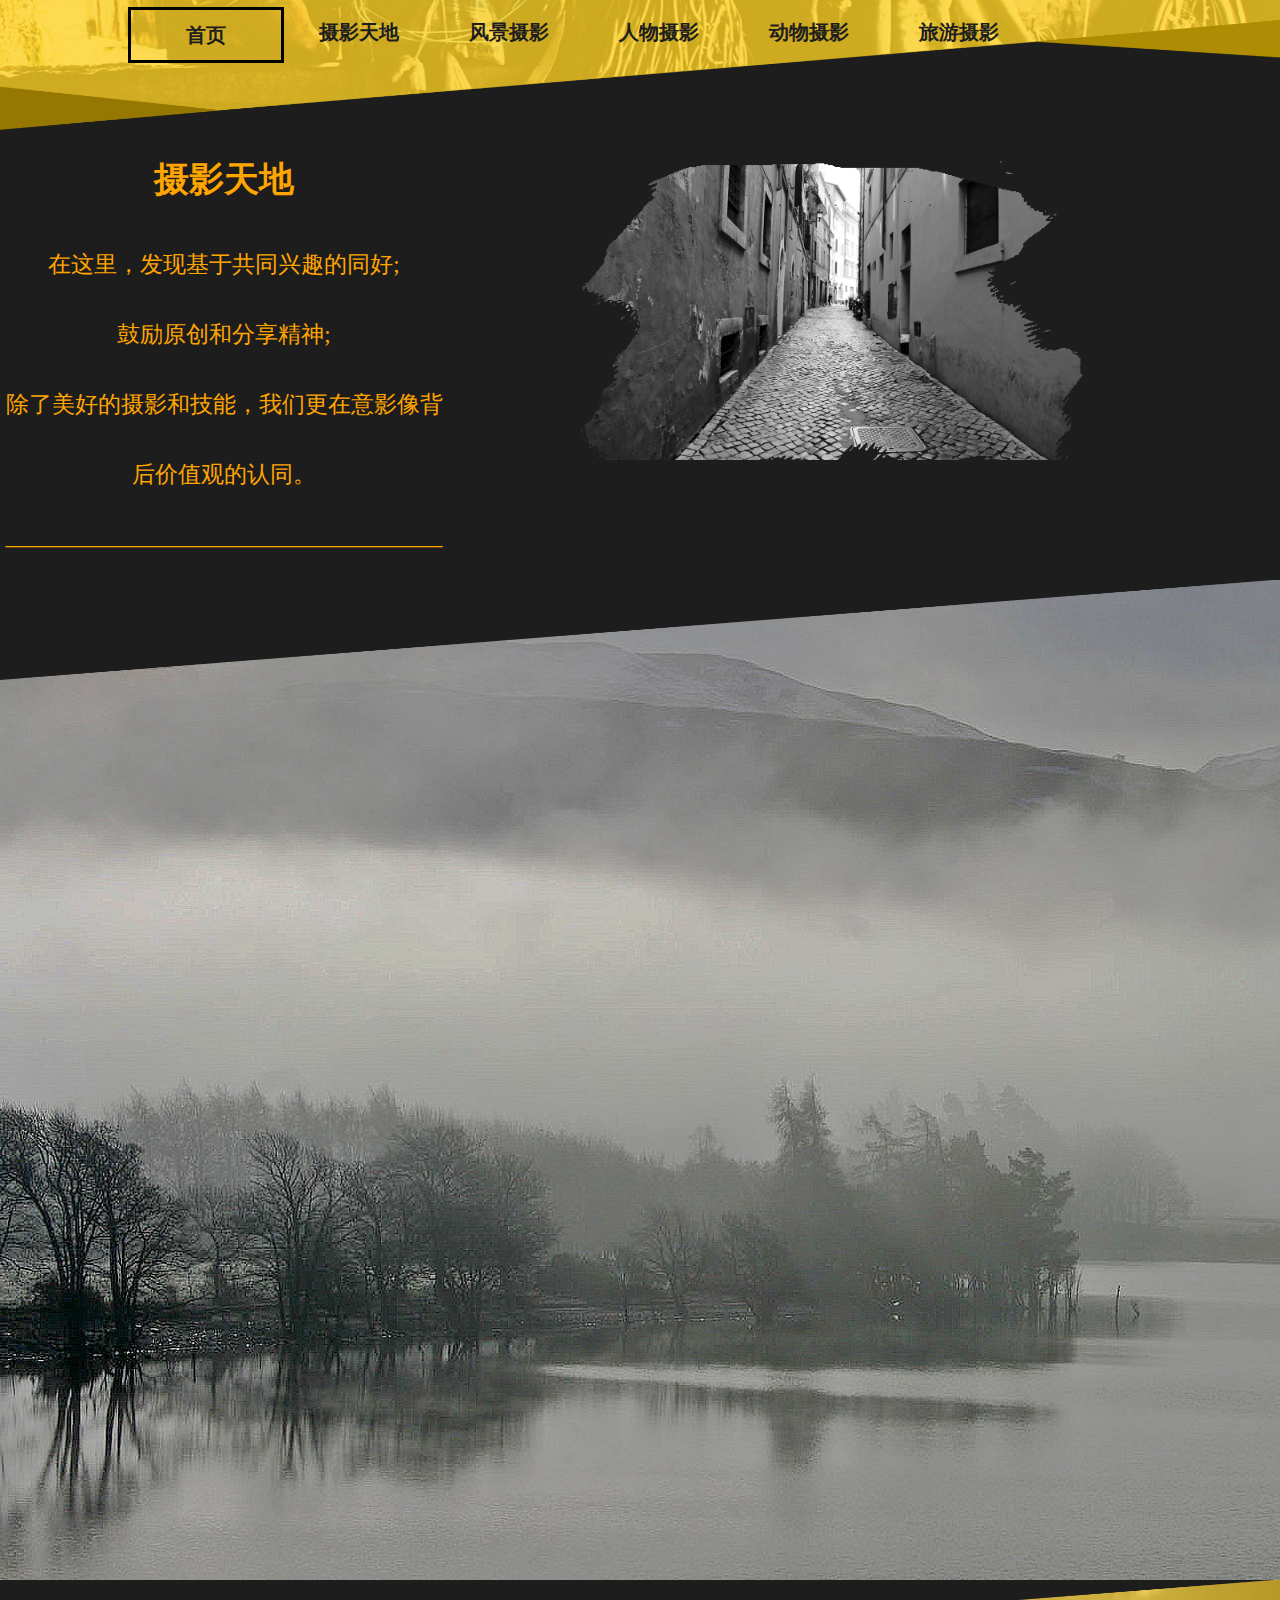
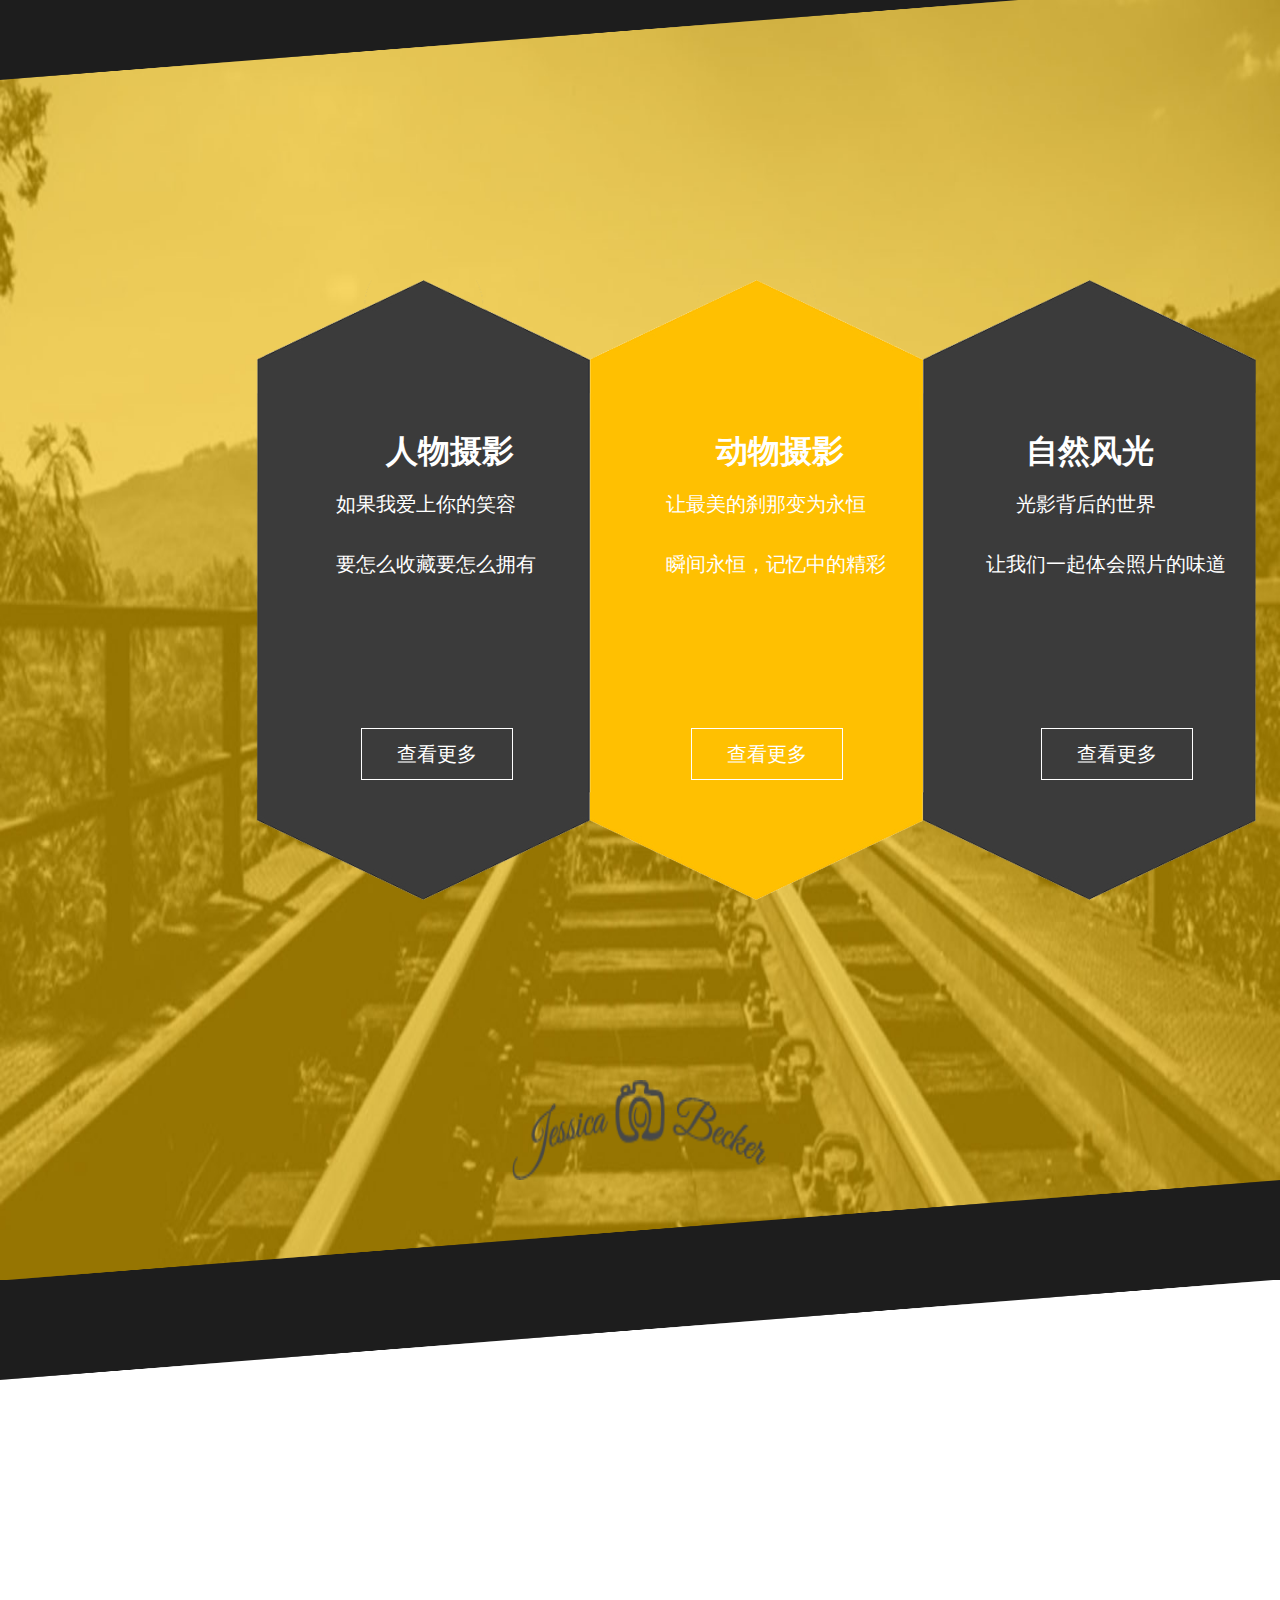
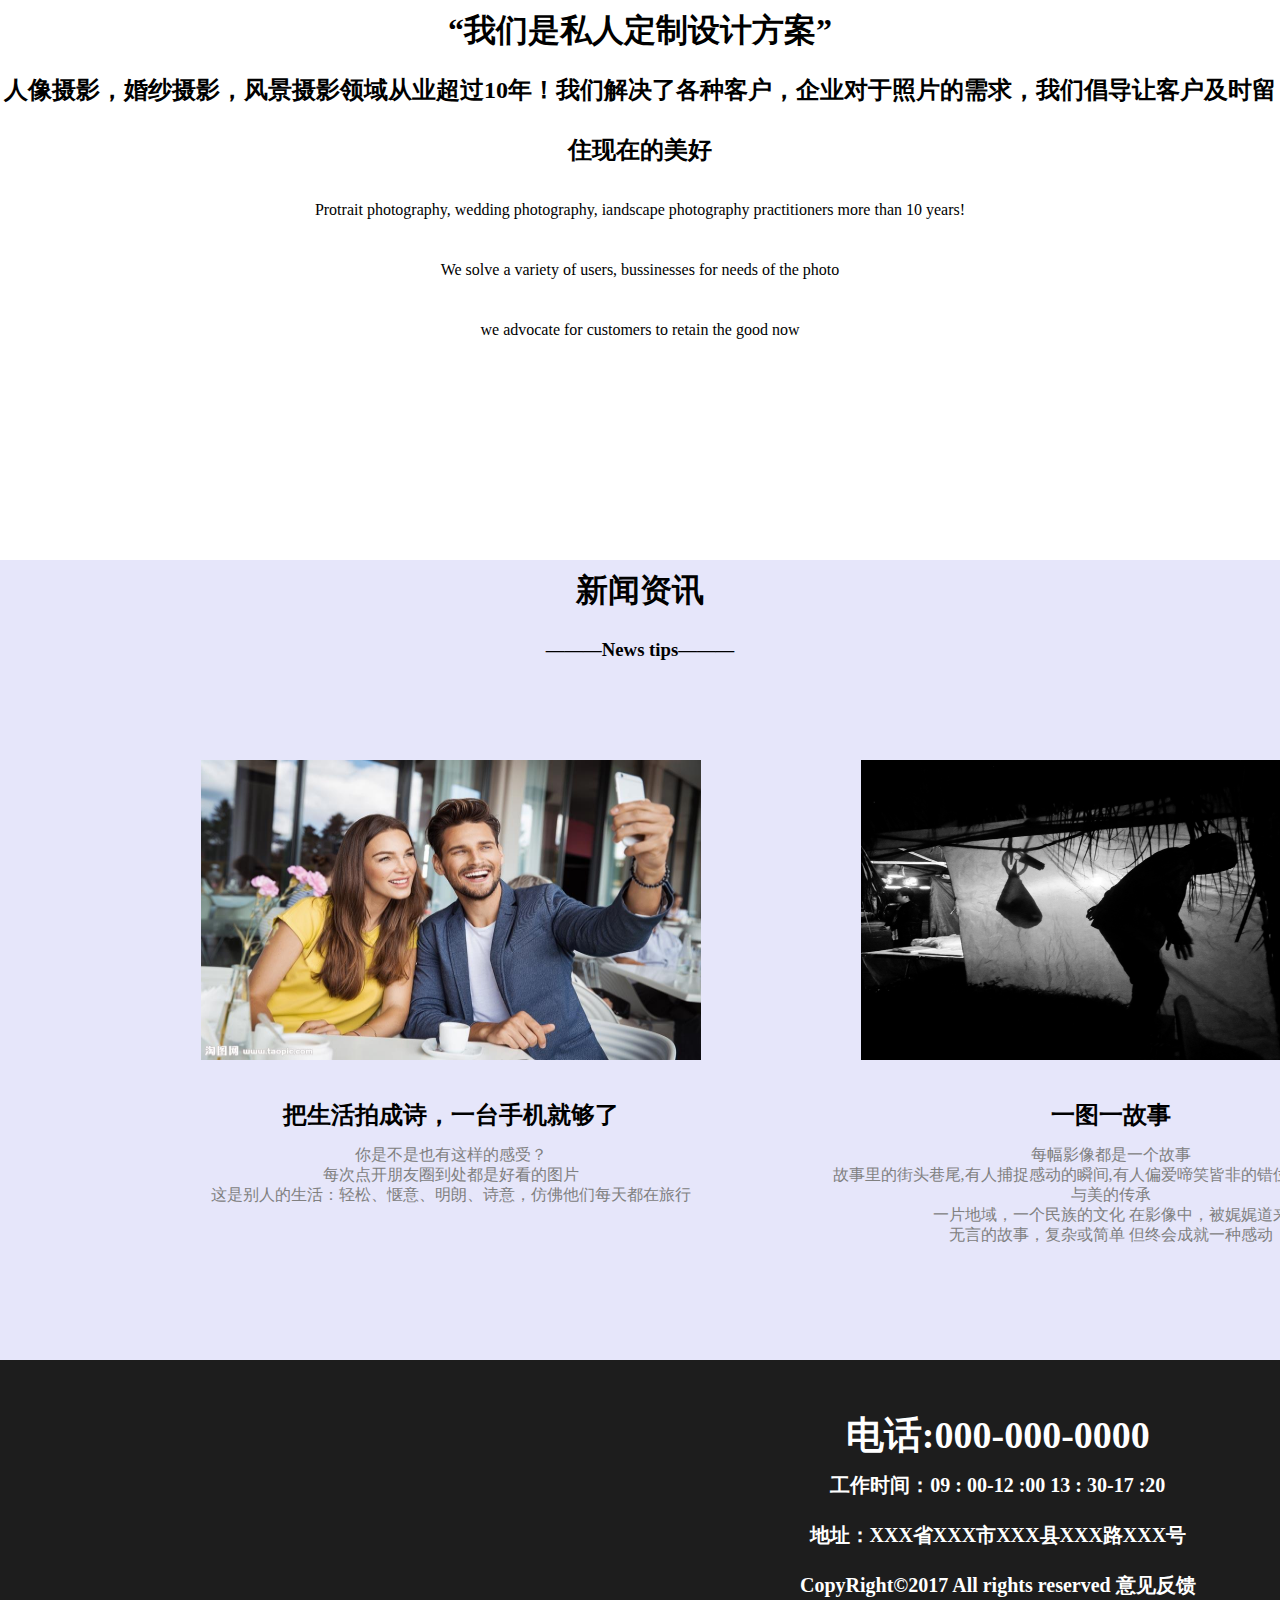
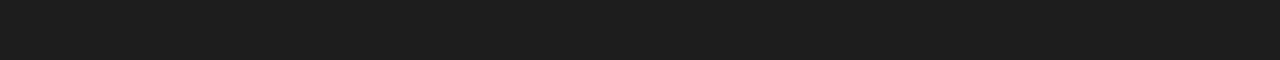
<file: index.html>
<!DOCTYPE html>
<html>
	<head>
		<meta charset="utf-8" />
		<title>首页</title>
		<link rel="stylesheet" href="css/commons.css" />
		<link rel="stylesheet" href="css/index.css" />
	</head>
	<body>
		<!--头部-->
		<header>
			<!--<img src="img/templatemo-header.jpg"/>-->
			<div class="nav">
				<ul class="navList">
					<li><a href="index0.html">首页</a></li>
					<li><a href="index.html">摄影天地</a></li>
					<li><a href="fengjing.html">风景摄影</a></li>
					<li><a href="people.html">人物摄影</a></li>
					<li><a href="animalphoto.html">动物摄影</a></li>
					<li><a href="animalphoto.html">旅游摄影</a></li>
				</ul>
			</div>
		</header>
		<!--首页第一栏-->
		<div class="secBox">
			<div class="wenzi">
				<h1>摄影天地</h1>
				<p>在这里，发现基于共同兴趣的同好;</p>
				<p>鼓励原创和分享精神;</p>
				<p>除了美好的摄影和技能，我们更在意影像背后价值观的认同。</p>
				<p>———————————————————</p>
			</div>
			<div class="menban"><img src="img/001-1.gif"/></div>
			<div class="photos">
				<div class="photoList">
					<ul>
						<li><img src="img/bg-contact.jpg"/></li>
						<li><img src="img/bg-about.jpg"</li>
						<li><img src="img/bg-gallery.jpg"/></li>
						<li><img src="img/bg-homepage.jpg"/></li>
						<li><img src="img/bg-services.jpg"/></li>
					</ul>
				</div>
			</div>
		</div>
		<!--三角1-->
		<div class="snajiao1"><img src="img/tm-border-black-top.png"/></div>
		<!--轮播图-->
		<div class="imgDiv">
			<ul class="imgList">
				<li><img src="img/fenjin.jpg"/></li>
				<li><img src="img/jianzhu.jpg"/></li>
				<li><img src="img/renwu.jpg" /> </li>
				<li><img src="img/dongwu.jpg"/></li>
			</ul>
		</div>
		
		<div class="snajiao2"><img src="img/tm-border-black-top.png"/></div>
		
		
		<!--选择-->
		<div class="orange">
			<div class="contact">
				<ul>
					<li>
						<h1>人物摄影</h1>
						<p>如果我爱上你的笑容</p>
						<p>要怎么收藏要怎么拥有</p>
						<a href="people.html">查看更多</a>
					</li>
					<li>
						<h1>动物摄影</h1>
						<p>让最美的刹那变为永恒</p>
						<p>瞬间永恒，记忆中的精彩</p>
						<a href="animalphoto.html">查看更多</a>
					</li>
					<li>
						<h1 style="margin-left: -40px;">自然风光</h1>
						<p>光影背后的世界</p>
						<p style="margin-left: -80px;">让我们一起体会照片的味道</p>
						<a href="fengjing.html">查看更多</a>
					</li>
				</ul>
			</div>
			<div class="tubiao">
				<img src="img/smalllogo1.png"/>
			</div>
		</div>
		<!--黄色下三角-->
		<div class="sanjiao3">
			<img src="img/tm-border-black-bottom.png"/>
		</div>
		<!--黑色下三角4-->
		<div class="snajiao4"><img src="img/tm-border-black-top.png"/></div>
		<!--文章-->
		<div class="wenzhang">
			<br /><br />
			<h1>“我们是私人定制设计方案”</h1>
			<h2>人像摄影，婚纱摄影，风景摄影领域从业超过10年！我们解决了各种客户，企业对于照片的需求，我们倡导让客户及时留住现在的美好</h2>
			<p>Protrait photography, wedding photography, iandscape photography practitioners more than 10 years!</p>
			<p>We solve a variety of users, bussinesses for needs of the photo</p>
			<p>we advocate for customers to retain the good now</p>
		<!--结束-->
		<div class="news">
			<h1>新闻资讯</h1>
			<h3>———News tips———</h3>
			<div class="newsleft">
				<img src="img/shouji.jpg"/>
				<h2>把生活拍成诗，一台手机就够了</h2>
				<p>你是不是也有这样的感受？</p>
				<p>每次点开朋友圈到处都是好看的图片</p>
				<p>这是别人的生活：轻松、惬意、明朗、诗意，仿佛他们每天都在旅行</p>
			</div>
			<div class="newsright">
				<img src="img/gushi.jpg"/>
				<h2>一图一故事</h2>
				<p>每幅影像都是一个故事</p>
				<p>故事里的街头巷尾,有人捕捉感动的瞬间,有人偏爱啼笑皆非的错位,亦有人专注艺与美的传承</p>
				<p>一片地域，一个民族的文化       在影像中，被娓娓道来</p>
				<p>无言的故事，复杂或简单      但终会成就一种感动</p>
			</div>
		</div>
		<!--<div class="sanjiao5">
			<img src="img/tm-border-white-top.png"/>
		</div>
		<div class="end"></div>
		<div class="sanjiao6">
			<img src="img/tm-border-black-bottom.png"/>
		</div>-->
		<footer class="f">
			<ul>
				<li>电话:000-000-0000</li>
				<li>工作时间：09 : 00-12 :00 13 : 30-17 :20</li>
				<li>地址：XXX省XXX市XXX县XXX路XXX号</li>
				<li>CopyRight©2017 All rights reserved 意见反馈</li>
			</ul>
		</footer>
	</body>
</html>
</file>
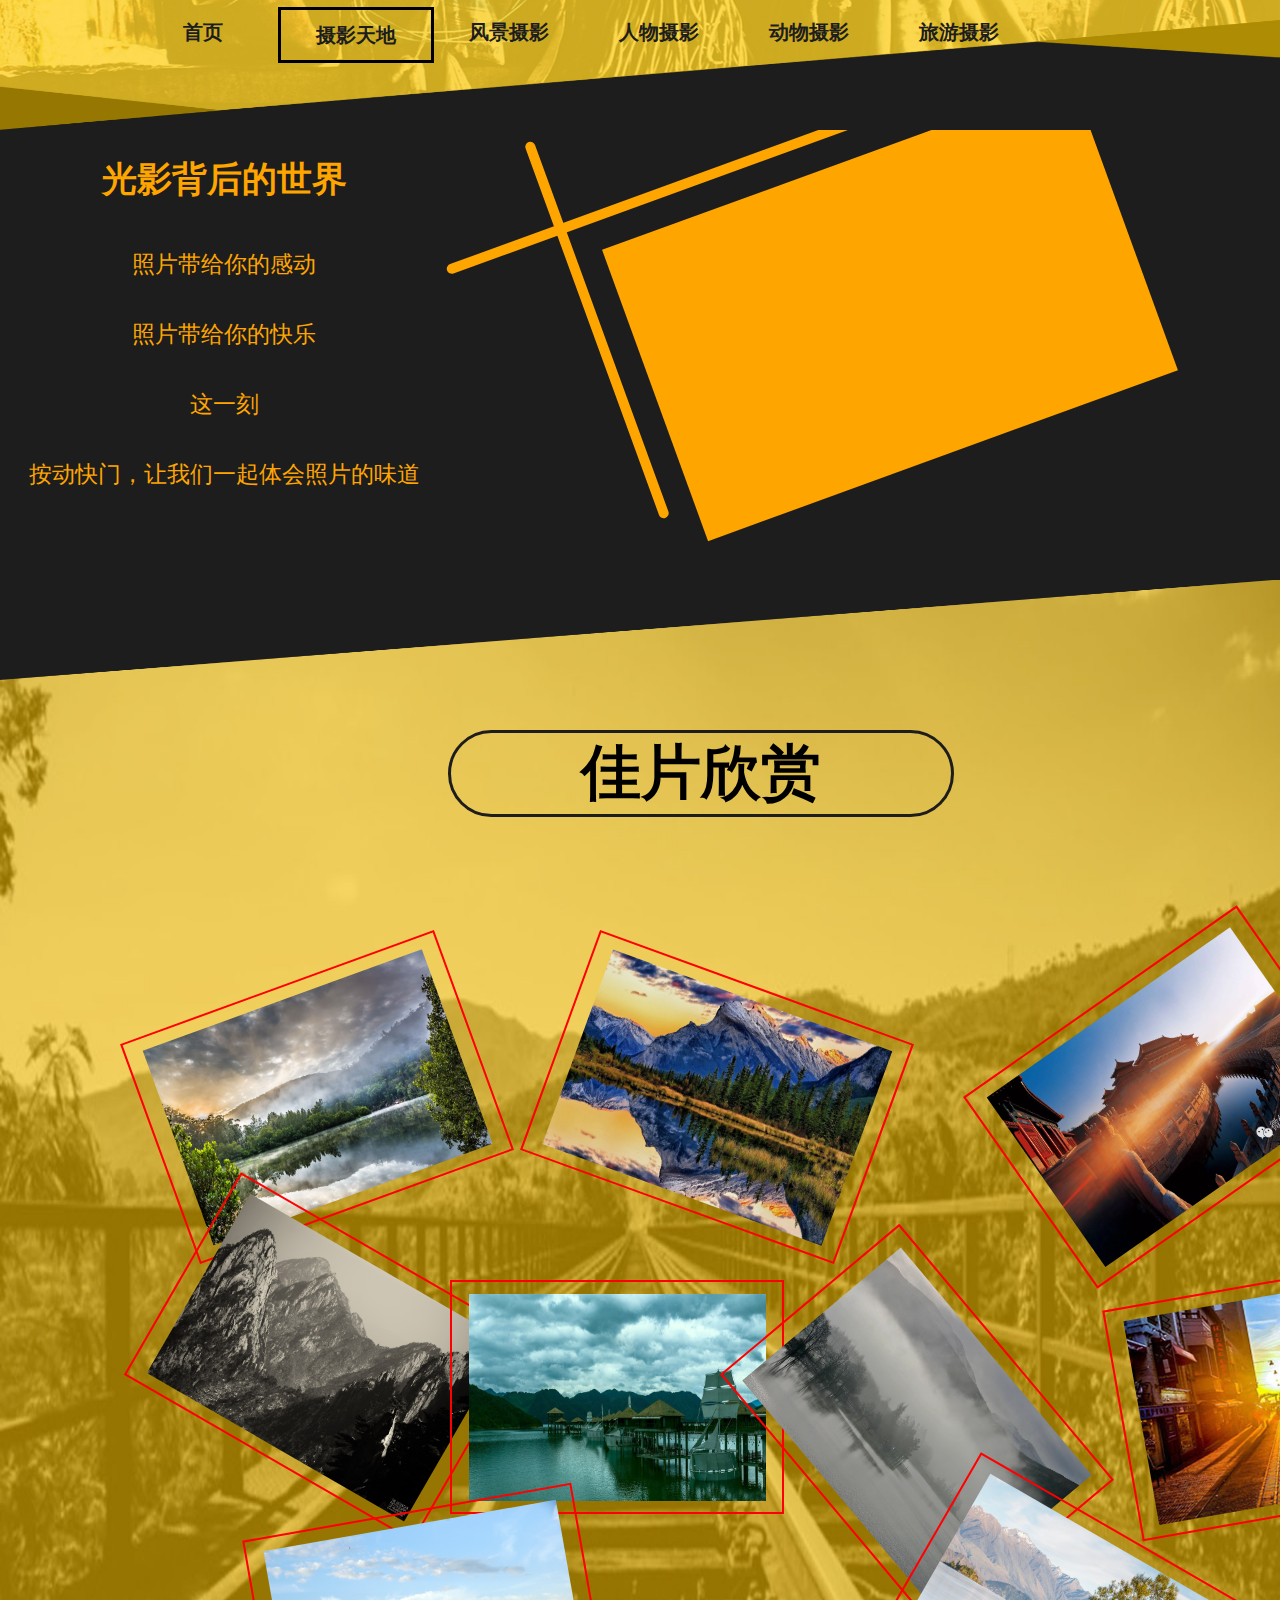
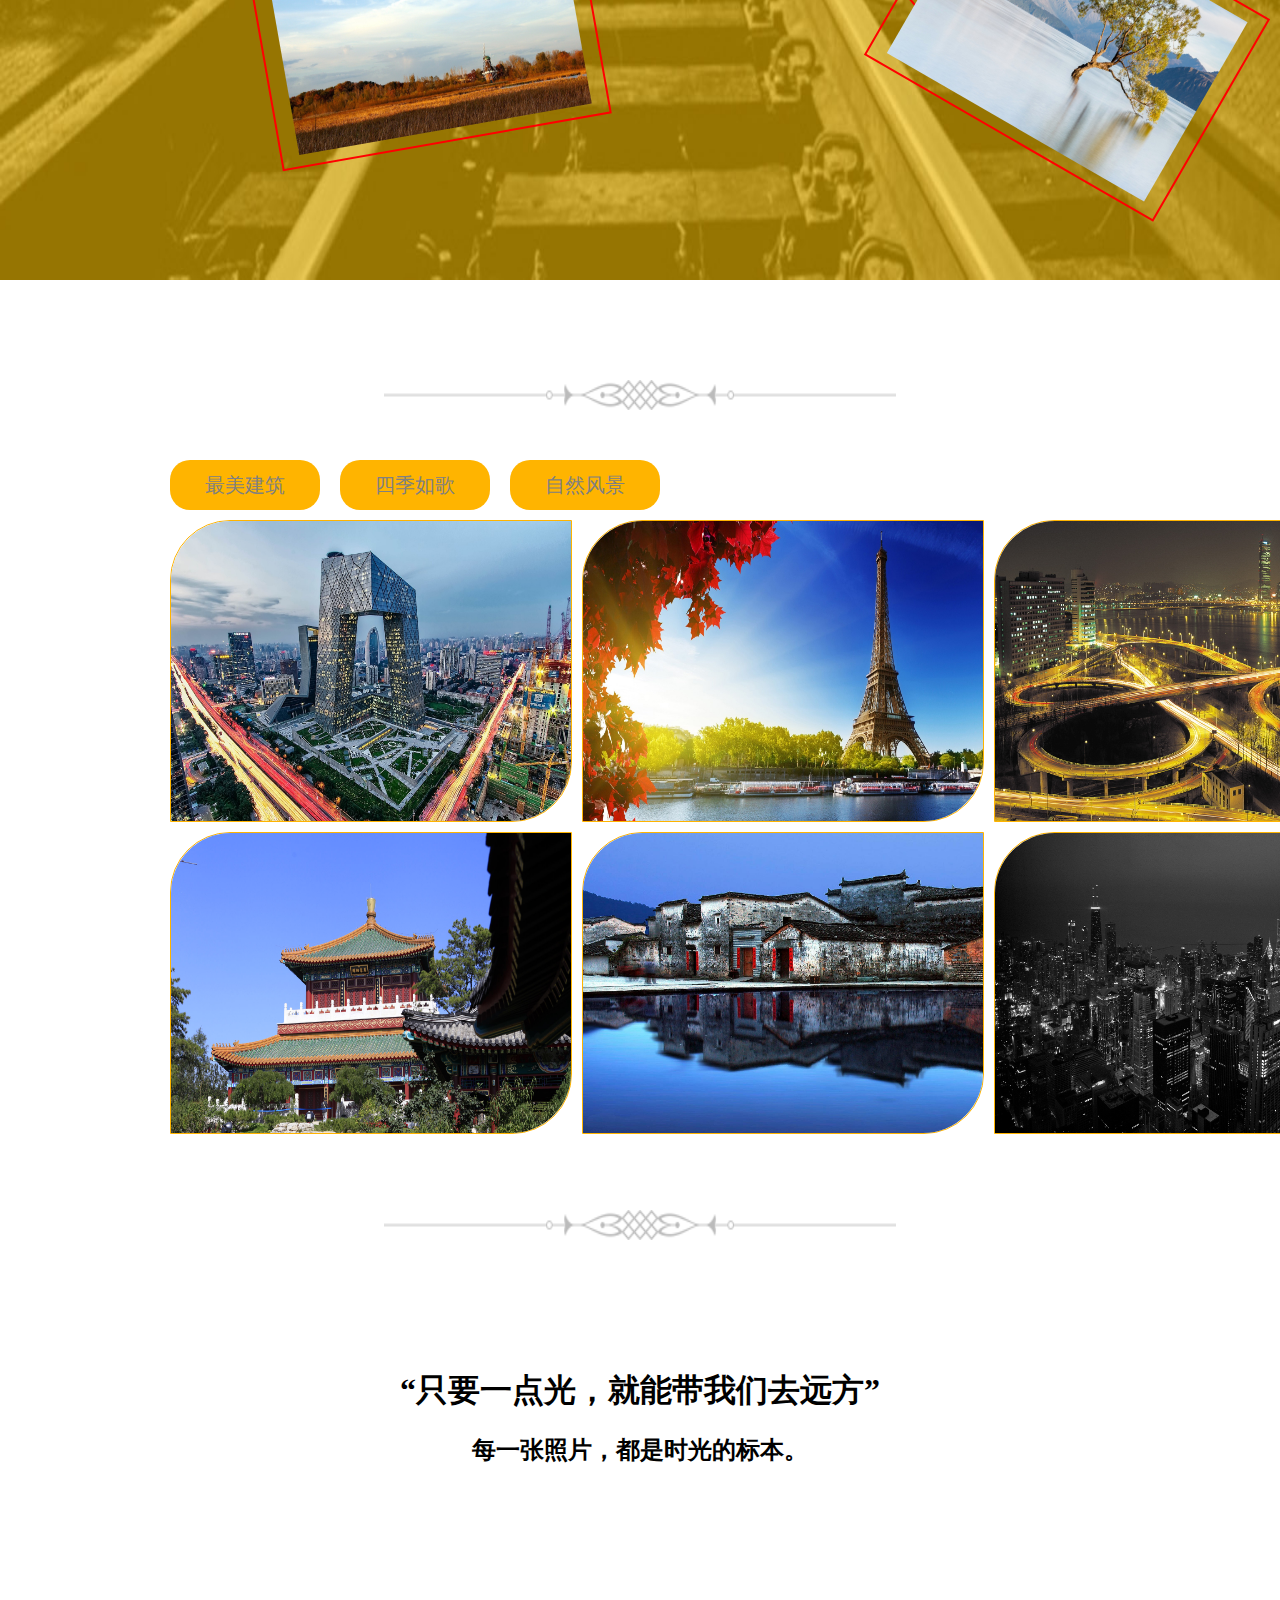
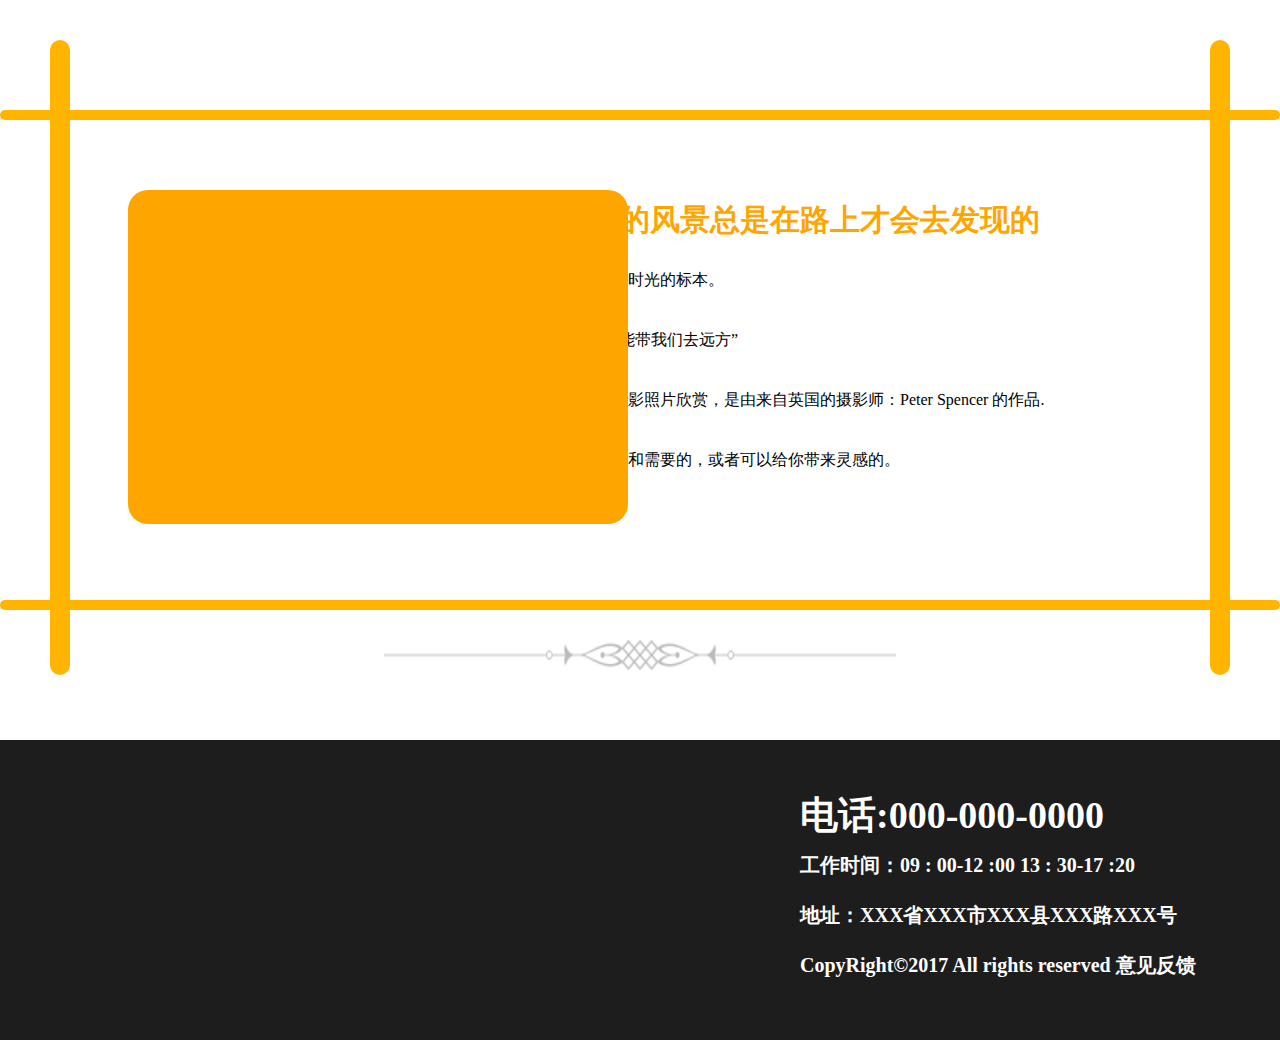
<file: fengjing.html>
<!DOCTYPE html>
<html>
	<head>
		<meta charset="UTF-8">
		<title>风景</title>
		<link rel="stylesheet" href="css/commons.css" />
		<link rel="stylesheet" href="css/fengjing.css" />
	</head>
	<body>
		<!--头部-->
		<header>
			<!--<img src="img/templatemo-header.jpg"/>-->
			<div class="nav">
				<ul class="navList">
				<li><a href="index0.html">首页</a></li>
					<li><a href="index.html">摄影天地</a></li>
					<li><a href="fengjing.html">风景摄影</a></li>
					<li><a href="people.html">人物摄影</a></li>
					<li><a href="animalphoto.html">动物摄影</a></li>
					<li><a href="index2.html">旅游摄影</a></li>
				</ul>
			</div>
		</header>
		<div class="firstBox">
			<div class="fir-left">
				<h1>光影背后的世界</h1>
				<p>照片带给你的感动</p>
				<p>照片带给你的快乐</p>
				<p>这一刻</p>
				<p>按动快门，让我们一起体会照片的味道</p>
			</div>
			<div class="fir-right">
				<div class="line1"></div>
				<div class="line2"></div>
				<div class="fengjing-photo">
					<ul class="fengjing-photo-list">
						<li><img src="img/f1.jpg"/></li>
						<li><img src="img/f2.jpg"/></li>
						<li><img src="img/f3.jpg"/></li>
						<li><img src="img/f4.jpg"/></li>
						<li><img src="img/f5.jpg"/></li>
						<li><img src="img/f6.jpg"/></li>
						<li><img src="img/f7.jpg"/></li>
						<li><img src="img/f8.jpg"/></li>
						<li><img src="img/f9.jpg"/></li>
						<li><img src="img/f10.jpg"/></li>
					</ul>
				</div>
			</div>
		</div>
		<!--三角-->
		<div class="sanjiao11">
			<img src="img/tm-border-black-top.png"/>
		</div>
		<div class="orange1">
			<div class="jiapian">
				<h1>佳片欣赏</h1>
			</div>
		<div class="keBack">			
			<div class="p1">
				<img src="img/suiji1.jpg"/>
			</div>
			<div class="p1">
				<img src="img/suiji2.jpg"/>
			</div>
			<div class="p1">
				<img src="img/suiji3.jpg"/>
			</div>
			<div class="p1">
				<img src="img/suiji4.jpg"/>
			</div>
			<div class="p1">
				<img src="img/suiji5.jpg"/>
			</div>
			<div class="p1">
				<img src="img/suiji6.jpg"/>
			</div>
			<div class="p1">
				<img src="img/suiji7.jpg"/>
			</div>
			<div class="p1">
				<img src="img/suiji8.jpg"/>
			</div>
			<div class="p1">
				<img src="img/suiji9.jpg"/>
			</div>
		</div>
		</div>
		<!--三角2-->
		<!--<div class="sanjiao22"><img src="img/tm-border-black-bottom.png"/></div>-->
		<!--三角3-->
		<!--<div class="snajiao44"><img src="img/tm-border-black-top.png"/></div>-->
		<!--选项卡-->
		<div class="fenge"><img src="img/yu-01.png"/></div>
			<div class="pTab">
				<ul>
					<li>
						<a href="javascript:void(0)">最美建筑</a>
						<div class="jianzhuP">
							<ul>
								<li><img src="img/jianzhu01.jpg"></li>
								<li><img src="img/jianzhu02.jpg"/></li>
								<li><img src="img/jianzhu03.jpg"/></li>
								<li><img src="img/jianzhu04.jpg"/></li>
								<li><img src="img/jianzhu05.jpg"/></li>
								<li><img src="img/jianzhu06.jpg"/></li>
								
							</ul>
						</div>
					</li>
					<li>
						<a href="javascript:void(0)">四季如歌</a>
						<div class="sijiP">
							<ul>
								<li><img src="img/siji01.jpg"/></li>
								<li><img src="img/siji02.jpg"/></li>
								<li><img src="img/siji03.jpg"/></li>
								<li><img src="img/siji04.jpg"/></li>
								<li><img src="img/siji05.jpg"/></li>
								<li><img src="img/siji06.jpg"/></li>
								
							</ul>
						</div>
					</li>
					<li>
						<a href="javascript:void(0)">自然风景</a>
						<div class="ziranP">
							<ul>
								<li><img src="img/ziran01.jpg"/></li>
								<li><img src="img/ziran02.jpg"/></li>
								<li><img src="img/ziran03.jpg"/></li>
								<li><img src="img/ziran04.jpg"/></li>
								<li><img src="img/ziran05.jpg"/></li>
								<li><img src="img/ziran06.jpg"/></li>
								
							</ul>
						</div>
					</li>
				</ul>
				
			</div>
			<div class="fenge2"><img src="img/yu-01.png"/></div>
			<!--文章-->
		<div class="wenzhang2">
			<br /><br />
			<h1>“只要一点光，就能带我们去远方”</h1>
			<h2>每一张照片，都是时光的标本。</h2>
			<!--<p>Protrait photography, wedding photography, iandscape photography practitioners more than 10 years!</p>
			<p>We solve a variety of users, bussinesses for needs of the photo</p>
			<p>we advocate for customers to retain the good now</p>-->
		</div>
		<div class="box">
			<div class="fengjing2">
						<ul class="fengjing2-list">
							<li><img src="img/p1.jpg"/></li>
							<li><img src="img/p2.jpg"/></li>
							<li><img src="img/p3.jpg"/></li>
							<li><img src="img/p4.jpg"/></li>
							<li><img src="img/p5.jpg"/></li>
							<li><img src="img/p6.jpg"/></li>
							<li><img src="img/p7.jpg"/></li>
							<li><img src="img/p8.jpg"/></li>
							<li><img src="img/p9.jpg"/></li>
							<li><img src="img/p10.jpg"/></li>
						</ul>
			</div>
			<div class="miaoshu">
				<h1>人生最美的风景总是在路上才会去发现的</h1>
				<p>每一张照片，都是时光的标本。</p>
				<p>“只要一点光，就能带我们去远方”</p>
				<p>10张优美的风景摄影照片欣赏，是由来自英国的摄影师：Peter Spencer  的作品.</p>
				<p>希望其中有你喜欢和需要的，或者可以给你带来灵感的。</p>
			</div>
			<div class="heng1"></div>
			<div class="shu1"></div>
			<div class="heng2"></div>
			<div class="shu2"></div>
			<div class="fenge3"><img src="img/yu-01.png"/></div>
		</div>
		<footer class="f">
			<ul>
				<li>电话:000-000-0000</li>
				<li>工作时间：09 : 00-12 :00 13 : 30-17 :20</li>
				<li>地址：XXX省XXX市XXX县XXX路XXX号</li>
				<li>CopyRight©2017 All rights reserved 意见反馈</li>
			</ul>
		</footer>
	</body>
</html>
</file>
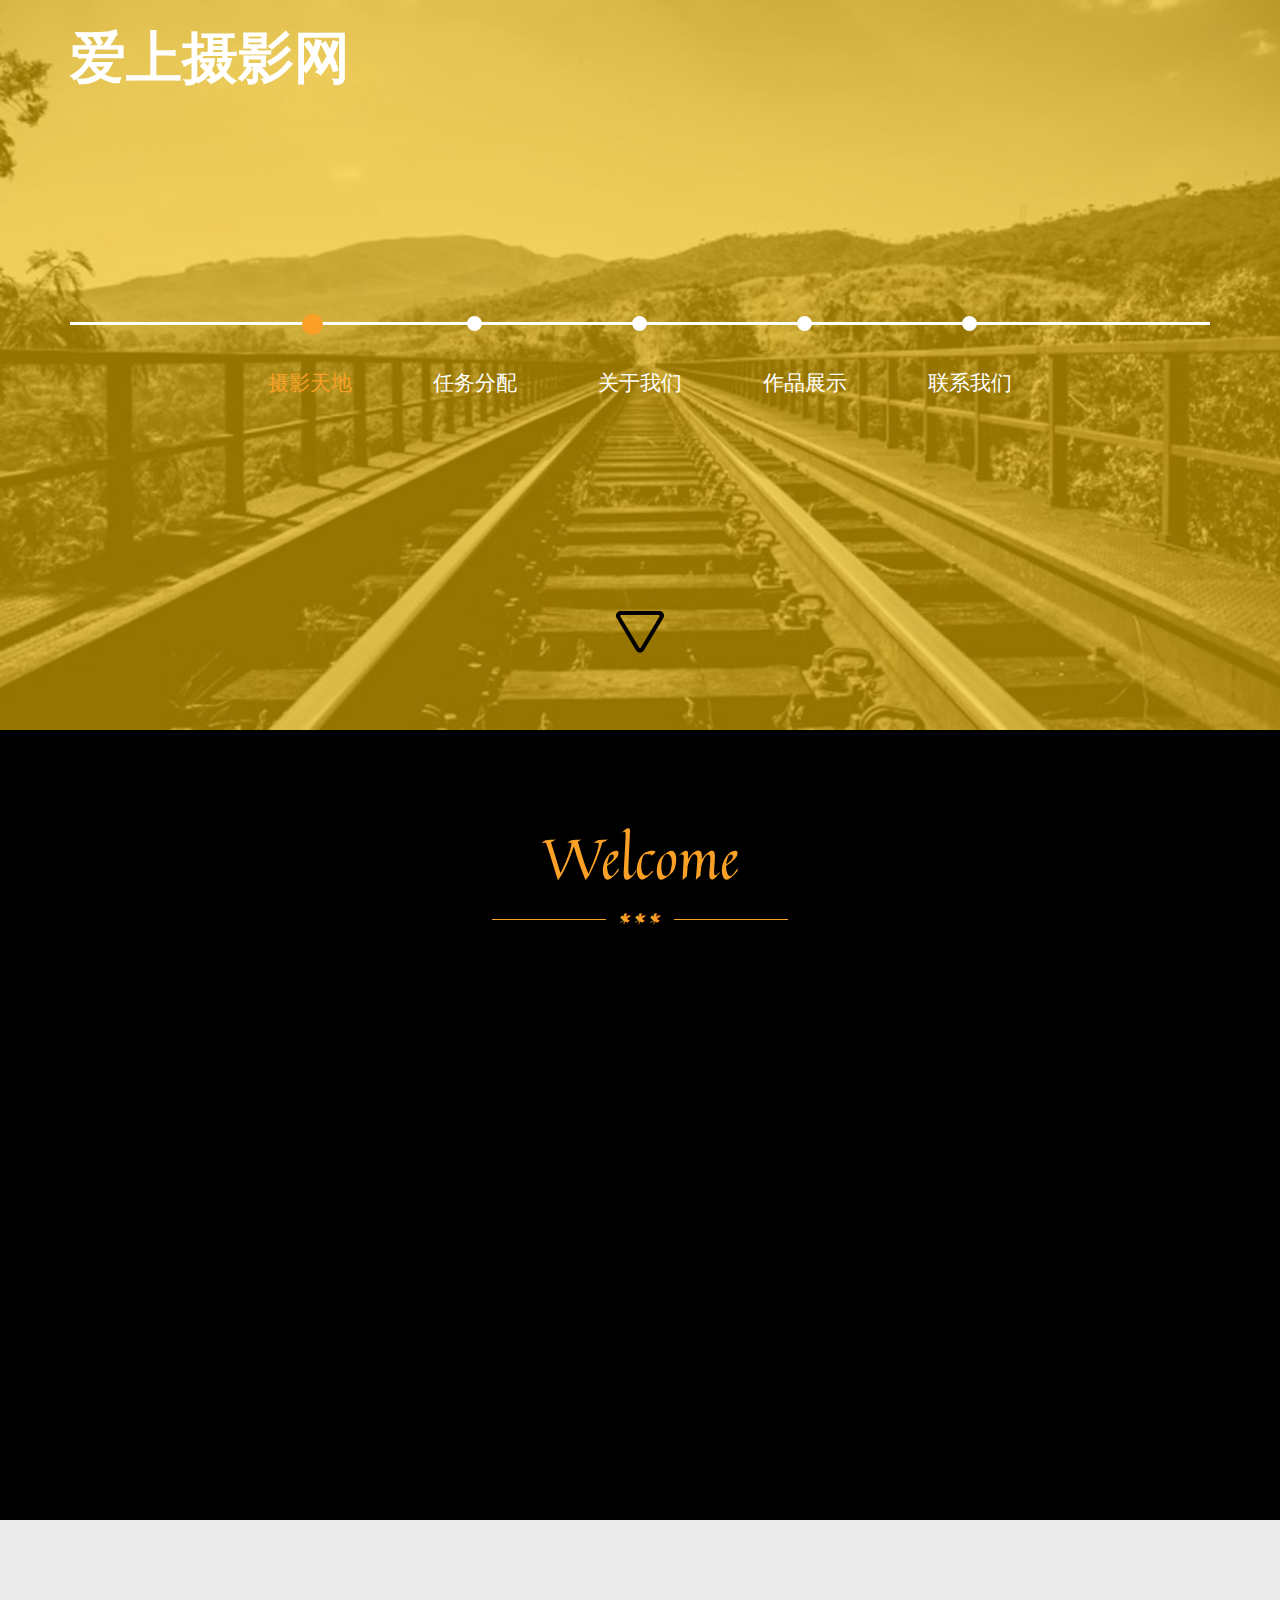
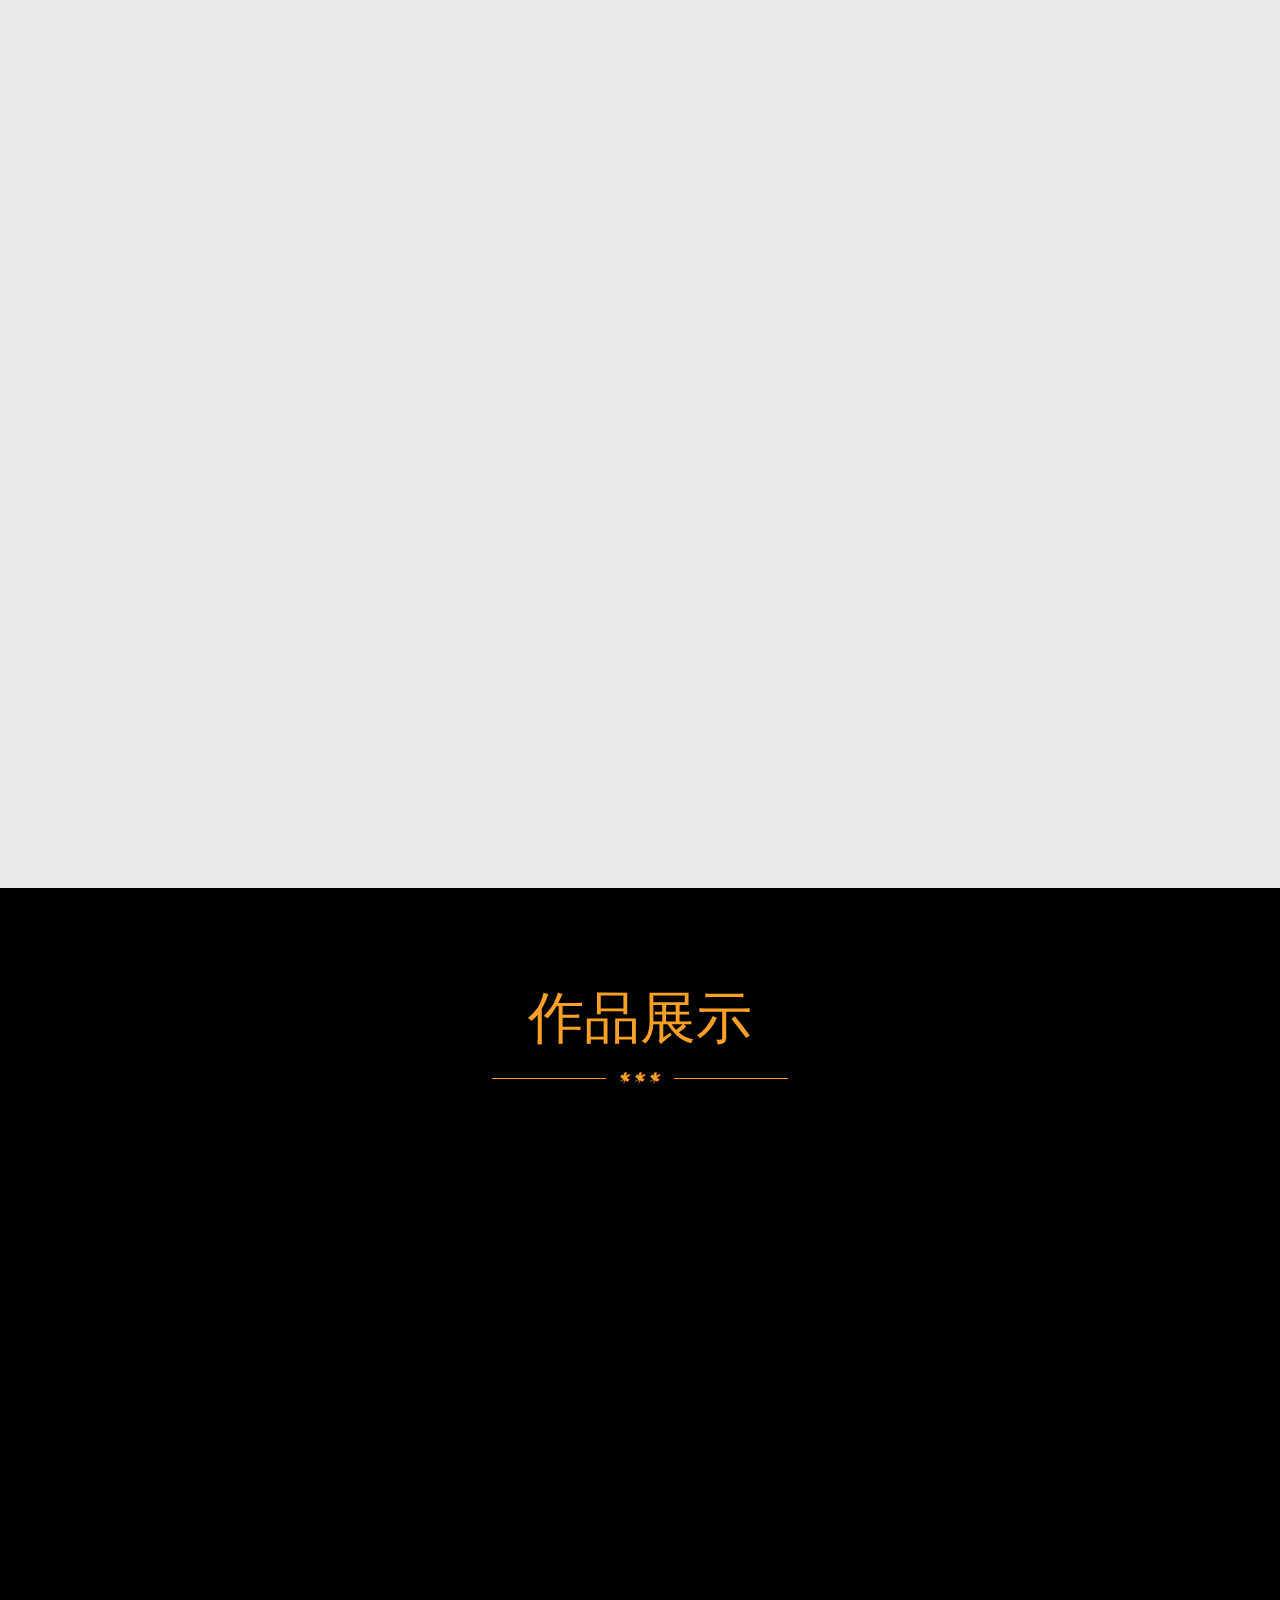
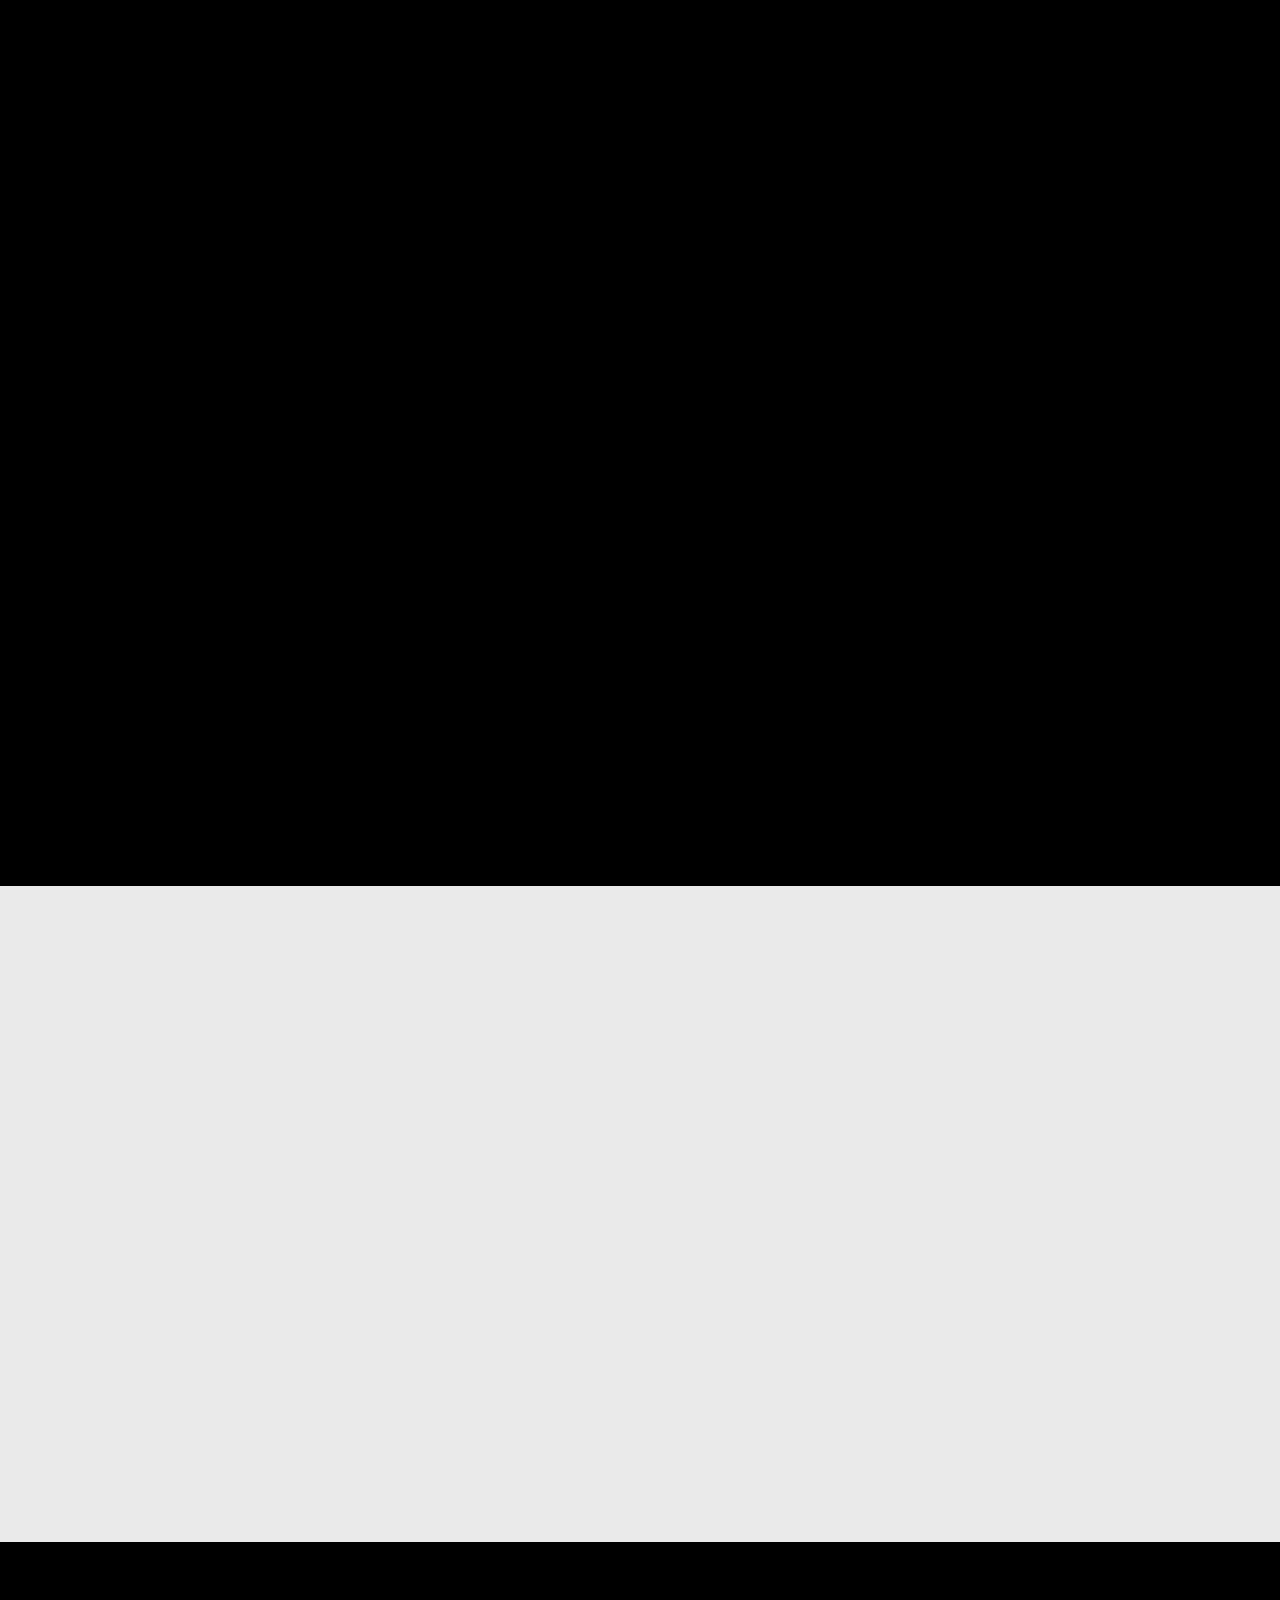
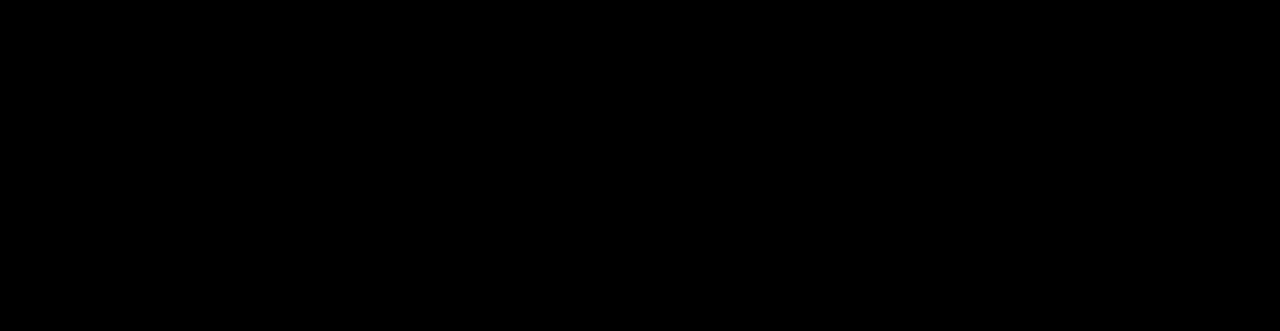
<file: index0.html>
<!DOCTYPE html>
<html>
<head>
<title>Home</title>
<!--mobile apps-->
<meta name="viewport" content="width=device-width, initial-scale=1">
<meta http-equiv="Content-Type" content="text/html; charset=utf-8" />
<meta name="keywords" content="" />
<script type="application/x-javascript"> addEventListener("load", function() { setTimeout(hideURLbar, 0); }, false); function hideURLbar(){ window.scrollTo(0,1); } </script>
<!--mobile apps-->
<!--Custom Theme files -->
<link href="css/bootstrap.css" type="text/css" rel="stylesheet" media="all">
<link href="css/style.css" type="text/css" rel="stylesheet" media="all">
<link rel="stylesheet" href="css/flexslider.css" type="text/css" media="screen" />
<link rel="stylesheet" href="css/swipebox.css">



<!--<link href="css/bootstrap2.css" type="text/css" rel="stylesheet" media="all">
<link href="css/style2.css" type="text/css" rel="stylesheet" media="all">  
<link rel="stylesheet" href="css/flexslider2.css" type="text/css" media="screen" /> 
<link rel="stylesheet" href="css/swipebox2.css">-->






<!-- //Custom Theme files -->
<!-- js -->
<script src="js/jquery-1.11.1.min.js"></script> 
<!-- //js -->
<!--web-fonts-->
<link href='https://fonts.googleapis.com/css?family=Quintessential' rel='stylesheet' type='text/css'>
<link href='https://fonts.googleapis.com/css?family=Open+Sans:400,300,300italic,400italic,600,600italic,700,700italic,800,800italic' rel='stylesheet' type='text/css'>
<!--//web-fonts-->
<!--animate-->
<link href="css/animate.css" rel="stylesheet" type="text/css" media="all">
<script src="js/wow.min.js"></script>
	<script>
		 new WOW().init();
	</script>
<!--//end-animate-->
<!--ResponsiveTabs-->
<script src="js/easyResponsiveTabs.js" type="text/javascript"></script>
	<script type="text/javascript">
		$(document).ready(function () {
			$('#horizontalTab').easyResponsiveTabs({
				type: 'default', //Types: default, vertical, accordion           
				width: 'auto', //auto or any width like 600px
				fit: true   // 100% fit in a container
			});
		});
	</script>
<!--//ResponsiveTabs-->
<!-- start-smooth-scrolling-->
<script type="text/javascript" src="js/move-top.js"></script>
<script type="text/javascript" src="js/easing.js"></script>	
<script type="text/javascript">
		jQuery(document).ready(function($) {
			$(".scroll").click(function(event){		
				event.preventDefault();
				$('html,body').animate({scrollTop:$(this.hash).offset().top},1000);
			});
		});
</script>
<!--//end-smooth-scrolling-->
</head>
<body style="background-color: #000000;">
	<!--banner-->
	<div  id="home" class="banner">
		<div class="container">
			<div class="banner-top">
				<div class="logo-left">
					<h1 class="wow swing animated" data-wow-delay=".5s"><a href="index.html">爱上摄影网</a></h1>
				</div>
				<!--<div class="logo-right social-icons wow fadeInRight animated" data-wow-delay=".5s">
					<ul>
						<li><a href="#"></a></li>
						<li><a href="#" class="twitter"></a></li>
						<li><a href="#" class="google"></a></li>
						<li><a href="#" class="p"></a></li>
					</ul>
				</div>-->
				<div class="clearfix"> </div>
			</div>
			<div class="top-nav wow fadeInDownBig animated" data-wow-delay=".5s">
				<span class="menu wow fadeInDownBig animated" data-wow-delay=".5s">Menu</span>	
				<ul class="nav1">
					<li class="active"><a href="index.html">摄影天地</a></li>
					<li><a href="#testimonial" class="scroll">任务分配</a></li>
					<li><a href="#testimonial" class="scroll">关于我们</a></li>
					<li><a href="#gallery" class="scroll">作品展示</a></li>
					<li><a href="#contact" class="scroll">联系我们</a></li>
				</ul>
				<!-- script-for-menu -->
				<script>
				   $( "span.menu" ).click(function() {
					 $( "ul.nav1" ).slideToggle( 300, function() {
					 // Animation complete.
					  });
					 });
				</script>
				<!-- /script-for-menu -->
			</div>
			<div class="top-icon wow zoomIn animated" data-wow-delay=".5s"><a href="#welcome" class="scroll"><img src="images/icon1.png" title="Go Down" alt=""/></a></div>
		</div>
	</div>
	<!--//banner-->
	<!--welcome-->
	<div class="welcome" id="welcome">
		<div class="container">
			<h3 class="title wow fadeInDown animated" data-wow-delay=".5s">Welcome 
				<br><span class="hdng-bg">***</span>
			</h3>			
			<div class="welcome-info">
				<h4 class="wow fadeInLeft animated" data-wow-delay=".5s">Meet Our largest Production Construction company</h4>			
				<p class="wel-text wow fadeInRight animated" data-wow-delay=".5s">Nam libero tempore cum soluta nobis est eligendi optio cumque nihil impedit quo minus id quod maxime placeat facere possimus omnis optio cumque nihil impedit quo minus id quod maxime placeat facere possimus.</p>			
				<div class="welcome-row">
					<div class="col-md-3 welcome-grids wow zoomIn animated" data-wow-delay=".5s">
						<h5>OUR OBJECTIVE</h5>
						<p class="text">Lorem ipsum dolor sit amet, consectetur adipi est eligendi scing elit</p>
						<div class="welcome-icon">
							<span><i class="glyphicon glyphicon-time"></i> </span>
						</div>
					</div>
					<div class="col-md-3 welcome-grids welcome-mdl wow zoomIn animated" data-wow-delay=".5s">
						<h5>RESOURCES</h5>
						<p class="text">Lorem ipsum dolor sit amet, consectetur adipi est eligendi scing elit</p>
						<div class="welcome-icon">
							<span><i class="glyphicon glyphicon-road"></i></span>
						</div>
					</div>
					<div class="col-md-3 welcome-grids welcome-mdl1 wow zoomIn animated" data-wow-delay=".5s">
						<h5>OUR SERVICES</h5>
						<p class="text">Lorem ipsum dolor sit amet, consectetur adipi est eligendi scing elit</p>
						<div class="welcome-icon">
							<span><i class="glyphicon glyphicon-signal"></i></span>
						</div>
					</div>
					<div class="col-md-3 welcome-grids wow zoomIn animated" data-wow-delay=".5s">
						<h5>TECHNOLOGY</h5>
						<p class="text">Lorem ipsum dolor sit amet, consectetur adipi est eligendi scing elit</p>
						<div class="welcome-icon">
							<span><i class="glyphicon glyphicon-thumbs-up"></i></span>
						</div>
					</div>
					<div class="clearfix"> </div>
				</div>
			</div>
		</div>
	</div>
	<!--//welcome-->
	<div class="top-icon wow zoomIn animated" data-wow-delay=".5s"><a href="#about-two" class="scroll"><img src="images/icon1.png" title="Go Down" alt=""/></a></div>
	<!--about-->
	
	<!--//about-->
	
	<div class="tlinks">Collect from <a href="http://www.cssmoban.com/"  title="网站模板">网站模板</a></div>
	<!--testimonials-->
	<div class="testimonials" id="testimonial">
		<div class="container">
			<h3 class="title wow fadeInDown animated" data-wow-delay=".5s">关于我们
				<br><span class="hdng-bg">***</span>
			</h3>
			<div class="sap_tabs">	
				<div id="horizontalTab" style="display: block; width: 1000px; margin: 0px;">
					<ul class="resp-tabs-list wow slideInLeft animated" data-wow-delay=".5s">
						<li class="resp-tab-item" aria-controls="tab_item-0"><span><img src="images/1.png" alt=""/></span></li>
						<li class="resp-tab-item" aria-controls="tab_item-1"><span><img src="images/2.jpg" alt=""/></span></li>
						<li class="resp-tab-item" aria-controls="tab_item-2"><span><img src="images/3.png" alt=""/></span></li>
						<li class="resp-tab-item" aria-controls="tab_item-3"><span><img src="images/4.jpg" alt=""/></span></li>
						<li class="resp-tab-item" aria-controls="tab_item-4"><span><img src="images/5.jpg" alt=""/></span></li>
						<li class="resp-tab-item" aria-controls="tab_item-5"><span><img src="images/6.jpg" alt=""/></span></li>
						<li class="resp-tab-item" aria-controls="tab_item-6"><span><img src="images/7.jpg" alt=""/></span></li>
						<div class="clear"></div>
					</ul>	
					<div class="resp-tabs-container wow slideInRight animated" data-wow-delay=".5s">
						<div class="tab-1 resp-tab-content" aria-labelledby="tab_item-0">				
							<div class="view view-first">
								<h5>李俊杰</h5>
								<p>组长，负责摄影天地，风景摄影两个页面</p>
							</div>
						</div>
						<div class="tab-1 resp-tab-content" aria-labelledby="tab_item-1">
							<div class="view view-first">
								<h5>赵子初 </h5>
								<p>主要负责首页</p>
							</div>
						</div>
						<div class="tab-1 resp-tab-content" aria-labelledby="tab_item-2">
							<div class="view view-first">
								<h5>白宝宝</h5>
								<p>主要负责人物摄影和动物摄影两个页面</p>
							</div>
						</div>
						
						<div class="tab-1 resp-tab-content" aria-labelledby="tab_item-3">
							<div class="view view-first">
								<h5>贾旺军</h5>
								<p>主要负责旅游摄影的主页</p>
							</div>
						</div>
						
						<div class="tab-1 resp-tab-content" aria-labelledby="tab_item-4">
							<div class="view view-first">
								<h5>朱海熊</h5>
								<p>负责旅游摄影中的云南页面</p>
							</div>
						</div>
						
						<div class="tab-1 resp-tab-content" aria-labelledby="tab_item-5">
							<div class="view view-first">
								<h5>白浩谋</h5>
								<p>负责旅游摄影中的青海页面</p>
							</div>
						</div>
						
						<div class="tab-1 resp-tab-content" aria-labelledby="tab_item-6">
							<div class="view view-first">
								<h5>张帅帅</h5>
								<p>负责旅游摄影中的四川页面</p>
							</div>
						</div>
					</div>	
				</div>	
			</div>		  
		</div>
		
		
		
		
<!--	***************************************************************************************************-->	
		
	
		
<!--	***************************************************************************************************-->			
		
		
		
	</div>
	<!--//testimonials-->
	<div class="top-icon gallery-top-icon"><a href="#gallery-two" class="scroll wow zoomIn animated" data-wow-delay=".5s"><img src="images/icon1.png" title="Go Down" alt=""/></a></div>
	<!-- gallery -->
	<div class="gallery" id="gallery">
		<div class="container">
			<h3 class="title">作品展示
				<br><span class="hdng-bg">***</span>
			</h3>
			<div class="gallery-row">
				<div class="col-md-6 gallery-grids grid">
					<figure class="effect1 wow zoomIn animated" data-wow-delay=".5s">
						<a href="images/g1.jpg" class="swipebox" title="Lorem ipsum dolor sit amet, consectetur adipiscing elit. Duis maximus tortor diam, ac lobortis justo rutrum quis. Praesent non purus fermentum, eleifend velit non">
							<img src="images/g1.jpg" alt="" class="img-responsive" />
							<figcaption>
								<h5>*<span>风景摄影</span></h5>
								<p>祖国的大好河山</p>
							</figcaption>
						</a>	
					</figure>
				</div>
				<div class="col-md-6 gallery-grids grid">
					<figure class="effect1 wow zoomIn animated" data-wow-delay=".5s">
						<a href="images/g2.jpg" class="swipebox" title="Duis maximus tortor diam, ac lobortis justo rutrum quis. Lorem ipsum dolor sit amet, consectetur adipiscing elit. Praesent non purus fermentum, eleifend velit non">
							<img src="images/g2.jpg" alt="" class="img-responsive" />
							<figcaption>
								<h5>*<span>人物摄影</span></h5>
								<p>发现身边最好的ta</p>
							</figcaption>	
						</a>	
					</figure>
				</div>
				<div class="col-md-4 gallery-grids gallery-btm grid">
					<figure class="effect1 wow zoomIn animated" data-wow-delay=".5s">
						<a href="images/g3.jpg" class="swipebox" title="Duis maximus tortor diam, ac lobortis justo rutrum quis. Lorem ipsum dolor sit amet, consectetur adipiscing elit. Praesent non purus fermentum, eleifend velit non">
							<img src="images/g3.jpg" alt="" class="img-responsive" />
							<figcaption>
								<h5>*<span>青海</span></h5>
								<p>青海的美，具有原生态、多样性，不可替代的独特魅力</p>
							</figcaption>
						</a>	
					</figure>
				</div>
				<div class="col-md-4 gallery-grids gallery-btm grid">
					<figure class="effect1 wow zoomIn animated" data-wow-delay=".5s">
						<a href="images/g4.jpg" class="swipebox" title="Lorem ipsum dolor sit amet, consectetur adipiscing elit.Duis maximus tortor diam, ac lobortis justo rutrum quis. Praesent non purus fermentum, eleifend velit non">
							<img src="images/g4.jpg" alt="" class="img-responsive" />
							<figcaption>
								<h5>*<span>四川</span></h5>
								<p>四川山川秀丽、旅游资源丰富</p>
							</figcaption>	
						</a>	
					</figure>
				</div>
				<div class="col-md-4 gallery-grids gallery-btm grid">
					<figure class="effect1 wow zoomIn animated" data-wow-delay=".5s">
						<a href="images/g5.jpg" class="swipebox" title="Praesent non purus fermentum, eleifend velit non Duis maximus tortor diam, ac lobortis justo rutrum quis. Lorem ipsum dolor sit amet, consectetur adipiscing elit.">
							<img src="images/g5.jpg" alt="" class="img-responsive" />
							<figcaption>
								<h5>*<span>云南</span></h5>
								<p>丽江地处滇西北高原，金沙江中游</p>
							</figcaption>
						</a>	
					</figure>
				</div>
				<div class="col-md-6 gallery-grids grid" id="gallery-two">
					<figure class="effect1 wow zoomIn animated" data-wow-delay=".5s">
						<a href="images/g6.jpg" class="swipebox" title="Duis maximus tortor diam, ac lobortis justo rutrum quis. Lorem ipsum dolor sit amet, consectetur adipiscing elit. Praesent non purus fermentum, eleifend velit non">
							<img src="images/g6.jpg" alt="" class="img-responsive" />
							<figcaption>
								<h5>*<span>动物摄影</span></h5>
								<p>动物是人类最好的朋友</p>
							</figcaption>	
						</a>	
					</figure>
				</div>
				<div class="col-md-6 gallery-grids grid">
					<figure class="effect1 wow zoomIn animated" data-wow-delay=".5s">
						<a href="images/g7.jpg" class="swipebox" title="Lorem ipsum dolor sit amet, consectetur adipiscing elit. Duis maximus tortor diam, ac lobortis justo rutrum quis. Praesent non purus fermentum, eleifend velit non">
							<img src="images/g7.jpg" alt="" class="img-responsive" />
							<figcaption>
								<h5>*<span>摄影</span></h5>
								<p>除了美好的摄影和技能，我们更在意影像背后价值观的认同。</p>
							</figcaption>	
						</a>	
					</figure>
				</div>
				<div class="clearfix"> </div>
				<!-- swipe box js -->
				<script src="js/jquery.swipebox.min.js"></script> 
					<script type="text/javascript">
						jQuery(function($) {
							$(".swipebox").swipebox();
						});
				</script>
				<!-- //swipe box js -->
			</div>
		</div>
	</div>
	<!-- //gallery -->
	<div class="top-icon about-top-icon wow zoomIn animated" data-wow-delay=".5s"><a href="#contact" class="scroll"><img src="images/icon1.png" title="Go Down" alt=""/></a></div>
	<!-- contact -->		
	<div class="contact" id="contact">
		<h3 class="title wow fadeInDown animated" data-wow-delay=".5s">联系我们
			<br><span class="hdng-bg">***</span>
		</h3>
		<div class="container">
			<div class="contact-form">
				<div class="col-md-7 contact-right wow fadeInRight animated" data-wow-delay=".5s">
					<h5>个人信息:</h5>
					<p>请如实填写您的信息，以便我们联系您 </p>
					<form>
						<input type="text" placeholder="姓名" required="">
						<input class="email" type="text" placeholder="邮箱" required="">
						<input type="text" placeholder="电话" required="">
						<textarea placeholder="反馈内容" required></textarea>
						<input class="wow zoomIn animated" data-wow-delay=".5s" type="submit" value="提交" >
						<input class="wow zoomIn animated" data-wow-delay=".5s" type="reset" value="取消" >
					</form>
				</div>
				<div class="col-md-5 contact-left">
					<div class="address wow fadeInLeft animated" data-wow-delay=".5s">
						<h5>地址:</h5>
						<p><i class="glyphicon glyphicon-home"></i> 兰州理工大学 </p>
					</div>
					<div class="address address-mdl wow fadeInLeft animated" data-wow-delay=".5s">
						<h5>电话:</h5>
						<p><i class="glyphicon glyphicon-earphone"></i> 1899333711</p>
						<p><i class="glyphicon glyphicon-phone"></i> +11 222 333</p>
					</div>
					<div class="address wow fadeInLeft animated" data-wow-delay=".5s">
						<h5>邮箱:</h5>
						<p><i class="glyphicon glyphicon-envelope"></i> <a href="mailto:info@example.com">lijunjiee@163.com</a></p>
					</div>
				</div>
				<div class="clearfix"></div>
			</div>
		</div>
	</div>
	<!-- //contact -->
	<!--footer-->
	<div class="welcome footer">
		<div class="container">
			<div class="col-md-4 footer-grids wow fadeInLeft animated" data-wow-delay=".5s">
				<h3>About :</h3>
				<p>Sed ut turpis elit ullamcorper in auctor non, accumsan vel lacus nulla auctor cursus nunc. Maecenas ultricies dolor in urna tempus, id egestas erat finibus  interdum lectus eget scelerisque.</p>
			</div>
			<div class="col-md-4 footer-grids wow fadeInRight animated" data-wow-delay=".5s">
				<h3>Newsletter :</h3>
				<form>
					<input type="text" value="Email" onfocus="this.value = '';" onblur="if (this.value == '') {this.value = 'Email';}" required="">
					<input type="submit" value="Submit">
				</form>
			</div>
			
			<div class="clearfix"> </div>
		</div>
	</div>
	<!--//footer-->
	<!--smooth-scrolling-of-move-up-->
	<script type="text/javascript">
		$(document).ready(function() {
			/*
			var defaults = {
				containerID: 'toTop', // fading element id
				containerHoverID: 'toTopHover', // fading element hover id
				scrollSpeed: 1200,
				easingType: 'linear' 
			};
			*/
			
			$().UItoTop({ easingType: 'easeOutQuart' });
			
		});
	</script>
	<a href="#" id="toTop" style="display: block;"> <span id="toTopHover" style="opacity: 1;"> </span></a>
	<!--//smooth-scrolling-of-move-up-->
	<!-- Bootstrap core JavaScript
    ================================================== -->
    <!-- Placed at the end of the document so the pages load faster -->
    <script src="js/bootstrap.js"></script>
</body>
</html>
</file>
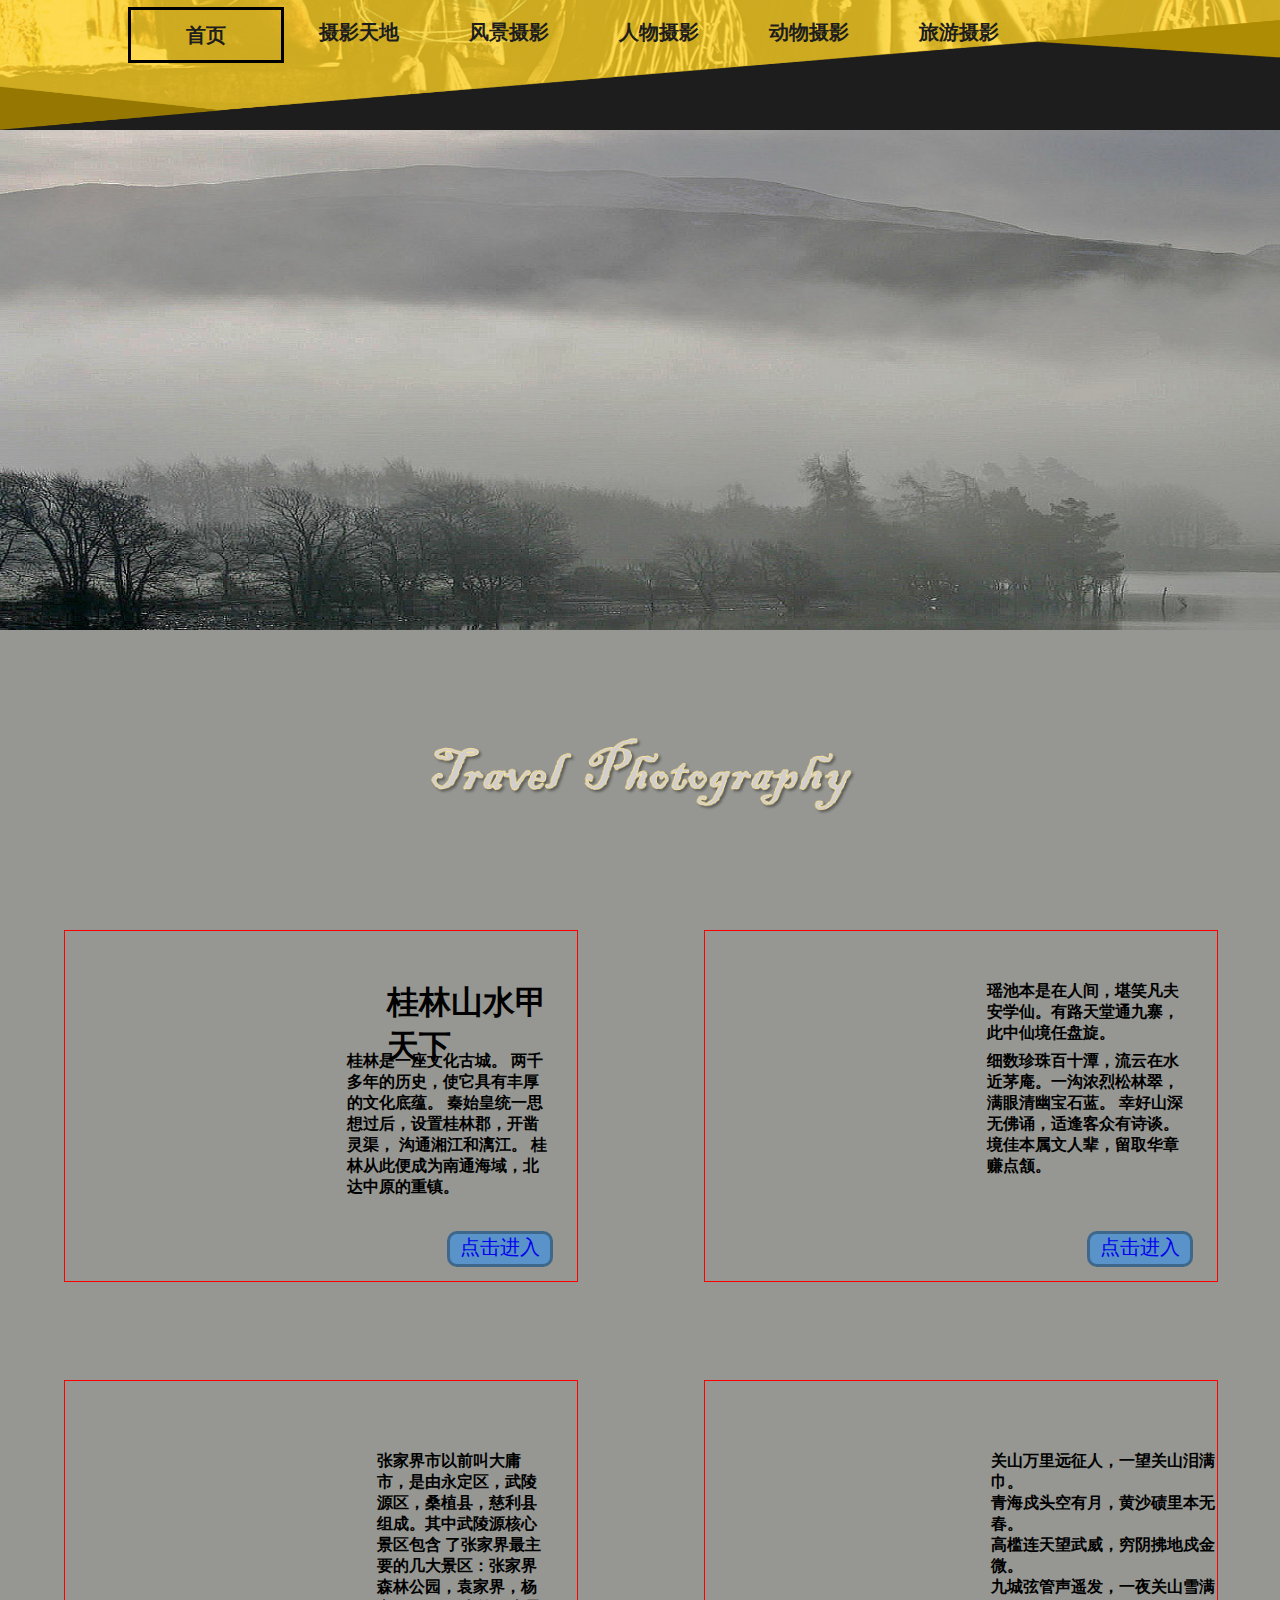
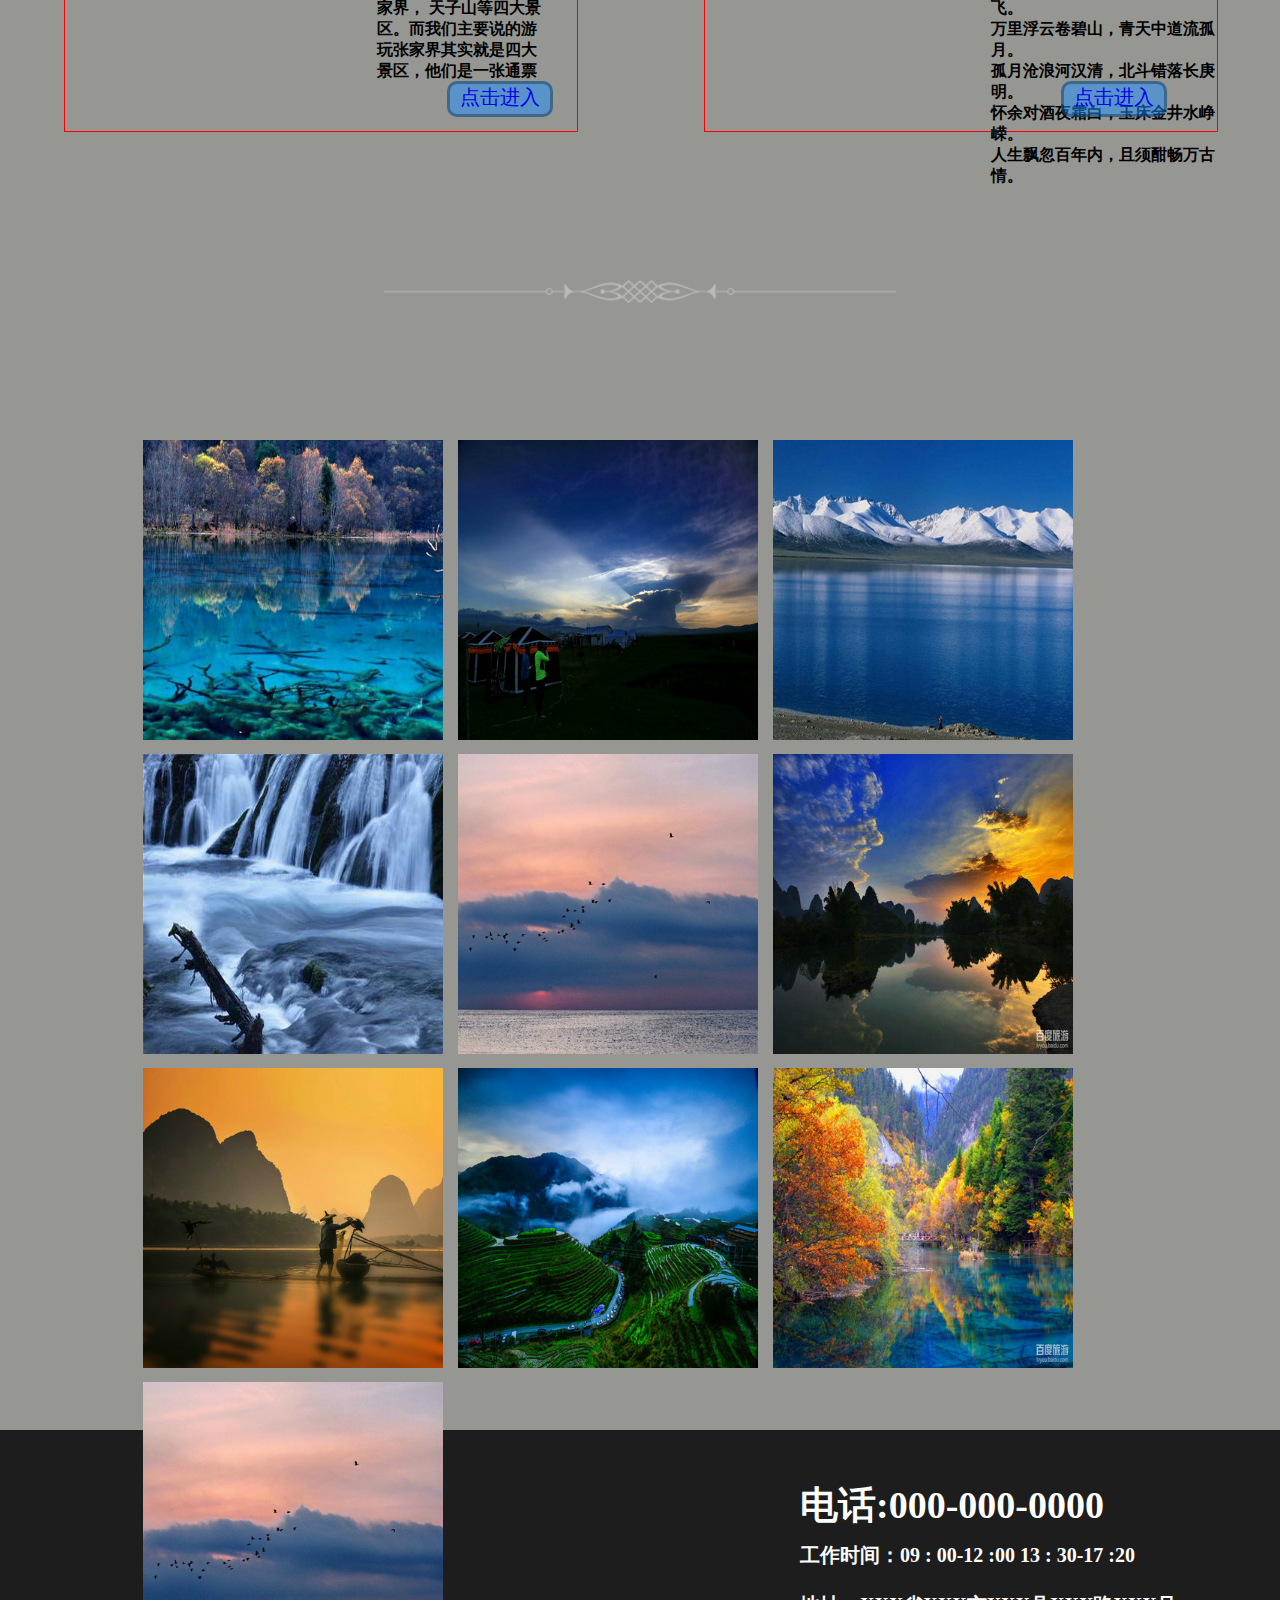
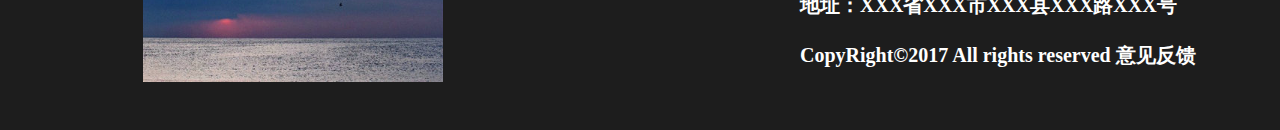
<file: index2.html>
<!DOCTYPE html>
<html>

	<head>
		<link rel="stylesheet" type="text/css" href="css/旅游.css" />
		<link rel="stylesheet" href="css/commons.css" />
		<link rel="stylesheet" href="css/index.css" />
		<meta charset="utf-8" />
		<title>中国旅游网</title>
	</head>

	<body style="background-color: rgb(150, 151, 146);">
		<!--头部-->
		<header>
			<!--<img src="img/templatemo-header.jpg"/>-->
			<div class="nav">
				<ul class="navList">
				<li><a href="index0.html">首页</a></li>
					<li><a href="index.html">摄影天地</a></li>
					<li><a href="fengjing.html">风景摄影</a></li>
					<li><a href="people.html">人物摄影</a></li>
					<li><a href="animalphoto.html">动物摄影</a></li>
					<li><a href="index2.html">旅游摄影</a></li>
				</ul>
			</div>
		</header>
		
		<!--<header>
			<div id="nav1">

			</div>
			<div id="nav2">
				<img src="img/图片2.png"/>
				<ul class="navlist">
					<li><a href="index.html">首页</a></li>
					<li><a href="青海.html">青海</a></li>
					<li><a href="jiuzg.html">四川</a></li>
					<li><a href="云南.html">云南</a></li>
				</ul>
			</div>
		</header>-->
		<div id="zhangshi">
			<div id="zhangshi1">
				<div id="zhangshi2">
					<p>出去旅行，不是去看风景，而是去寻回自己的--最本真的自己</p>
					<p>人生最好的旅行，就是你是在一个陌生的地方，发现一种久违的感动</p>
					<p>一个背包，几本书，所有喜欢的歌，一张单程车票，一颗潇洒的心</p>
					<p>人生至少要有两次冲动，一为奋不顾身地爱情，一为说走就走的旅行</p>
				</div>
				<div id="zhangshi3">
					<p>总有一天，我们丢下我们的疲倦和理想，带着我们的相机和电脑，远离繁华，走向空旷。</p>
					<p>一个人旅行，不理会繁杂的琐事，自由自在地，去体验一个城市，一个故事，留下一片欢笑</p>
					<p>行走，不停息的行走，意义就在脚下，有人其实就是在边旅行边探寻人生的意义。</p>
					<p>只有一个人在旅行时，才听到自己的声音。</p>
				</div>
			</div>
		
					
				
				<div id="tr">
					<img src="img/travel1.png" />
				</div>
			
				
			<div id="lupo1">
				<div id="tu1">
					<ul id="tu1-List">
						<li><img src="img/素材2/gl-1.jpg"/></li>
						<li><img src="img/素材2/gl-2.jpg"/></li>
						<li><img src="img/素材2/gl-3.jpg"/></li>
					</ul>
				</div>
				<div id="wen-1">
					<h1>桂林山水甲天下</h1>
					<p>桂林是一座文化古城。
						两千多年的历史，使它具有丰厚的文化底蕴。
						秦始皇统一思想过后，设置桂林郡，开凿灵渠，
						沟通湘江和漓江。
						桂林从此便成为南通海域，北达中原的重镇。</p>
					<div id="div-a">
						<a href="#">点击进入</a>
					</div>
                    	
				</div>
			</div>
				<div id="lupo2">
					<div id="tu2">
						<ul id="tu2-List">
							<li><img src="img/素材2/jzg-1.jpg"/></li>
							<li><img src="img/素材2/jzg-2.jpg"/></li>
							<li><img src="img/素材2/jzg-2.jpg"/></li>
						</ul>
					</div>
					<div id="wen-2">
						<p id="p-1">瑶池本是在人间，堪笑凡夫安学仙。有路天堂通九寨，此中仙境任盘旋。</p>
						<p id="p-2">细数珍珠百十潭，流云在水近茅庵。一沟浓烈松林翠，满眼清幽宝石蓝。
							幸好山深无佛诵，适逢客众有诗谈。境佳本属文人辈，留取华章赚点颔。</p>
							<div id="div-a">
						<a href="jiuzg.html">点击进入</a>
					</div>
					</div>
				</div>
				<div id="lupo3">
					<div id="tu3">
						<ul id="tu3-List">
							<li><img src="img/素材2/qhh-1.jpg"/></li>
							<li><img src="img/素材2/qhh-2.jpg"/></li>
							<li><img src="img/素材2/qhh-6.jpg"/></li>
						</ul>
					</div>
					<div id="wen-3">
						<div id="wen--3">
							<p>关山万里远征人，一望关山泪满巾。</p>
						<p>青海戍头空有月，黄沙碛里本无春。</p>
						<p>高槛连天望武威，穷阴拂地戍金微。</p>
						<p>九城弦管声遥发，一夜关山雪满飞。</p>
						<p>万里浮云卷碧山，青天中道流孤月。</p>
						<p>孤月沧浪河汉清，北斗错落长庚明。</p>
						<p>怀余对酒夜霜白，玉床金井水峥嵘。</p>
						<p>人生飘忽百年内，且须酣畅万古情。</p>
						</div>
						
				<div id="div-a">
						<a href="青海.html">点击进入</a>
					</div>
						
					</div>
				</div>
				
				<div id="lupo4">
					<div id="tu4">
						<ul id="tu4-List">
							<li><img src="img/素材2/zjj-1.jpg"/></li>
							<li><img src="img/素材2/zjj-2.jpg"/></li>
							<li><img src="img/素材2/jzg-4，jpg.jpg"/></li>
						</ul>
					</div>
					<div id="wen-4">
						<div id="wen--4">
							<p>张家界市以前叫大庸市，是由永定区，武陵源区，桑植县，慈利县组成。其中武陵源核心景区包含
								了张家界最主要的几大景区：张家界森林公园，袁家界，杨家界，
								天子山等四大景区。而我们主要说的游玩张家界其实就是四大景区，他们是一张通票</p>
							
						</div>
						<div id="div-a">
						<a href="云南.html">点击进入</a>
					</div>
					</div>
					
				</div>
				
			
				<div id="tr2">
					<img src="img/yu-01.png" />
				</div>
				
			
				<div id="gundong">
					<ul id="gundongList">
						<li><img src="img/素材2/jzg-6.jpg"/></li>
						<li><img src="img/素材2/qhh-2.jpg"/></li>
						<li><img src="img/素材2/qhh-6.jpg"/></li>
						<li><img src="img/素材2/jzg-3.jpg"/></li>
						<li><img src="img/素材2/qhh-3.jpg"/></li>
						<li><img src=" img/素材2/gl-1.jpg"/></li>
						<li><img src="img/素材2/gl-2.jpg"/></li>
						<li><img src="img/素材2/gl-3.jpg"/></li>
						<li><img src="img/素材2/jzg-1.jpg"/></li>
						<li><img src="img/素材2/qhh-3.jpg"/></li>
					</ul>
				</div>
				<footer class="f" style="position: absolute;top: 2900px;">
			<ul>
				<li>电话:000-000-0000</li>
				<li>工作时间：09 : 00-12 :00 13 : 30-17 :20</li>
				<li>地址：XXX省XXX市XXX县XXX路XXX号</li>
				<li>CopyRight©2017 All rights reserved 意见反馈</li>
			</ul>
		</footer>	
			
				
					
				
				
		
		
			
		
	</body>
</html>
</file>
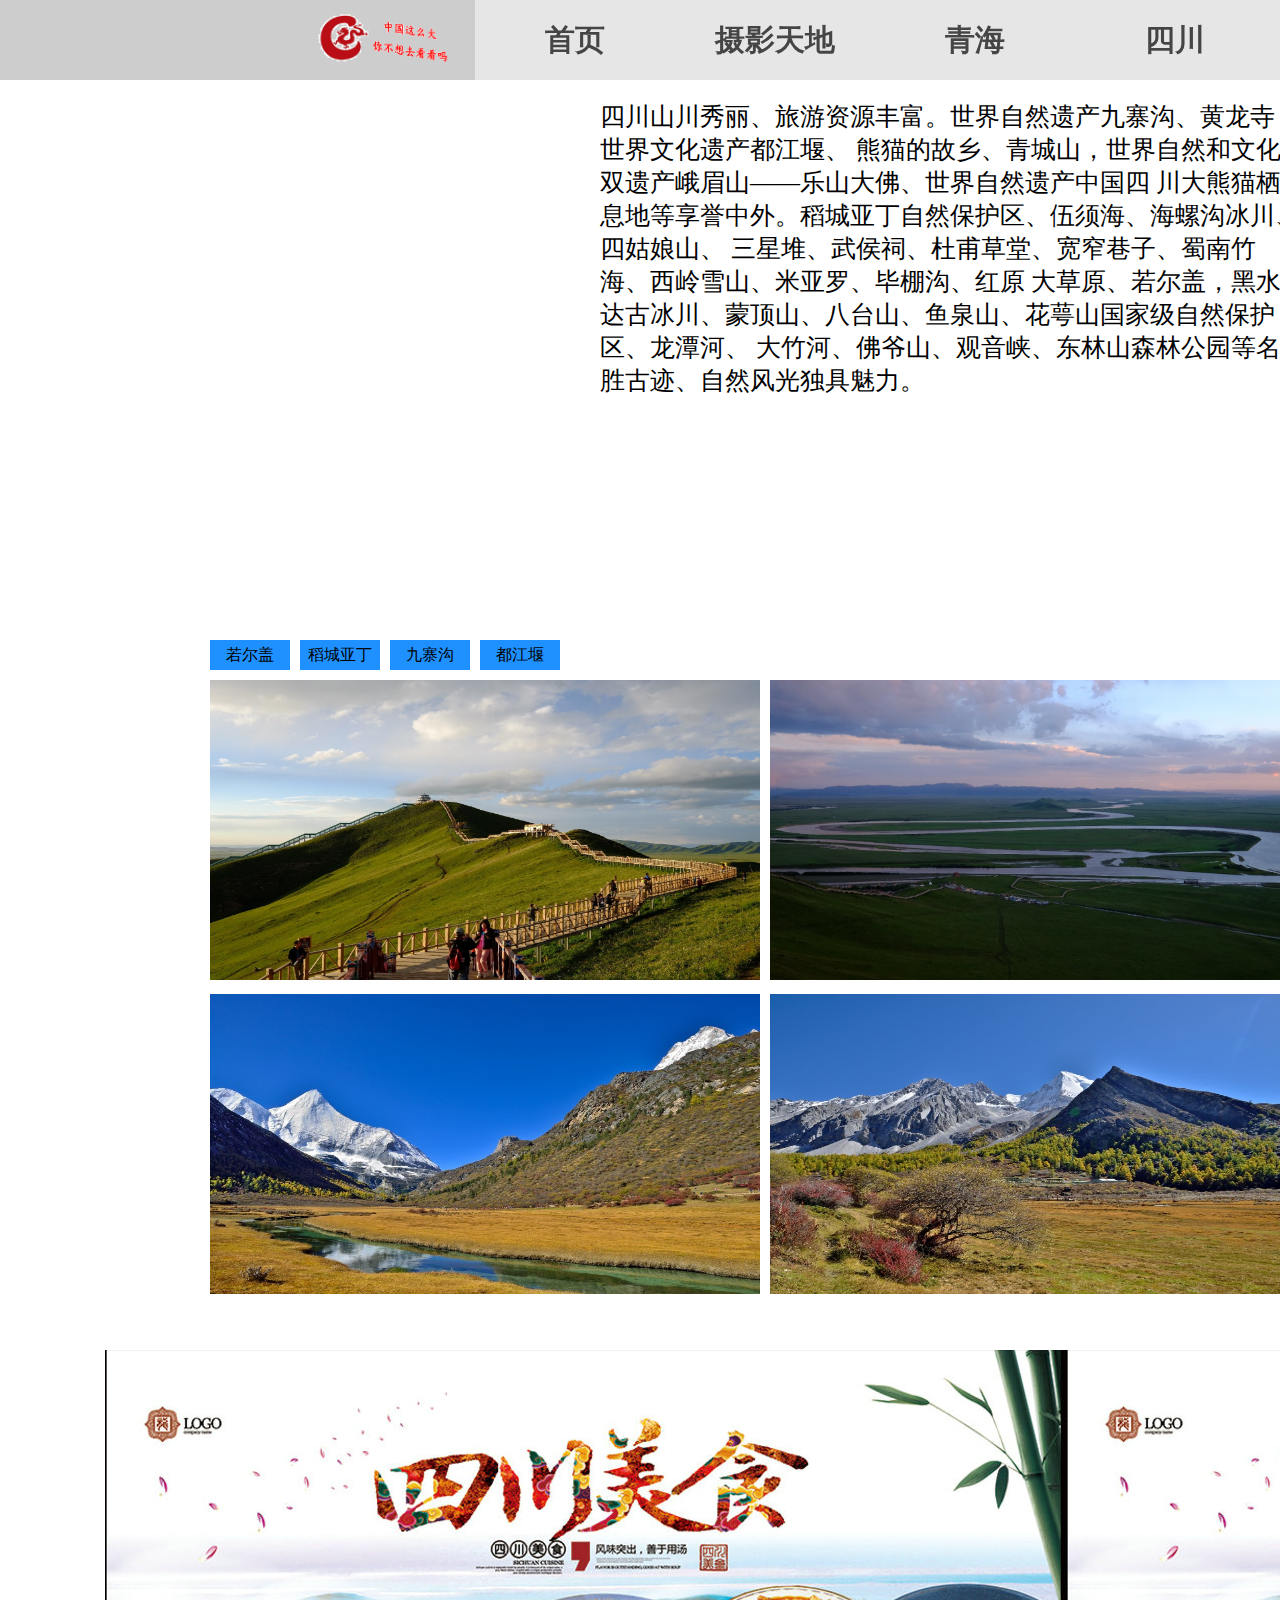
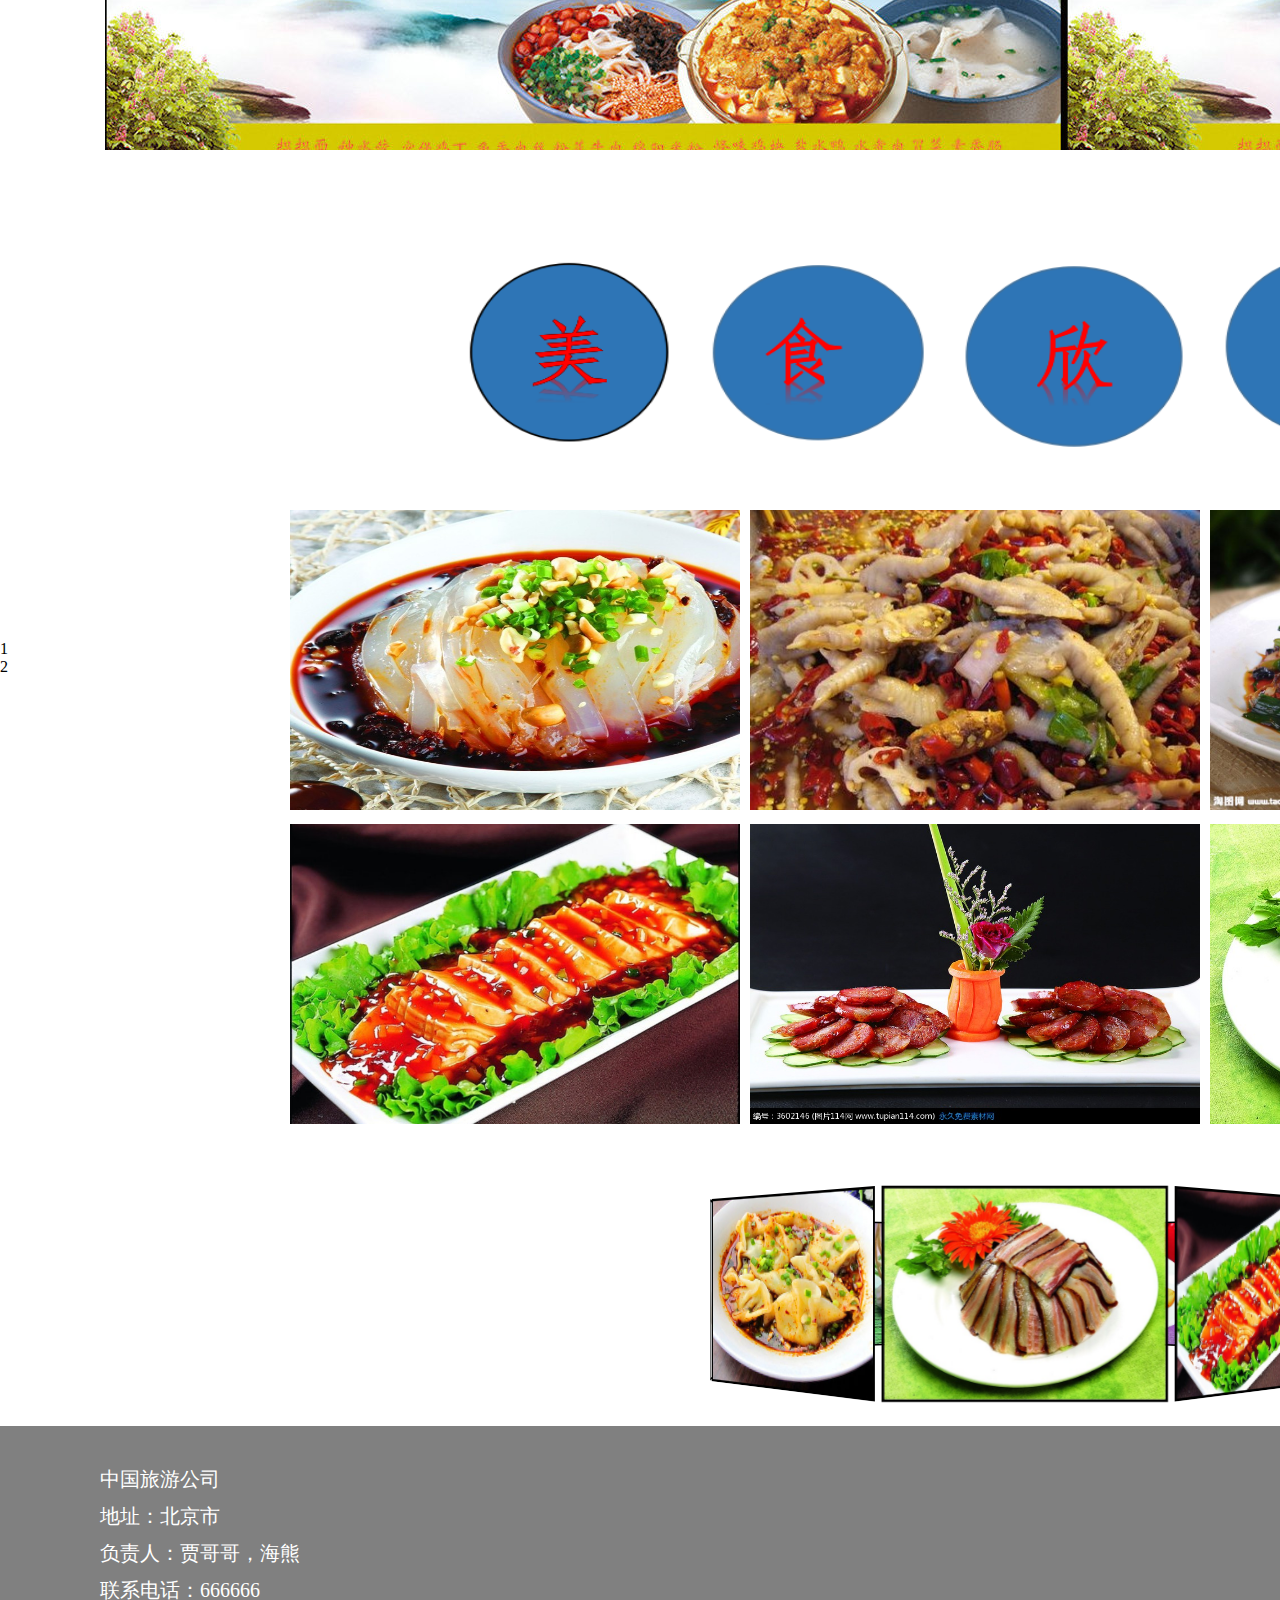
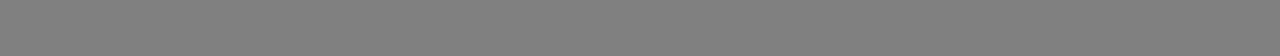
<file: jiuzg.html>
<!DOCTYPE html>
<html>
	<head>
		<meta charset="UTF-8">
		<title>九寨沟</title>
		<link rel="stylesheet" type="text/css" href="css/旅游.css"/>
		<link rel="stylesheet" type="text/css" href="css/jiuzg.css"/>
	</head>
	<body>
		<header>
			<div class="nav">
				<img src="img/2.png"/>
				<ul class="navlist">
					<li><a href="index0.html">首页</a></li>
					<li><a href="index.html">摄影天地</a></li>
					<li><a href="青海.html">青海</a></li>
					<li><a href="jiuzg.html">四川</a></li>
					<li><a href="云南.html">云南</a></li>
				</ul>
			</div>
		</header>
		</header>
		<div id="jieshaoBox">
			<div id="jieshao-left">
				<ul id="jieshaoList">
					<li><img src="img/素材3/daoc1.jpg " /></li>
					<li><img src="img/素材3/daoc2.jpg"/></li>
					<li><img src="img/素材3/daoc3.jpg"/></li>
					<li><img src="img/素材3/doujy1.jpg"/></li>
					<li><img src="img/素材3/doujy5.jpg"/></li>
					<li><img src="img/素材3/doujy3.jpg"/></li>
					<li><img src="img/素材3/jiuzg1.jpg"/></li>
					<li><img src="img/素材3/jiuzg2.jpg"/></li>
					<li><img src="img/素材3/jiuzg4.jpg"/></li>
					<li><img src="img/素材3/ruoeg1.jpg"/></li>
					<!--<li><img src="img/素材3/ruoeg2.jpg"/></li>
					<li><img src="img/素材3/ruoeg3.jpg"/></li>-->
					
				</ul>
			</div>
			<div id="jieshao-right">
				<p>四川山川秀丽、旅游资源丰富。世界自然遗产九寨沟、黄龙寺，世界文化遗产都江堰、
					熊猫的故乡、青城山，世界自然和文化双遗产峨眉山——乐山大佛、世界自然遗产中国四
					川大熊猫栖息地等享誉中外。稻城亚丁自然保护区、伍须海、海螺沟冰川、四姑娘山、
					三星堆、武侯祠、杜甫草堂、宽窄巷子、蜀南竹海、西岭雪山、米亚罗、毕棚沟、红原
					大草原、若尔盖，黑水达古冰川、蒙顶山、八台山、鱼泉山、花萼山国家级自然保护区、龙潭河、
					大竹河、佛爷山、观音峡、东林山森林公园等名胜古迹、自然风光独具魅力。</p>
			</div>
		</div>
		<div id="xuanBox">
			<div id="xuan">
				<ul>
					<li><a href="javascript:void(0)">若尔盖</a>
						<div id="xuan-1">
						<ul>
							
							<li><img src="img/素材3/ruoeg7.jpeg"/></li>
							<li><img src="img/素材3/ruoeg4.jpeg"/></li>
							<li><img src="img/素材3/daoc1.jpg"/></li>
							<li><img src="img/素材3/daoc2.jpg"/></li>
						</ul>
					</div></li>
					<li><a href="javascript:void(0)">稻城亚丁</a><div id="xuan-2">
						<ul>
							
							<li><img src="img/素材3/daoc3.jpg"/></li>
							<li><img src="img/素材3/daoc10.jpg"/></li>
							<li><img src="img/素材3/daoc5.jpg"/></li>
							<li><img src="img/素材3/daoc6.jpg"/></li>
						</ul>
					</div></li>
					<li><a href="javascript:void(0)">九寨沟</a><div id="xuan-3">
						<ul>
							
							<li><img src="img/素材3/jiuzg5.jpg"/></li>
							<li><img src="img/素材3/jiuzg6.jpg"/></li>
							<li><img src="img/素材3/jiuzg7.jpg"/></li>
							<li><img src="img/素材3/jiuzg8.jpg"/></li>
						</ul>
					</div></li>
					<li><a href="javascript:void(0)">都江堰</a><div id="xuan-4">
						<ul>
							
							<li><img src="img/素材3/doujy8.jpg"/></li>
							<li><img src="img/素材3/doujy7.jpg"/></li>
							<li><img src="img/素材3/doujy5.jpg"/></li>
							<li><img src="img/素材3/doujy6.jpg"/></li>
						</ul>
					</div></li>
				</ul>
			</div>
			
		</div>
		<div id="mis"></div>
		<div id="tu">
			
		</div>
			<div id="misBox">
				<div id="mis-left">
					<ul id="misList">
						<li><img src="img/素材4/sim.jpg"/></li>
						<li><img src="img/素材4/sim2.jpg"/></li>
						<li><img src="img/素材4/sim3.jpg"/></li>
						<li><img src="img/素材4/sim4.jpg"/></li>
						<li><img src="img/素材4/sim5.jpg"/></li>
						<li><img src="img/素材4/sim7.jpg"/></li>
					</ul>
					<div id="mis-right">
						<p></p>
					</div>
				</div>
			</div>
				
			<section class="container">
  <div id="carousel">
    <figure><img src="img/素材4/sim7.jpg" width="200px" height="150px"/></figure>
    <figure><img src="img/素材4/sim4.jpg" width="200px" height="150px"/></figure>
    <figure><img src="img/素材5/mis9.jpg" width="200px" height="150px"/></figure>
    <figure><img src="img/素材5/mis15.jpg" width="200px" height="150px"/></figure>
    <figure><img src="img/素材5/mis14.jpg" width="200px" height="150px"/></figure>
    <figure><img src="img/素材5/mis13.jpg" width="200px" height="150px"/></figure>
    <figure><img src="img/素材5/mis11.jpg" width="200px" height="150px"/></figure>
    <figure><img src="img/素材5/mis12.JPEG" width="200px" height="150px"/></figure>
    <figure><img src="img/素材5/mis10.jpg" width="200px" height="150px"/></figure>
  </div>
</section>           
		<section id="container-1">
			<div id="card">
				<figure>1</figure>
				<figure>2</figure>
			</div>
		</section>
		<footer>
			<div id="footer-f">
				<p>中国旅游公司</p>
			<p>地址：北京市</p>
			<p>负责人：贾哥哥，海熊</p>
			<p>联系电话：666666</p>
			</div>
			
		</footer>
	</body>
</html>
</file>
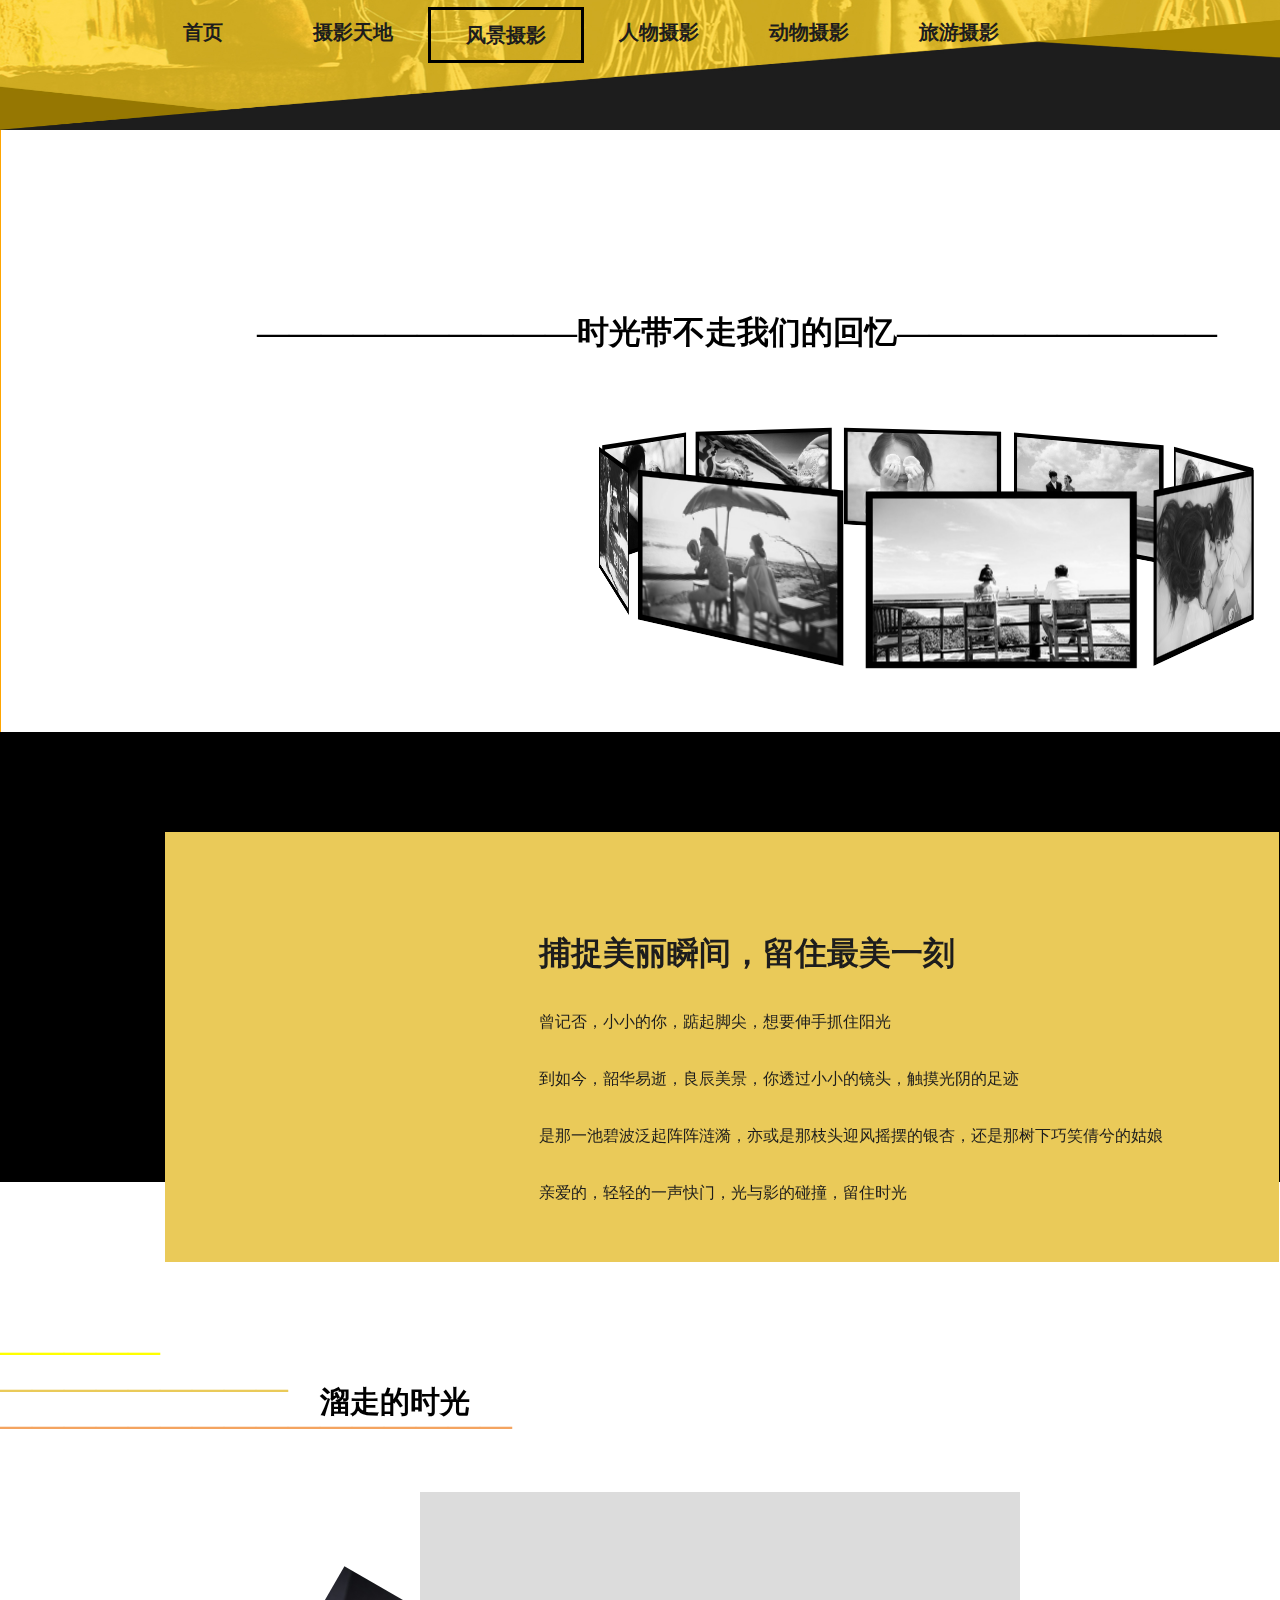
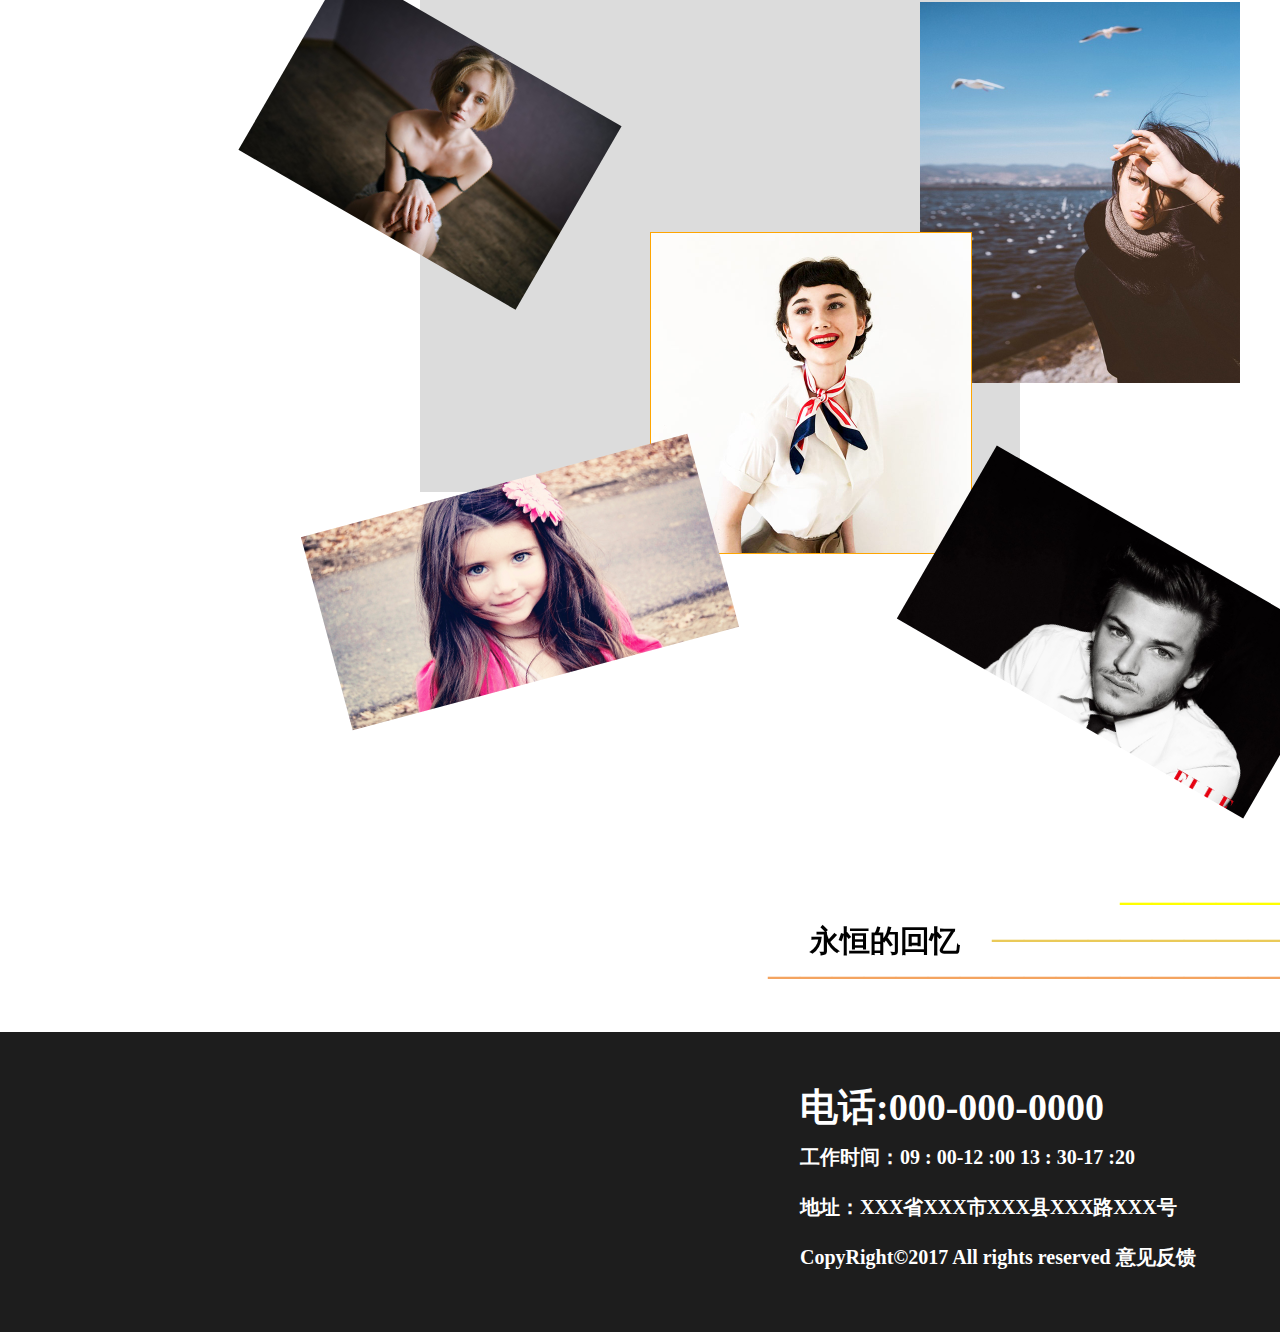
<file: people.html>
<!DOCTYPE html>
<html>
	<head>
		<meta charset="utf-8" />
		<title></title>
		<link rel="stylesheet" href="css/commons.css" />
		<link rel="stylesheet" href="css/people.css" />
	</head>
	<body>
		<!--头部-->
		<header>
			<!--<img src="img/templatemo-header.jpg"/>-->
			<div class="nav">
				<ul class="navList">
					<li><a href="index0.html">首页</a></li>
					<li><a href="index.html">摄影天地</a></li>
					<li><a href="fengjing.html">风景摄影</a></li>
					<li><a href="people.html">人物摄影</a></li>
					<li><a href="animalphoto.html">动物摄影</a></li>
					<li><a href="index2.html">旅游摄影</a></li>
				</ul>
			</div>
		</header>
			<div class="container">
				<h1>——————————时光带不走我们的回忆——————————</h1>
				<div id="carousel">
					<figure><img src="img/tplb10.jpg"alt=""></figure>
					<figure><img src="img/tplb2.jpg"alt=""></figure>
					<figure><img src="img/tplb3.jpg"alt=""></figure>
					<figure><img src="img/tplb4.jpg"alt=""></figure>
					<figure><img src="img/tplb5.jpg"alt=""></figure>
					<figure><img src="img/tplb6.jpg"alt=""></figure>
					<figure><img src="img/tplb7.jpg"alt=""></figure>
					<figure><img src="img/tplb8.jpg"alt=""></figure>
					<figure><img src="img/tplb9.jpg"alt=""></figure>
				</div>
			</div>
			<div class="beautyBox">
				<div class="beautyBlack"></div>
				<div class="beauty">
					<div class="beauty-left">
						<ul class="beautyList">
							<li><img src="img/table_img11.jpg"/></li>
							<li><img src="img/table_img12.jpg"/></li>
							<li><img src="img/table_img13.jpg"/></li>
							<li><img src="img/table_img14.jpg"/></li>
							<li><img src="img/table_img15.jpg"/></li>
							<li><img src="img/table_img18.jpg"/></li>
							<li><img src="img/table_img7.jpg"/></li>
							<li><img src="img/table_img8.jpg"/></li>
							<li><img src="img/table_img9.jpg"/></li>
							<li><img src="img/table_img10.jpg"/></li> 
						</ul>
					</div>
					<div class="beauty-right">
						<h1>捕捉美丽瞬间，留住最美一刻</h1><br /><br />
						<p>曾记否，小小的你，踮起脚尖，想要伸手抓住阳光</p><br /><br />
						<p>到如今，韶华易逝，良辰美景，你透过小小的镜头，触摸光阴的足迹</p><br /><br />
					<p>是那一池碧波泛起阵阵涟漪，亦或是那枝头迎风摇摆的银杏，还是那树下巧笑倩兮的姑娘</p><br /><br />
					<p>亲爱的，轻轻的一声快门，光与影的碰撞，留住时光</p>
				</div>
			</div>
		</div>
		<div class="bigbox">
			<div class="line">
				<h1 class="l1">—————</h1>
				<h1 class="l2">—————————</h1>
				<h1 class="l3">————————————————</h1>
			</div>
			<div class="word">
				<h1>溜走的时光</h1>
			</div>
			<div class="B-bottom">
				<div class="b-back"></div>
				<div class="b1"><img src="img/center_xpxs_img4.jpg"/></div>		
				<div class="b2"><img src="img/center_xpxs_img3.jpg"/></div>
				<div class="b3"><img src="img/xpxs_top_img8.jpg"/></div>
				<div class="b4"><img src="img/lunbo5-men.jpg"/></div>
				<div class="b5"><img src="img/lunbo1-men.jpg"/></div>
			</div>
			<div class="line2">
				<h1 class="l1">—————</h1>
				<h1 class="l2">—————————</h1>
				<h1 class="l3">————————————————</h1>
			</div>
			<div class="word2">
				<h1>永恒的回忆</h1>
			</div>
		</div>
		<footer class="f">
			<ul>
				<li>电话:000-000-0000</li>
				<li>工作时间：09 : 00-12 :00 13 : 30-17 :20</li>
				<li>地址：XXX省XXX市XXX县XXX路XXX号</li>
				<li>CopyRight©2017 All rights reserved 意见反馈</li>
			</ul>
		</footer>
	</body>
</html>
</file>
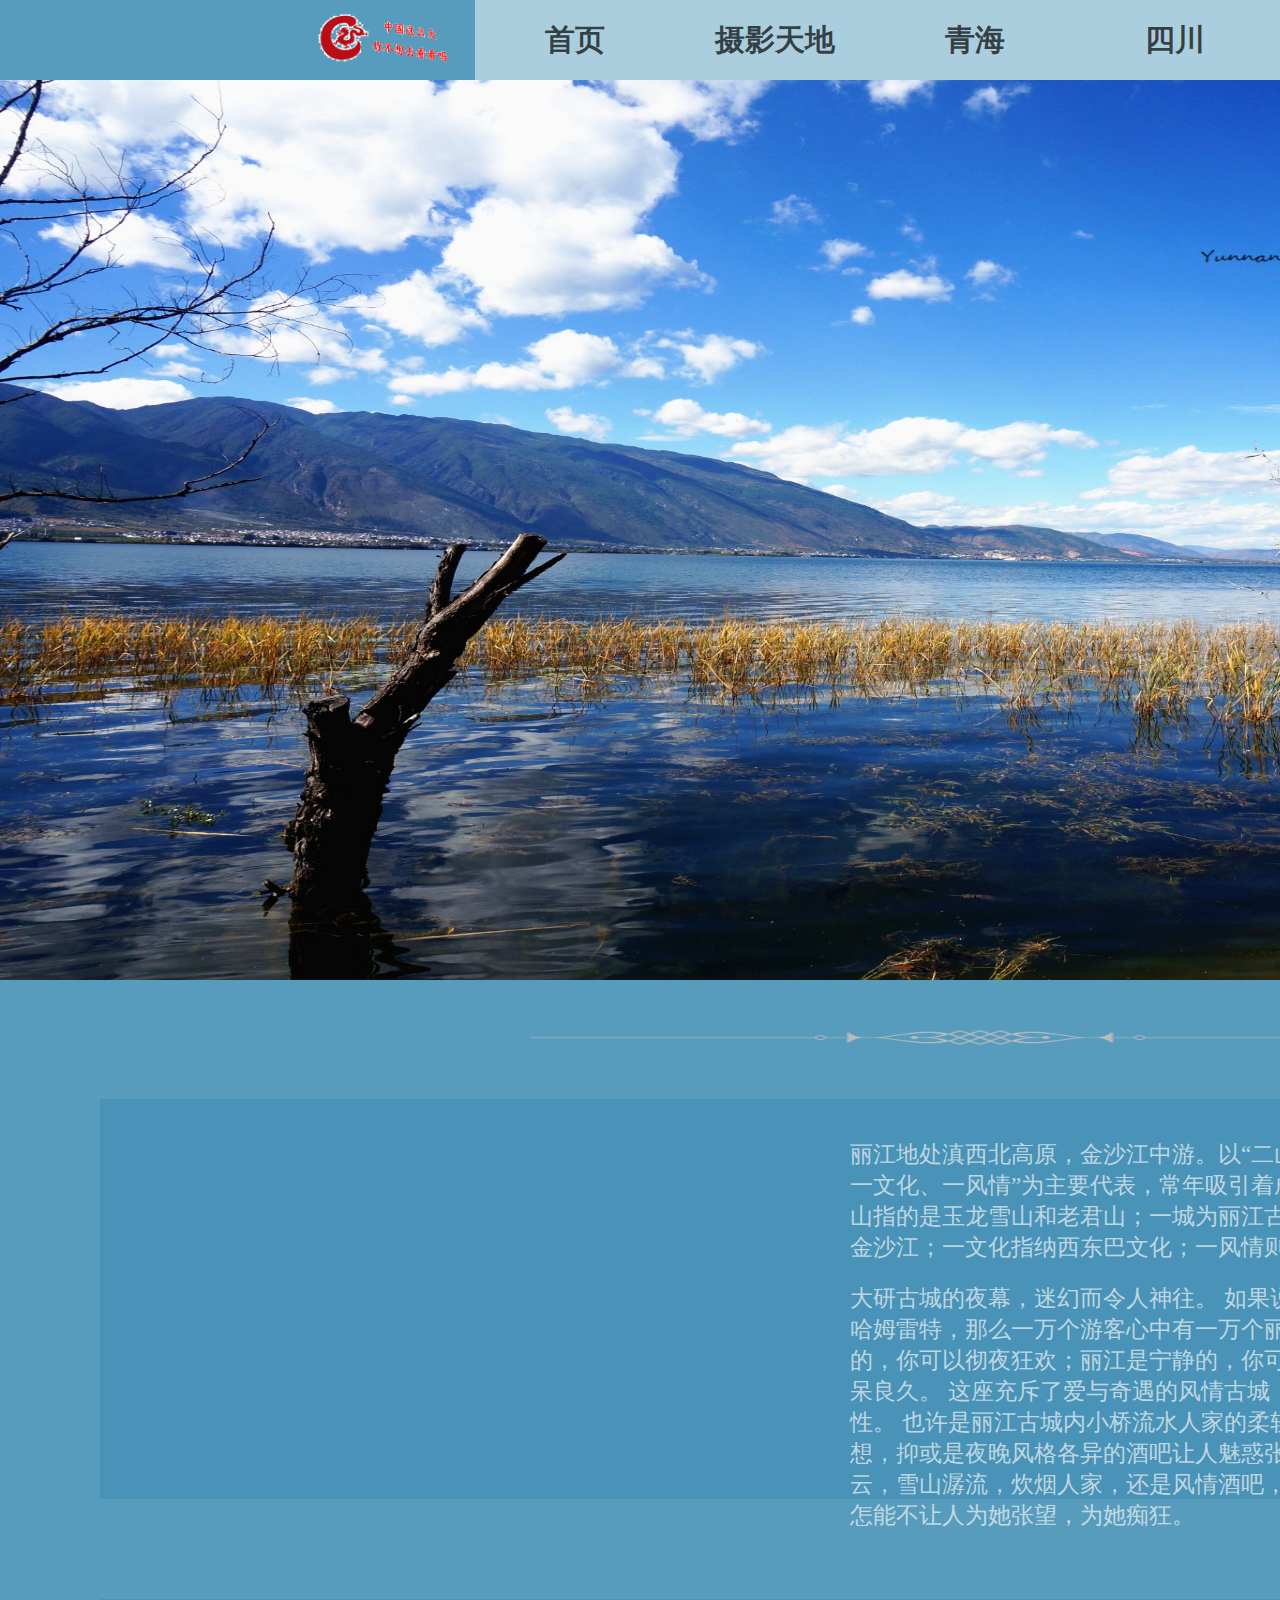
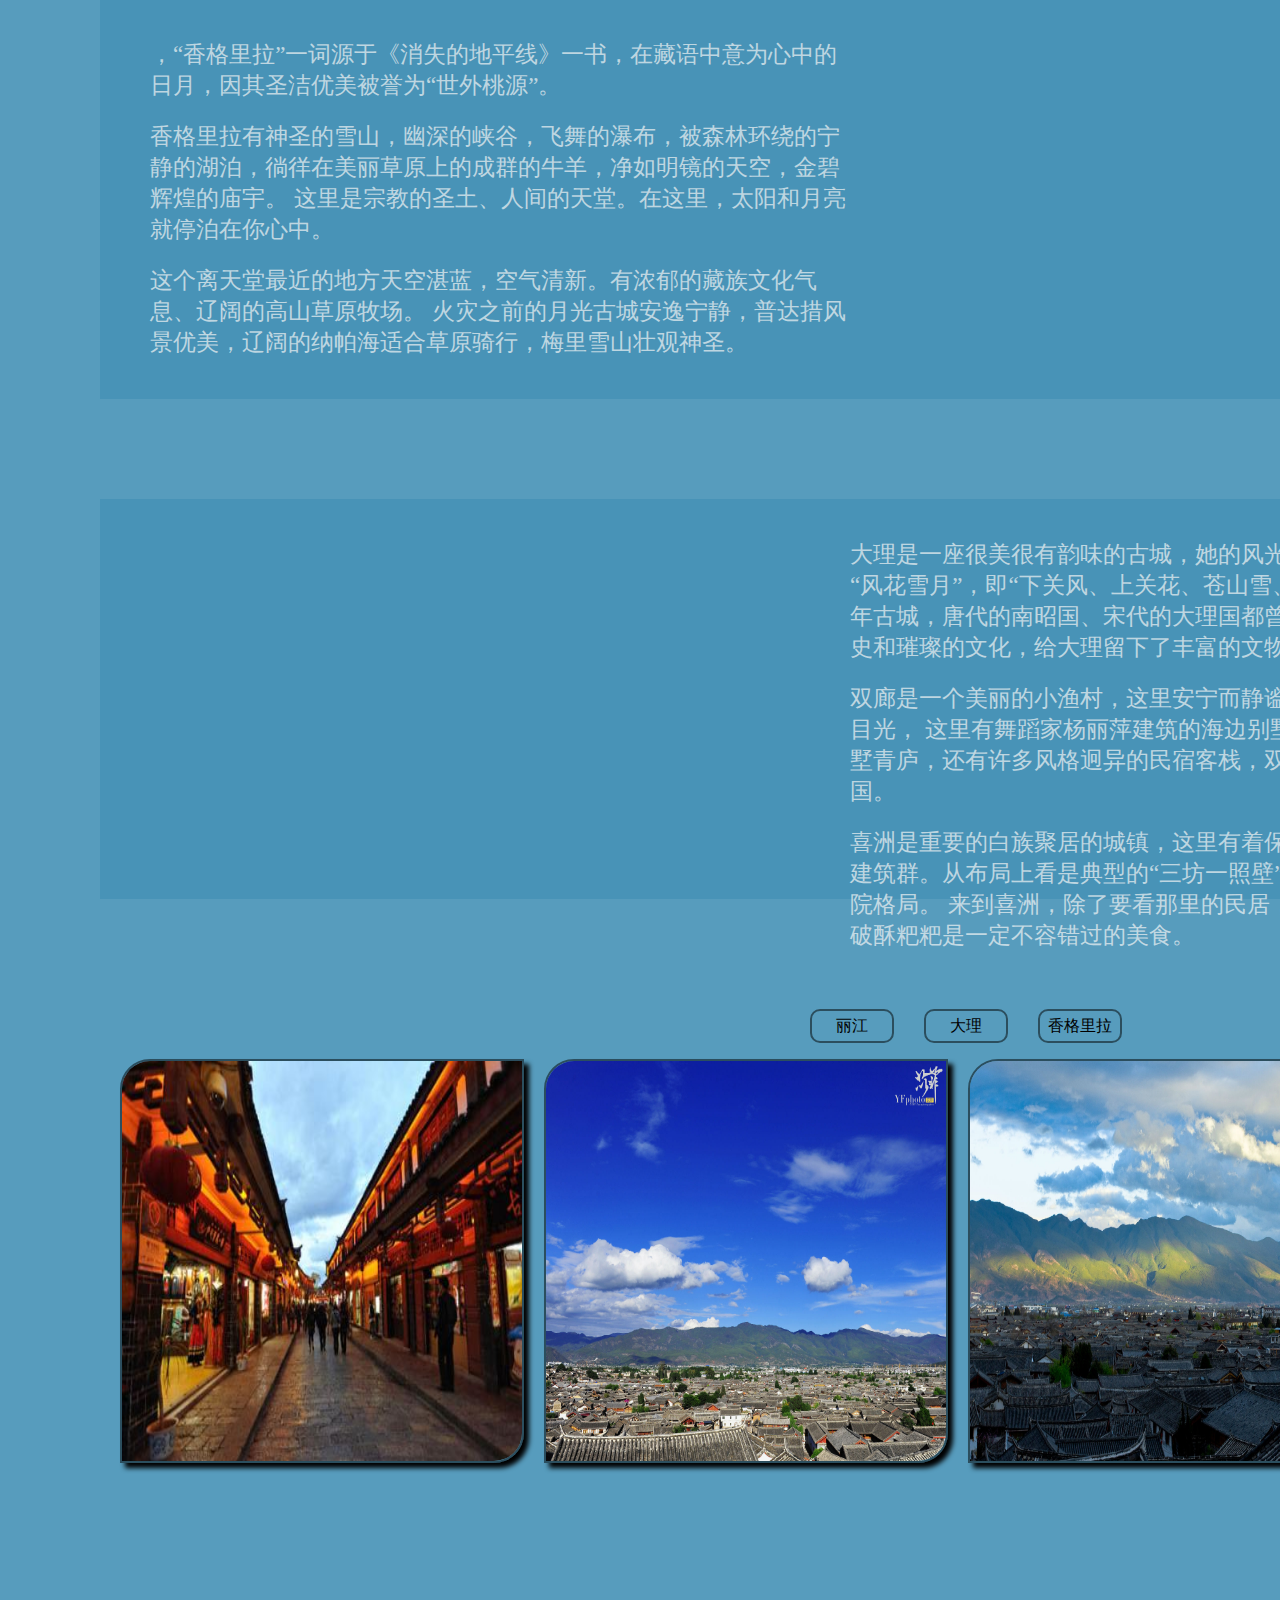
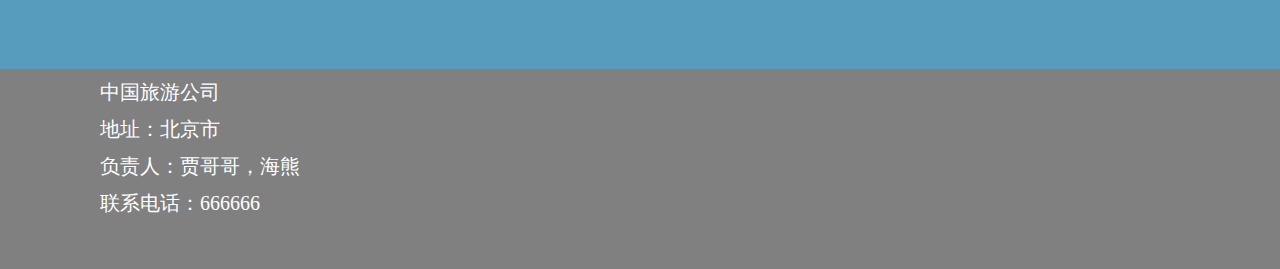
<file: 云南.html>
<!DOCTYPE html>
<html>
	<link rel="stylesheet" type="text/css" href="css/云南.css"/>
	<head>
		<meta charset="UTF-8">
		<title>云南</title>
	</head>
	<body>
		<header>
			<div class="nav">
				<img src="img/2.png"/>
				<ul class="navlist">
					<li><a href="index0.html">首页</a></li>
					<li><a href="index.html">摄影天地</a></li>
					<li><a href="青海.html">青海</a></li>
					<li><a href="jiuzg.html">四川</a></li>
					<li><a href="云南.html">云南</a></li>
				</ul>
			</div>
		</header>
		<div class="beijng">
			<img src="img/yunnan/yn2.jpg"/>
		</div>
		<div class="fen">
			<img src="img/fenge.png"/>
		</div>
		<div class="lj">
			<div class="lj-l">
				<div class="sd">
					<ul class="list">
						<li><img src="img/yunnan/lj10.jpg"</li>
						<li><img src="img/yunnan/lj11.jpg"</li>
						<li><img src="img/yunnan/lj8.jpg"</li>
						<li><img src="img/yunnan/lj3.jpg"</li>
						<li><img src="img/yunnan/lj6.jpg"</li>
						<li><img src="img/yunnan/lj7.jpg"</li>
						<li><img src="img/yunnan/lj12.jpg"</li>
						<li><img src="img/yunnan/lj9.jpg"</li>
						<li><img src="img/yunnan/lj2.jpg"</li>
						<li><img src="img/yunnan/lj5.jpeg"</li>
					</ul>
				</div>
			</div>
			<div class="lj-r">
				<p>丽江地处滇西北高原，金沙江中游。以“二山、一城、一湖、一江、一文化、一风情”为主要代表，常年吸引着成千上万的游客到此。
					二山指的是玉龙雪山和老君山；一城为丽江古城，即大研古城；一江为金沙江；一文化指纳西东巴文化；一风情则为摩梭风情。</p>
				<p>大研古城的夜幕，迷幻而令人神往。 如果说一千个读者心中有一千个哈姆雷特，那么一万个游客心中有一万个丽江也不为过。
					丽江是喧嚣的，你可以彻夜狂欢；丽江是宁静的，你可以坐在洒满阳光的院落发呆良久。 这座充斥了爱与奇遇的风情古城，承载着满满的情意与感性。
					也许是丽江古城内小桥流水人家的柔软风情让人在静谧中左思右想，抑或是夜晚风格各异的酒吧让人魅惑张扬。
					不过，无论是蓝天白云，雪山潺流，炊烟人家，还是风情酒吧，闲适的一切生物，这一切怎能不让人为她张望，为她痴狂。</p>
			</div>
		</div>
		<div class="xgll">
			<div class="xgll-l">
				<div class="sd">
					<ul class="list">
						<li><img src="img/yunnan/xgll-1.jpg"</li>
						<li><img src="img/yunnan/xgll-2.jpg"</li>
						<li><img src="img/yunnan/xgll-3.jpg"</li>
						<li><img src="img/yunnan/xgll-4.jpg"</li>
						<li><img src="img/yunnan/xgll-5.jpg"</li>
						<li><img src="img/yunnan/xgll-6.jpg"</li>
						<li><img src="img/yunnan/xgll-7.jpg"</li>
						<li><img src="img/yunnan/xgll-8.jpg"</li>
						<li><img src="img/yunnan/xgll-9.jpg"</li>
						<li><img src="img/yunnan/xgll-10.jpg"</li>
					</ul>
				</div>
			</div>
			<div class="xgll-r">
				<p>，“香格里拉”一词源于《消失的地平线》一书，在藏语中意为心中的日月，因其圣洁优美被誉为“世外桃源”。</p>
				<p>香格里拉有神圣的雪山，幽深的峡谷，飞舞的瀑布，被森林环绕的宁静的湖泊，徜徉在美丽草原上的成群的牛羊，净如明镜的天空，金碧辉煌的庙宇。
					这里是宗教的圣土、人间的天堂。在这里，太阳和月亮就停泊在你心中。 </p>
				<p>这个离天堂最近的地方天空湛蓝，空气清新。有浓郁的藏族文化气息、辽阔的高山草原牧场。
					火灾之前的月光古城安逸宁静，普达措风景优美，辽阔的纳帕海适合草原骑行，梅里雪山壮观神圣。</p>
			</div>
		</div>
		<div class="dl">
			<div class="dl-l">
				<div class="sd">
					<ul class="list">
						<li><img src="img/yunnan/dl-10.jpg"</li>
						<li><img src="img/yunnan/dl-11.jpg"</li>
						<li><img src="img/yunnan/dl-2.jpg"</li>
						<li><img src="img/yunnan/dl-14.jpg"</li>
						<li><img src="img/yunnan/dl-4.jpg"</li>
						<li><img src="img/yunnan/dl-7a.jpg"</li>
						<li><img src="img/yunnan/dl-8.jpg"</li>
						<li><img src="img/yunnan/dl-9.jpg"</li>
						<li><img src="img/yunnan/dl-13.jpg"</li>
						<li><img src="img/yunnan/dl-5.jpg"</li>
					</ul>
				</div>
			</div>
			<div class="dl-r">
				<p>大理是一座很美很有韵味的古城，她的风光可以用四个字来概括：“风花雪月”，即“下关风、上关花、苍山雪、洱海月”。 
					大理是一座千年古城，唐代的南昭国、宋代的大理国都曾将它作为都城，悠久的历史和璀璨的文化，给大理留下了丰富的文物古迹。</p>
				<p>双廊是一个美丽的小渔村，这里安宁而静谧，也吸引了很多艺术家的目光，
					这里有舞蹈家杨丽萍建筑的海边别墅日月宫，有画家赵青的别墅青庐，还有许多风格迥异的民宿客栈，双廊可以说是慢生活的理想国。</p>
				<p>喜洲是重要的白族聚居的城镇，这里有着保存最多、最好的白族民居建筑群。从布局上看是典型的“三坊一照壁”及“四合五天井”的白族庭院格局。
					来到喜洲，除了要看那里的民居，观赏沿路的美景外，喜洲破酥粑粑是一定不容错过的美食。</p>
			</div>
		</div>
		<div class="xxkbox">
			<div class="xxk">
				<ul>
					<li>
						<a href="javascript:void(0)">丽江</a>
						<div class="xxk1">
							<ul>
								<li><img src="img/yunnan/lj1.jpg"/></li>
								<li><img src="img/yunnan/lj4.jpg"/></li>
								<li><img src="img/yunnan/lj8.jpg"/></li>
								<li><img src="img/yunnan/lj13.jpg"/></li>
							</ul>
						</div>
					</li>
					<li>
						<a href="javascript:void(0)">大理</a>
						<div class="xxk2">
							<ul>
								<li><img src="img/yunnan/dl-1.jpg"/></li>
								<li><img src="img/yunnan/dl-12.jpg"/></li>
								<li><img src="img/yunnan/dl-6.jpg"/></li>
								<li><img src="img/yunnan/dl-3.jpg"/></li>
							</ul>
						</div>
					</li>
					<li>
						<a href="javascript:void(0)">香格里拉</a>
						<div class="xxk3">
							<ul>
								<li><img src="img/yunnan/xgll-11.jpg"/></li>
								<li><img src="img/yunnan/xgll-12.jpg"/></li>
								<li><img src="img/yunnan/xgll-13.jpg"/></li>
								<li><img src="img/yunnan/xgll-14.jpg"/></li>
							</ul>
						</div>
					</li>
				</ul>
			</div>
		</div>
		<footer>
			<div id="footer-f">
				<p>中国旅游公司</p>
			<p>地址：北京市</p>
			<p>负责人：贾哥哥，海熊</p>
			<p>联系电话：666666</p>
			</div>
			
		</footer>
	</body>
</html>
</file>
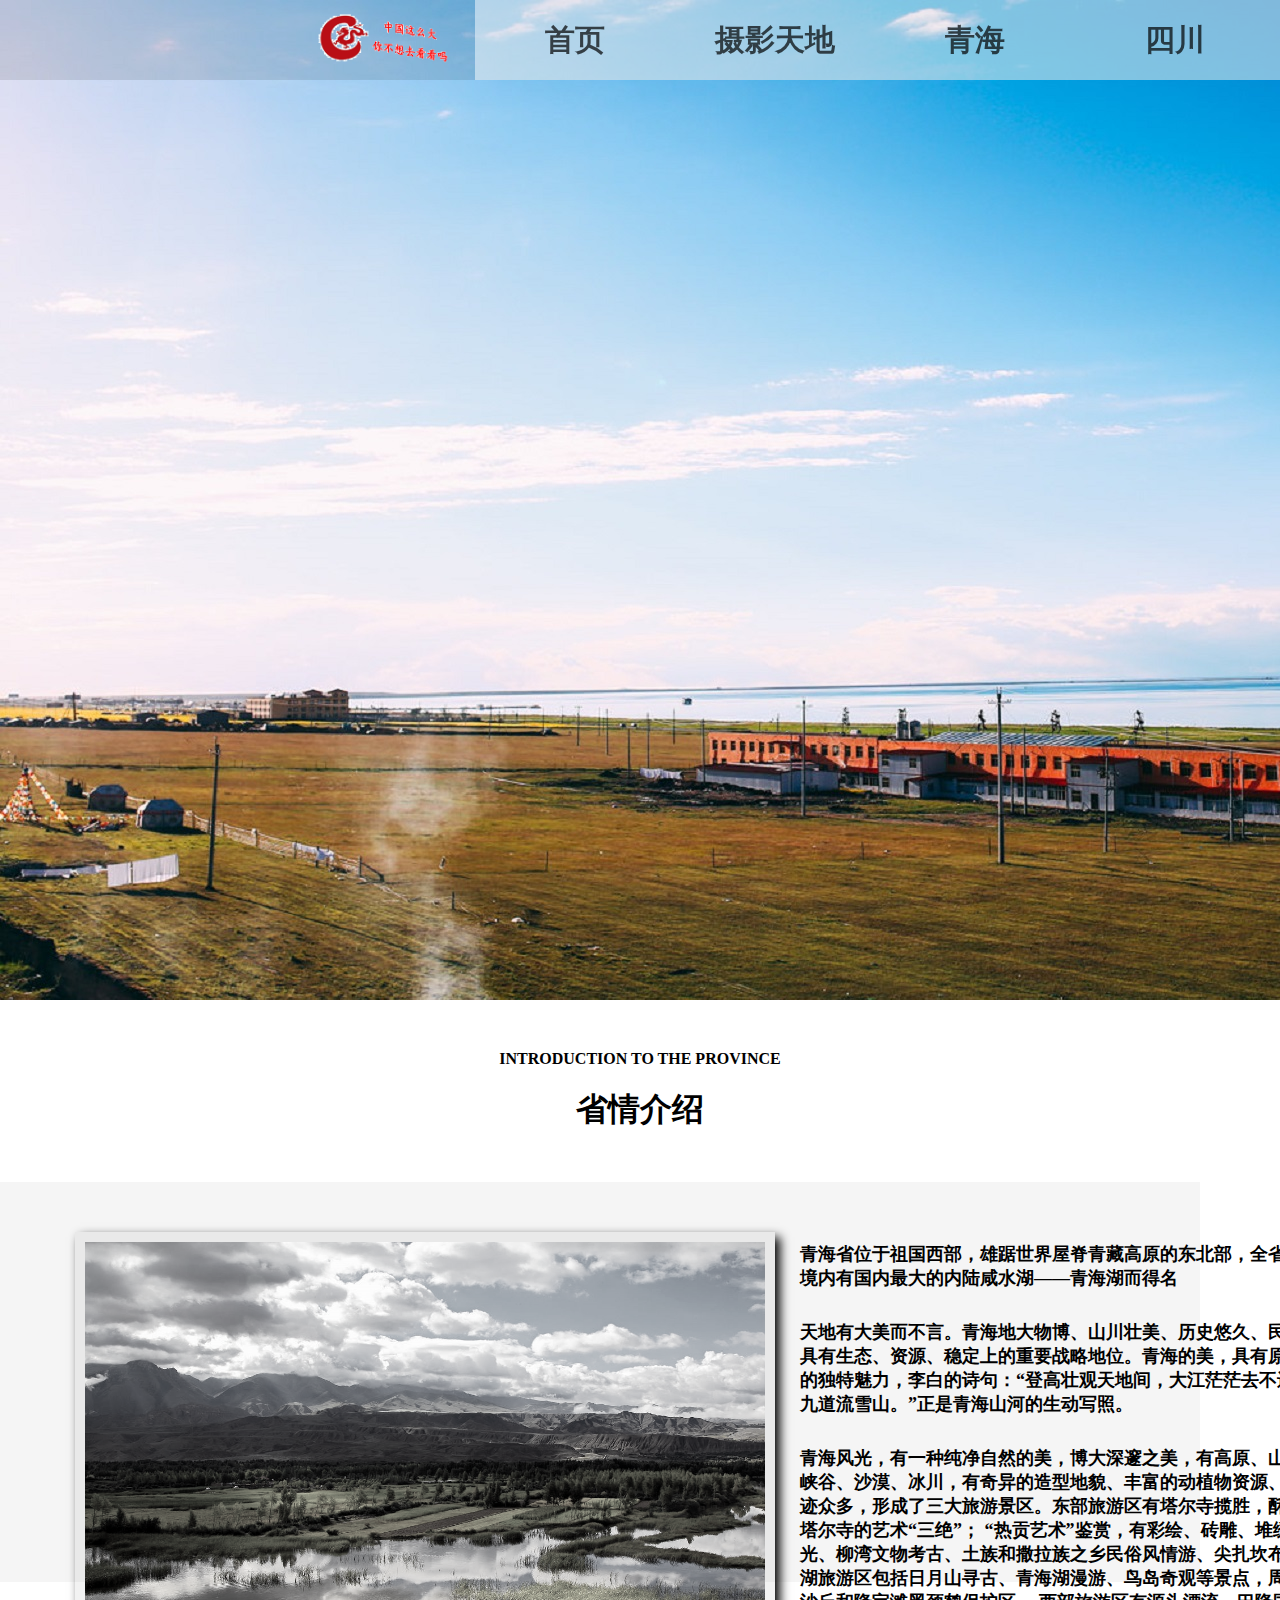
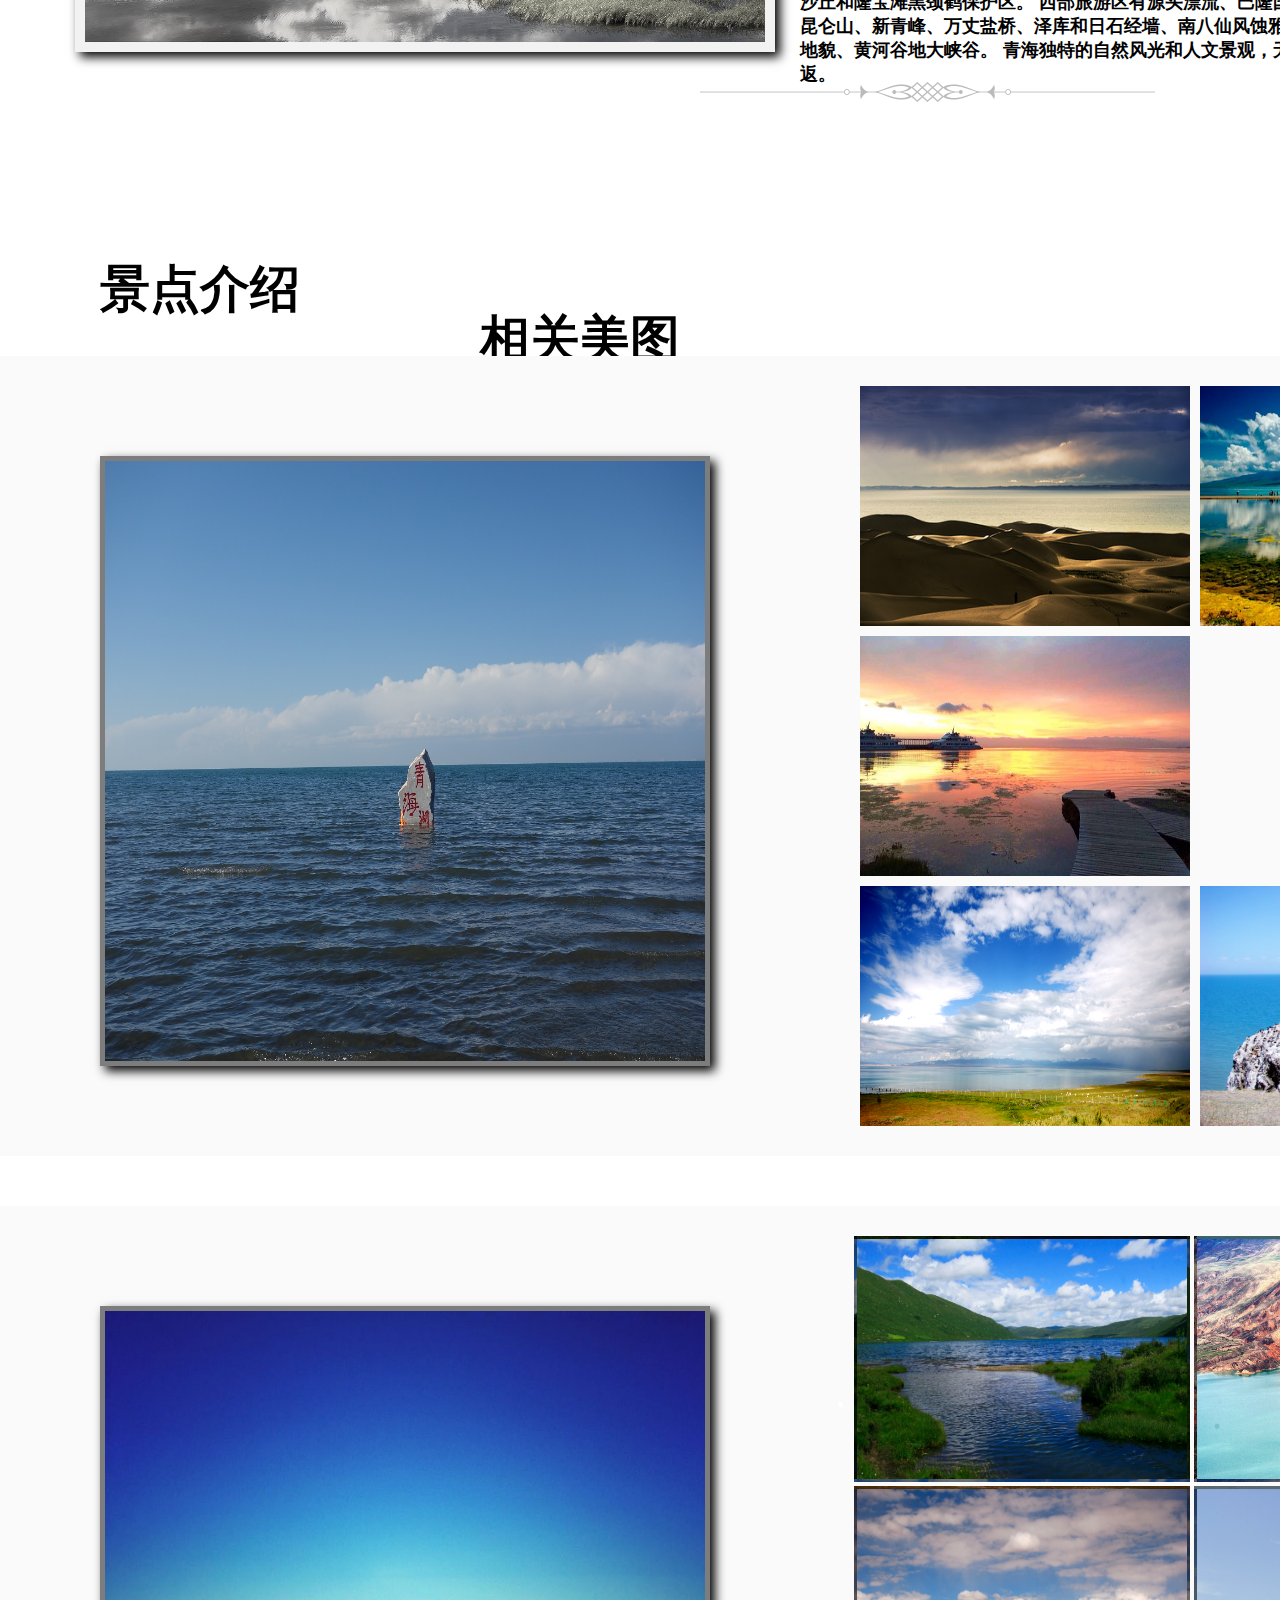
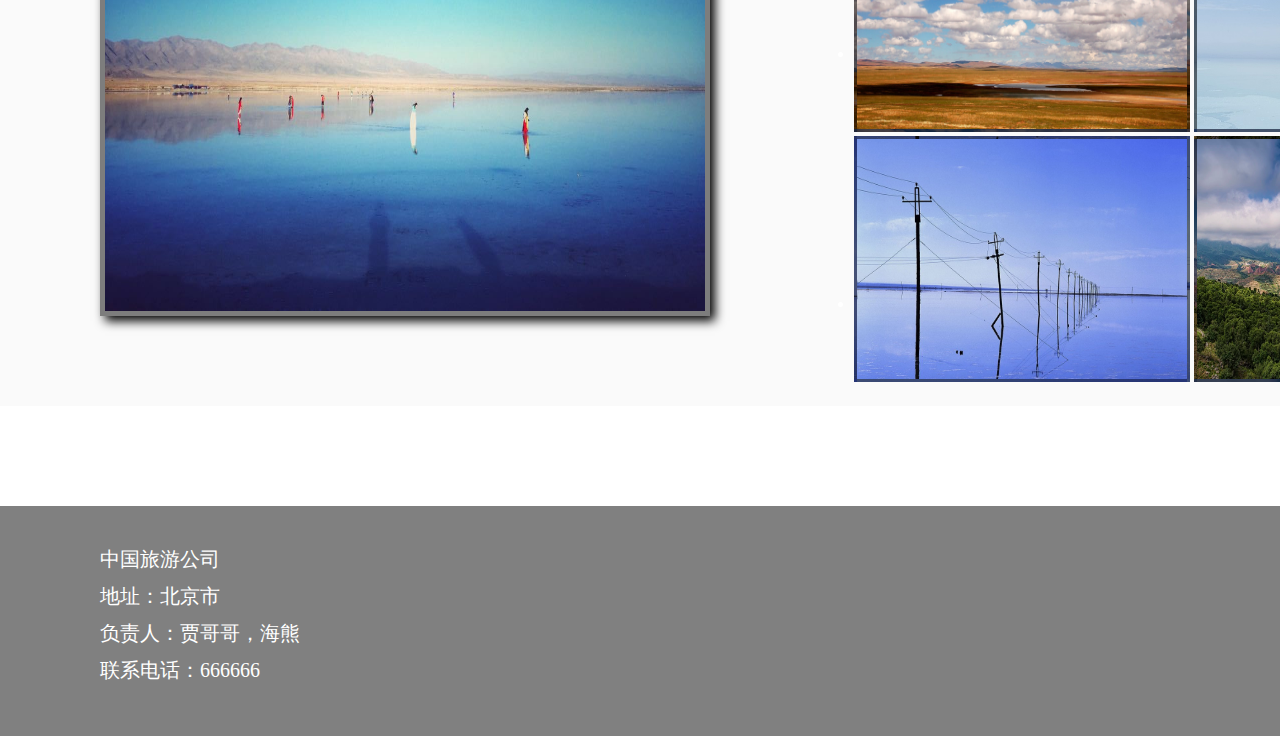
<file: 青海.html>
<!DOCTYPE html>
<html>
	<link rel="stylesheet" type="text/css" href="css/青海.css"/>
	<head>
		<meta charset="utf-8" />
		<title>青海</title>
	</head>
	<body>
		<header>
			<div class="nav">
				<img src="img/2.png"/>
				<ul class="navlist">
				<li><a href="index0.html">首页</a></li>
					<li><a href="index.html">摄影天地</a></li>
					<li><a href="青海.html">青海</a></li>
					<li><a href="jiuzg.html">四川</a></li>
					<li><a href="云南.html">云南</a></li>
				</ul>
			</div>
		</header>
		<div class="lunbo">
			<ul class="list">
				<li><img src="img/qh-1.jpg"</li>
				<li><img src="img/qh-5.jpg"</li>
				<li><img src="img/qh-3.jpg"</li>
				<li><img src="img/qh-4.jpeg"</li>
			</ul>
		</div>
		<div class="qhjs">
			<h4>INTRODUCTION TO THE PROVINCE</h4>
			<h1>省情介绍</h1>
		</div>
		<div class="qhztjs">
			<div class="qhztjs-l">
				<img src="img/qhjs-1.jpg" />
			</div>
			<div class="qhztjs-r">
				<p>    青海省位于祖国西部，雄踞世界屋脊青藏高原的东北部，全省均属青藏高原范围内。因境内有国内最大的内陆咸水湖——青海湖而得名</p>
				<p>    天地有大美而不言。青海地大物博、山川壮美、历史悠久、民族众多、文化多姿多彩，
					具有生态、资源、稳定上的重要战略地位。青海的美，具有原生态、多样性，不可替代的独特魅力，李白的诗句：“登高壮观天地间，大江茫茫去不还。
					黄云万里动风色，白波九道流雪山。”正是青海山河的生动写照。</p>
					<p>青海风光，有一种纯净自然的美，博大深邃之美，有高原、山峰、盆地、江河、湖泊、峡谷、沙漠、冰川，有奇异的造型地貌、丰富的动植物资源、独特的高原气候，
						名胜古迹众多，形成了三大旅游景区。东部旅游区有塔尔寺揽胜，酥油花、堆绣、壁画被誉为塔尔寺的艺术“三绝”；
						“热贡艺术”鉴赏，有彩绘、砖雕、堆绣等艺术；有孟达林区观光、柳湾文物考古、土族和撒拉族之乡民俗风情游、尖扎坎布拉国家级森林公园。
						青海湖旅游区包括日月山寻古、青海湖漫游、鸟岛奇观等景点，周边还有西海郡古城、新月沙丘和隆宝滩黑颈鹤保护区。
						西部旅游区有源头漂流、巴隆国际狩猎场，阿尼玛卿山、昆仑山、新青峰、万丈盐桥、泽库和日石经墙、南八仙风蚀雅丹地貌、青南高原的冻土地貌、黄河谷地大峡谷。
						青海独特的自然风光和人文景观，无不让人心旷神怡，流连忘返。</p>
			</div>
		</div>
		<div class="fen"><img src="img/fenge.png"/></div>
		<div class="jdjs">
			<h1>景点介绍</h1>
			<h2>相关美图</h2>
		</div>
		<div class="qhjs-1">
			<div class="kongzhi">
				<li>
					<div class="qhjs-1l">
						<p>青海湖是我国最大的咸水湖，也是我国第一大内陆湖。湖中有海心山，盛夏时节平均气温仅15度，为天然避暑胜地。</p>
						<p>是国家级风景名胜区、国家级自然保护区、国际重要湿地，正在积极申报的世界自然遗产地。
							2005年，青海湖被《中国国家地理杂志》评为“中国最美五大湖”之首，2007年被评为国家4A级旅游景区</p>
						<p>青海湖，古代称为“西海”，藏语又叫做“错温波”，意思是“青色的湖”；蒙古语称它为“库库诺尔”，即“蓝色的海洋”。
						这里地域辽阔、草原广袤、河流众多、水草丰美、环境幽静，是大自然赐予青藏高原的一面巨大的宝镜。
						环青海湖主要的景区有：二郎剑景区、沙岛景区、金沙湾景区、鸟岛景区、仙女湾景区。 
						</p>
						<div class="qhjs-1lc">
						
						</div>
					</div>
				</li>
			</div>
			<div class="qhjs-1r">
				<li>
					<div class="qhjs-mt-1">
						<div class="centent1">
							---青海湖---
						</div>
					</div>
				</li>
				<li>
					<div class="qhjs-mt-2">
						<div class="centent2">
							---二郎剑---
						</div>
					</div>
				</li>
				<li>
					<div class="qhjs-mt-3">
						<div class="centent3">
							---金沙湾---
						</div>
					</div>
				</li>
				<li>
					<div class="qhjs-mt-4">
						<div class="centent4">
							---鸟岛---
						</div>
					</div>
				</li>
				<li>
					<div class="qhjs-mt-5">
						<div class="centent5">
							
						</div>
					</div>
				</li>
				<li>
					<div class="qhjs-mt-6">
						<div class="centent6">
							---二郎剑---
						</div>
					</div>
				</li>
				<li>
					<div class="qhjs-mt-7">
						<div class="centent7">
							---金沙湾---
						</div>
					</div>
				</li>
				<li>
					<div class="qhjs-mt-8">
						<div class="centent8">
							---鸟岛---
						</div>
					</div>
				</li>
				<li>
					<div class="qhjs-mt-9">
						<div class="centent9">
							---青海湖---
						</div>
					</div>
				</li>
			</div>
		</div>
			<div class="qhjs-2">
			<div class="kongzhi2">
				<li>
					<div class="qhjs-2l">
						<div class="qhjs-2lc">
							<p>茶卡盐湖地处青海柴达木盆地东部的乌兰县茶卡镇，是古丝绸之路的重要站点
							在这里，可以观看采盐船采盐时喷水吐盐的壮观场景，欣赏盐湖日出、晚霞的绚丽画卷，透过清盈的湖水，观赏形状各异，正在生长的栩栩如生的朵朵盐花
							 湖光山色风光旖旎，景色优美。</p>
							 <p>可可西里，是目前世界上原始生态环境保存最完美的地区之一，也是目前中国建成的面积最大、海拔最高、野生动物资源最为丰富的自然保护区之一。 
							 	这里又被称为可可西里无人区，是中国最大、海拔最高、最神秘的“死亡地带”。</p>
							 	<p>坎布拉地区以独特的“丹霞”地貌而著称，山峰挺拔，雄浑壮丽，充满阳刚之气，具有很强的自然风光魅力，堪称全国之最。
							 	坎布拉风景区是集森林公园、典型的丹霞地貌，大型现代化电站、宗教文化、民族风情于一体的旅游圣地</p>
						<p>年保玉则是青海果洛草原的一座神山，主峰海拔5369米。神山年保玉则，以其重峦叠嶂，雪岭泛银，严冬打雷，盛夏飞雪，风吹石鸣，月明星灿而闻名</p>
						</div>
					</div>
				</li>
			</div>
			<div class="qhjs-2r">
				<li>
					<div class="qhjs2-mt-1">
						<div class="2-centent1">
							---查卡盐湖---
						</div>
					</div>
				</li>
				<li>
					<div class="qhjs2-mt-2">
						<div class="2centent2">
							---坎布拉---
						</div>
					</div>
				</li>
				<li>
					<div class="qhjs2-mt-3">
						<div class="2centent3">
							---年宝玉则---
						</div>
					</div>
				</li>
				<li>
					<div class="qhjs2-mt-4">
						<div class="2centent4">
							---可可西里---
						</div>
					</div>
				</li>
				<li>
					<div class="qhjs2-mt-5">
						<div class="2centent5">
							---查卡盐湖---
						</div>
					</div>
				</li>
				<li>
					<div class="qhjs2-mt-6">
						<div class="2centent6">
							---可可西里---
						</div>
					</div>
				</li>
				<li>
					<div class="qhjs2-mt-7">
						<div class="2centent7">
							---年宝玉则---
						</div>
					</div>
				</li>
				<li>
					<div class="qhjs2-mt-8">
						<div class="2centent8">
							---坎布拉---
						</div>
					</div>
				</li>
				<li>
					<div class="qhjs2-mt-9">
						<div class="2centent9">
							---查卡盐湖---
						</div>
					</div>
				</li>
			</div>
		</div>
		<footer>
			<div id="footer-f">
				<p>中国旅游公司</p>
			<p>地址：北京市</p>
			<p>负责人：贾哥哥，海熊</p>
			<p>联系电话：666666</p>
			</div>
			
		</footer>
	</body>
</html>
</file>
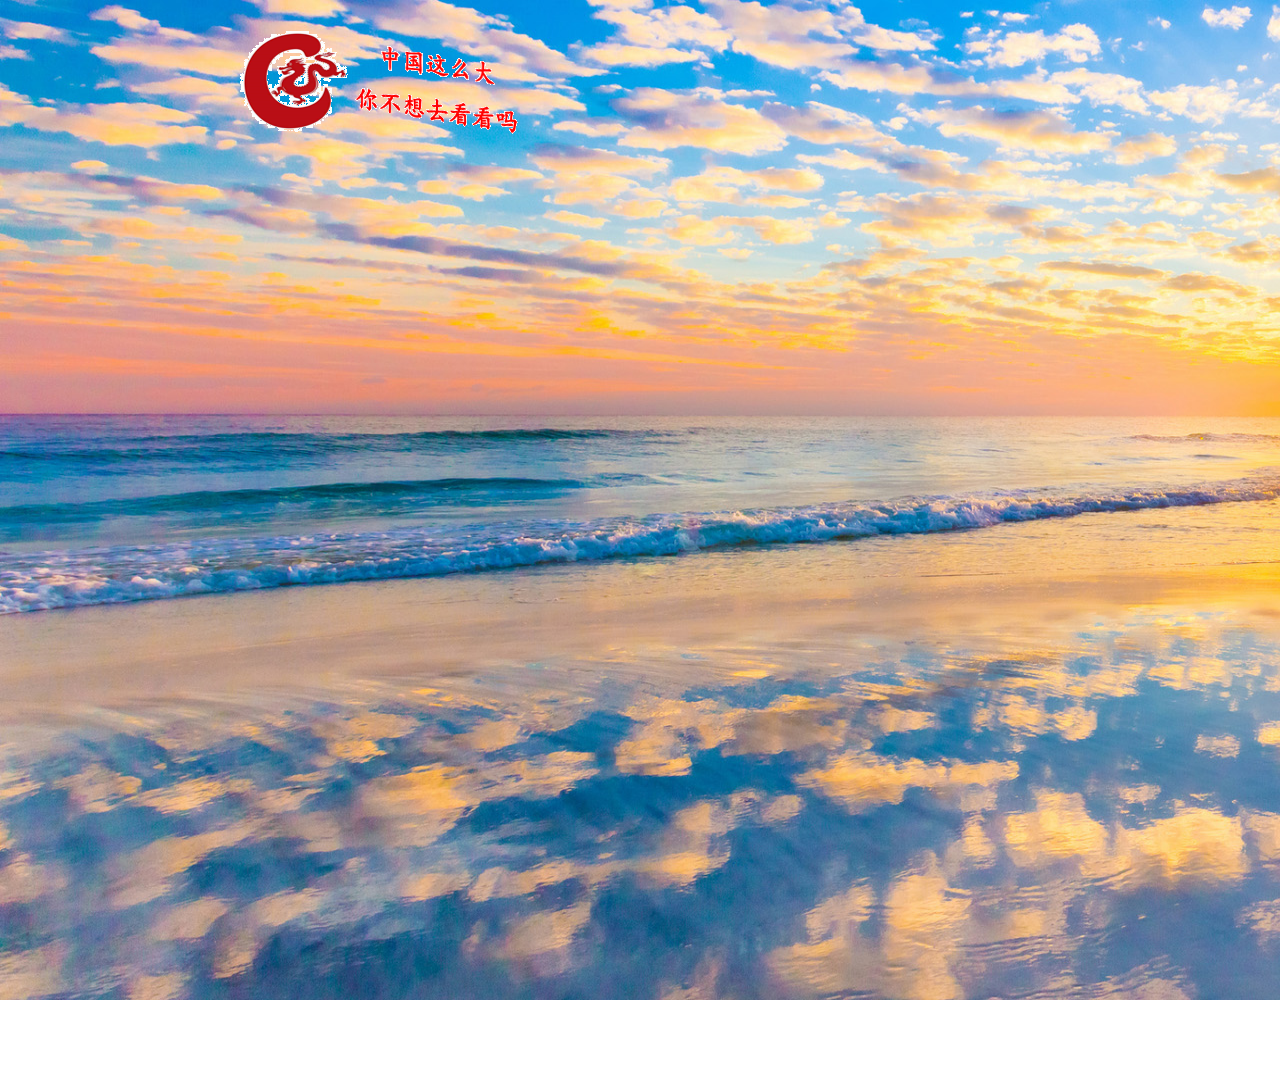
<file: 首页.html>
<!DOCTYPE html>
<html>
	<link rel="stylesheet" type="text/css" href="css/首页1.css"/>
	<head>
		<meta charset="UTF-8">
		<title>首页</title>
	</head>
	<body>
		<header>
			<div class="nav">
				<img src="img/2.png"/>
			</div>
		</header>
		<div class="d1">
		<div class="gl">
			<div class="sygl-l">
				
			</div>
			<div class="sygl-r"></div>
		</div>
		</div>
	</body>
</html>
</file>
<file: css/commons.css>
/*无边距*/
*{
	padding: 0px;
	margin: 0px;
}
/*头部容器属性*/
header{
	width: 100%;
	height: 130px;
	background: url(../img/templatemo-header.jpg);
	background-size: 100% 100%;
	/*line-height: 80px;*/
	z-index: 2;
	position: relative;
}
.nav{
	position: absolute;
	width: 100%;
	height: 40px;
	top: 5%;
	left: 10%;
}
.navList{
	float: left;
}
	.navList li{
	list-style: none;
	float: left;
	width: 150px;
	height: 50px;
	line-height: 50px;
	text-align: center;
	transition: all 1s ;
}
.navList li:hover{
	border: 2px solid orange;
	}
.navList li a{
	text-decoration: none;
	color:#1d1d1d;
	font-size: 20px;
	font-weight: bold;
	transition: all 1s;
}
.navList li:hover a{
	color: white;
}
/*尾部*/
footer{
	width: 100%;
	height: 300px;
	background: #1d1d1d;
	position: relative;
}
footer ul {
	list-style: none;
	margin-left:800px;
	position: absolute;
	top:50px;
	
}
footer ul li{
	line-height: 50px;
	font-size: 20px;
	font-weight: bold;
	color: white;	
}

footer ul li:nth-child(1){
	font-size: 38px;
}
</file>
<file: css/index.css>
.navList li:nth-child(1){
	border: 3px solid black;
}
.secBox{
	position: relative;
	width: 100%;
	height: 450px;
	background-color: #1d1d1d;
}
/*设置文字样式*/
.wenzi{
	width: 35%;
	height: 100%;
	text-align: center;
	line-height: 70px;
	float: left;
	font-family:"楷体";
	color: orange;
}
.wenzi h1{
	line-height: 100px;
	font-size: 35px;
	font-weight: bold;
}
.wenzi p{
	font-size: 23px;
}
/*照片的位置和样式*/
.photos{
	position: absolute;
	width: 40%;
	height: 100%;
	left: 45%;

	float: left;
	top: 10PX;
}

.photoList li{
	list-style: none;	
}
.photoList li{
	position: absolute;
	top: 0px;
	left: 0px;
	opacity: 1;
}
.photoList li img{
	width: 100%;
	height: 100%;
}
/*照片特效*/
.photoList li:nth-child(1){
	animation: photoMove1 20s linear infinite;
}
@keyframes photoMove1{
	0%{opacity: 0;}
	10%{opacity: 1;}
	20%{opacity: 1;}
	30%{opacity: 0;}
}
.photoList li:nth-child(2){
	animation: photoMove2 20s linear infinite;
}
@keyframes photoMove2{
	20%{opacity: 0;}
	30%{opacity: 1;}
	40%{opacity: 1;}
	50%{opacity: 0;}
}
.photoList li:nth-child(3){
	animation: photoMove3 20s linear infinite;
}
@keyframes photoMove3{
	40%{opacity: 0;}
	50%{opacity: 1;}
	60%{opacity: 1;}
	70%{opacity: 0;}
}
.photoList li:nth-child(4){
	animation: photoMove4 20s linear infinite;
}
@keyframes photoMove4{
	60%{opacity: 0;}
	70%{opacity: 1;}
	80%{opacity: 1;}
	90%{opacity: 0;}
}
.photoList li:nth-child(5){
	animation: photoMove5 20s linear infinite;
}
@keyframes photoMove5{
	80%{opacity: 0;}
	90%{opacity: 1;}
	100%{opacity: 1;}
	10%{opacity: 0;}
}


/*遮罩*/
.menban{
	position: absolute;
	float: left;
	width: 45%;
	height: 100%;
	left: 44%;
	/*top: -5%;*/
	z-index: 1;
}/*遮罩大小*/
.menban img{
	width: 100%;
	height: 100%;
}
/*斜三角属性*/
.snajiao1{
	width: 100%;
	height: 100px;
	/*background-image: url(../img/tm-border-black-top.png);
	background-size: 100% 100%;*/
	position: relative;
}

.snajiao1 img{
	width: 100%;
	height: 100%;
	position: absolute;
	z-index: 2;
}
/*轮播图*/
.imgDiv{
	
	width: 100%;
	height: 1000px;
	overflow:hidden;
	position: relative;
	top: -100px;

}
.imgList li{
	width: 100%;
	height: 1000px;
}
.imgList{
	width: 100%;
	height: 4000px;
	list-style: none;
	animation: indexLunbo 15s linear infinite alternate ;
}
@keyframes indexLunbo{
	0%{
		transform: translateY(0px);
	}
	15%{
		transform: translateY(0px);
	}
	30%{
		transform: translateY(-1000px);
	}
	45%{
		transform: translateY(-1000px);
	}
	60%{
		transform: translateY(-2000px);
	}
	75%{
		transform: translateY(-2000px);
	}
	90%{
		transform: translateY(-3000px);
	}
	100%{
		transform: translateY(-3000px);
	}
}
/*小相机图标*/
.tubiao{
	top: 1100px;
	width: 100%;
	height: 100px;
	position: absolute;
/*	border: 2px solid red;*/
	
}
.tubiao img{
	width: 20%;
	height: 100%;
	margin-left: 40%;
}
/*三角2*/
.snajiao2{
	
	top: -100px;
	width: 100%;
	height: 100px;
	position: relative;
}
.snajiao2 img{
	width: 100%;
	height: 100%;
	position: absolute;
	z-index: 2;
}
/*contest*/
.orange{
	position: relative;
	top: -200px;
	width: 100%;
	height: 1300px;
	background: url(../img/railway.jpg) no-repeat;
	background-size: 100% 100%;
	
	
}
.contact{
	width: 100%;
	height: 650px;
	top: 300px;
	background: url(../img/lxwm_bg2.png) no-repeat;
	position: relative;
	left: 20%;
	
	
}
.contact ul{
	width: 100%;
	height: 500px;
	position: absolute;
	top: 150px;
	left: 130px;
	list-style: none;
}
.contact ul li{
	float: left;
	margin-right: 180px;
	color: white;
	font-family: "楷体";
}
.contact ul li p{
	line-height: 60px;
	font-size: 20px;
	margin-left: -50px;
}
.contact ul li a{
	width: 150px;
	height: 50px;
	display: inline-block;
	color: white;
	position: absolute;
	bottom: 150px;
	margin-left: -25px;
	border: 1px solid white;
	text-decoration: none;
	text-align: center;
	line-height: 50px;
	font-size: 20px;
	transition: all 2s;
}
.contact ul li a:hover{
	background: white;
	color: black;
}
/*黄色下三角*/
.sanjiao3{
	top: -300px;
	width: 100%;
	height: 100px;
	position: relative;
	/*border: 2px solid red;*/
}
.sanjiao3 img{
	width: 100%;
	height: 100%;
	position: absolute;
}
/*黑色下三角4*/
.snajiao4{	
	top: -300px;
	width: 100%;
	height: 100px;
	position: relative;
	/*border: 2px solid red;*/
}
.snajiao4 img{
	width: 100%;
	height: 100%;
	position: absolute;
	z-index: 2;
}
/*文章*/
.wenzhang{
	width: 100%;
	height: 400px;
	position: relative;
	top: -200px;
	text-align: center;
	line-height: 60px;
}
/*结束*/
/*.sanjiao5{	
	top: 200px;
	width: 100%;
	height: 100px;
	position: relative;
	
}
.sanjiao5 img{
	width: 100%;
	height: 100%;
	left: 0px;
	position: absolute;
	z-index: 2;

}
.end{
	position: relative;
	top: 100px;
	width: 100%;
	height: 300px;
	background: orange;
}
.sanjiao6{	

	width: 100%;
	height: 100px;
	position: relative;

	z-index: 2;
	
}
.sanjiao6 img{
	left: 0px;
	width: 100%;
	height: 100%;
	position: absolute;
	z-index: 2;

}*/
/*资讯*/
.news{
	width: 100%;
	height: 1000px;
	background: lavender;
	position: relative;
	top: 200px;
	font-family: "楷体";
}
.news h1{
	text-align: center;
}
.news h3{
	text-align: center;
}
.newsleft{
	width: 561px;
	height: 500px;
	position: absolute;
	top: 200px;
	left: 170px;
}
.newsleft img{
	width: 500px;
	height: 300px;
}
.newsleft p{
	line-height: 20px;
	color: gray;
}
.newsright{
	width: 561px;
	height: 500px;
	position: absolute;
	top: 200px;
	left: 830px;
}
.newsright img{
	width: 500px;
	height: 300px;
}
.newsright p{
	color: gray;
	line-height: 20px;
}
</file>
<file: css/fengjing.css>
.navList li:nth-child(2){
	border: 3px solid black;
}
.firstBox{
	position: relative;
	width: 100%;
	height: 450px;
	background-color: #1D1D1D;
}
/*设置文字样式*/
.fir-left{
	width: 35%;
	height: 100%;
	text-align: center;
	line-height: 70px;
	float: left;
	font-family:"楷体";
	color: orange;
}
.fir-left h1{
	line-height: 100px;
	font-size: 35px;
	font-weight: bold;
}
.fir-left p{
	font-size: 23px;
}
/*右边div*/
.fir-right{
	position: absolute;
	left: 40%;
	width: 50%;
	height: 100%;
}
/*照片面板*/
.fengjing-photo{
	width: 500px;
	height: 310px;
	position: absolute;
	background: orange;
	/*border: 2px solid red;*/
	top: 25px;
	left: 20%;
	transform: rotate(-20deg);
}
.fengjing-photo-list{
	list-style: none;
	
}
.fengjing-photo-list li{
	position: absolute;
	top: -10px;
	left: -20px;
	opacity: 0;
	
}
.fengjing-photo-list li img{
	width: 98%;
	height: 98%;
}
/*照片变化*/
.fengjing-photo-list li:nth-child(1){
	animation: photoMove1 20s linear infinite;
}
@keyframes photoMove1{
	0%{opacity: 0;}
	5%{opacity: 1;}
	10%{opacity: 1;}
	15%{opacity: 0;}
}
.fengjing-photo-list li:nth-child(2){
	animation: photoMove2 20s linear infinite;
}
@keyframes photoMove2{
	10%{opacity: 0;}
	15%{opacity: 1;}
	20%{opacity: 1;}
	25%{opacity: 0;}
}
.fengjing-photo-list li:nth-child(3){
	animation: photoMove3 20s linear infinite;
}
@keyframes photoMove3{
	20%{opacity: 0;}
	25%{opacity: 1;}
	30%{opacity: 1;}
	35%{opacity: 0;}
}
.fengjing-photo-list li:nth-child(4){
	animation: photoMove4 20s linear infinite;
}
@keyframes photoMove4{
	30%{opacity: 0;}
	35%{opacity: 1;}
	40%{opacity: 1;}
	45%{opacity: 0;}
}
.fengjing-photo-list li:nth-child(5){
	animation: photoMove5 20s linear infinite;
}
@keyframes photoMove5{
	40%{opacity: 0;}
	45%{opacity: 1;}
	50%{opacity: 1;}
	55%{opacity: 0;}
}
.fengjing-photo-list li:nth-child(6){
	animation: photoMove6 20s linear infinite;
}
@keyframes photoMove6{
	50%{opacity: 0;}
	55%{opacity: 1;}
	60%{opacity: 1;}
	65%{opacity: 0;}
}
.fengjing-photo-list li:nth-child(7){
	animation: photoMove7 20s linear infinite;
}
@keyframes photoMove7{
	60%{opacity: 0;}
	65%{opacity: 1;}
	70%{opacity: 1;}
	75%{opacity: 0;}
}
.fengjing-photo-list li:nth-child(8){
	animation: photoMove8 20s linear infinite;
}
@keyframes photoMove8{
	70%{opacity: 0;}
	75%{opacity: 1;}
	80%{opacity: 1;}
	85%{opacity: 0;}
}
.fengjing-photo-list li:nth-child(9){
	animation: photoMove9 20s linear infinite;
}
@keyframes photoMove9{
	80%{opacity: 0;}
	85%{opacity: 1;}
	90%{opacity: 1;}
	95%{opacity: 0;}
}
.fengjing-photo-list li:nth-child(10){
	animation: photoMove10 20s linear infinite;
}
@keyframes photoMove10{
	90%{opacity: 0;}
	95%{opacity: 1;}
	100%{opacity: 1;}
	5%{opacity: 0;}
}
/*斜线1*/
.line1{
	top: 50px;
	left: -80px;
	position: absolute;
	width: 500px;
	height: 10px;
	transform: rotate(-20deg);
	background: orange;
	border-radius: 20px;
}
/*斜线2*/
.line2{
	left: 80px;
	position: absolute;
	width: 10px;
	height: 400px;
	transform: rotate(-20deg);
	background: orange;
	border-radius: 20px;
}
/*三角1*/
.snajiao11{
	width: 100%;
	height: 100px;
	position: relative;
}
.sanjiao11 img{
	width: 100%;
	height: 100px;
	position: absolute;
	z-index: 2;
}
.orange1{
	position: relative;
	top: 0px;
	width: 100%;
	height: 1300px;
	background: url(../img/railway.jpg) no-repeat;
	background-size: 100% 100%;
}
/*佳片欣赏*/
.jiapian{
	position: absolute;
	top: 150px;
	width: 100%;
	height: 100px;
	font-size: 30px;
	text-align: center;
}
.jiapian h1{
	position: absolute;
	left: 35%;
	width:500px;
	border: 3px solid #1D1D1D;
	border-radius: 50px;
}
/*随机图片*/
.keBack{
	position: relative;
	widows: 100%;
	height: 600px;
	top: 280px;

}
.p1 img{
	top: 5%;
	left: 5%;
	position: absolute;
	width: 90%;
	height: 90%;
}
.p1:nth-child(1){
	position: absolute;
	width: 330px;
	height: 230px;
	transform: rotate(-20deg);
	border:  2px solid red;
	top: 120px;
	left: 150px;
}

.p1:nth-child(2){
	position: absolute;
	width: 330px;
	height: 230px;
	transform: rotate(20deg);
	border:  2px solid red;
	top: 120px;
	left: 550px;
}

.p1:nth-child(3){
	position: absolute;
	width: 330px;
	height: 230px;
	border:  2px solid red;
	transform: rotate(-35deg);
	top: 120px;
	left: 1000px;
}

.p1:nth-child(4){
	position: absolute;
	width: 330px;
	height: 230px;
	border:  2px solid red;
	transform: rotate(30deg);
	top: 380px;
	left: 160px;
}

.p1:nth-child(5){
	position: absolute;
	width: 330px;
	height: 230px;
	border:  2px solid red;
	transform: rotate(0deg);
	top: 420px;
	left: 450px;
}

.p1:nth-child(6){
	position: absolute;
	width: 330px;
	height: 230px;
	border:  2px solid red;
	transform: rotate(50deg);
	top: 450px;
	left: 750px;
}

.p1:nth-child(7){
	position: absolute;
	width: 330px;
	height: 230px; 
	border:  2px solid red;
	transform: rotate(-10deg);
	top: 420px;
	left: 1120px;
}

.p1:nth-child(8){
	position: absolute;
	width: 330px;
	height: 230px;
	border:  2px solid red;
	transform: rotate(-10deg);
	top: 650px;
	left: 260px;
}

.p1:nth-child(9){
	position: absolute;
	width: 330px;
	height: 230px;
	border:  2px solid red;
	transform: rotate(30deg);
	top: 660px;
	left: 900px;
}
/*获取焦点的事件放大并调正*/
.p1{
	transition: all 2s;
}
.p1:hover{
	transform: rotate(0deg);
	border:  2px solid #1D1D1D;
	/*width: 600px;
	height: 460px;*/
	transform: scale(2);
	z-index: 3;
}
/*三角22*/
/*.sanjiao22{
	top: -100px;
	width: 100%;
	height: 100px;
	position: relative;
	
}
.sanjiao22 img{
	width: 100%;
	height: 100%;
	position: absolute;
}
.snajiao33{	
	top: -100px;
	width: 100%;
	height: 100px;
	position: relative;
}
.snajiao33 img{
	width: 100%;
	height: 100%;
	position: absolute;
	z-index: 2;
}*/
/*分割1*/
.fenge{
	top: 100px;
	width: 100%;
	height: 30px;
	position: relative;
}
.fenge img{
	width: 40%;
	height: 100%;
	margin-left: 30%;
	position: absolute;
	
}
/*分割2*/
.fenge2{
	top: 100px;
	width: 100%;
	height: 30px;
	position: relative;
}
.fenge2 img{
	width: 40%;
	height: 100%;
	margin-left: 30%;
	position: absolute;
	
}
/*选项卡部分*/
.pTab{
	width:100%;
	height: 800px;
	position: relative;
	top:150px;
	left: 150px;
	
}
.pTab ul li{
	float: left;
	list-style: none;
	
}

.pTab ul li a{
	width: 150px;
	height: 50px;
	display: inline-block;
	background:#FFB400;
	color: gray;
	text-decoration: none;
	text-align: center;
	line-height: 50px;
	font-size: 20px;
	margin-left:20px;
	transition: all 2s;
	border-radius: 20px;
	
}
.pTab ul div{
	width: 100%;
	height: 700px;
	left:10px;
	position: absolute;
	display: none;
}
.pTab ul .jianzhuP{
	display: block;
}
.pTab ul li:hover div{
	display:block ;
}
.pTab ul li a:hover{
	background: #1D1D1D;
	color: white;
}
.pTab ul li div ul li{
	float: left;
	margin-top: 10px;
	margin-left: 10px;
}
/*设置图片大小边框圆边*/
.jianzhuP ul li{
	width: 400px;
	height: 300px;
	border: 1PX solid #FFB400;
	border-top-left-radius: 60px;
	border-bottom-right-radius: 60px;
	transition: all 2s;
}
.jianzhuP ul li img{
	width: 100%;
	height: 100%;
	border-top-left-radius: 60px;
	border-bottom-right-radius: 60px;
}
.sijiP ul li{
	width: 400px;
	height: 300px;
	border: 1PX solid #FFB400;
	border-top-left-radius: 60px;
	border-bottom-right-radius: 60px;
	transition: all 2s;
}
.sijiP ul li img{
	width: 100%;
	height: 100%;
	border-top-left-radius: 60px;
	border-bottom-right-radius: 60px;
}
.ziranP ul li{
	width: 400px;
	height: 300px;
	border: 1PX solid #FFB400;
	border-top-left-radius: 60px;
	border-bottom-right-radius: 60px;
	transition: all 2s;
}
.ziranP ul li img{
	width: 100%;
	height: 100%;
	border-top-left-radius: 60px;
	border-bottom-right-radius: 60px;
}
/*鼠标移入图片事件*/
.jianzhuP ul li:hover {
	transform: scale(1.5);
	background: rgba(225,225,13,0.3);
}
.sijiP ul li:hover {
	transform: scale(1.5);
	background: rgba(225,225,13,0.3);
}
.ziranP ul li:hover {
	transform: scale(1.5);
}
/*文章2*/
.wenzhang2{
	width: 100%;
	height: 400px;
	position: relative;
	top: 100px;
	text-align: center;
	line-height: 60px;
}
/*最后一部分*/
.box{
	width: 100%;
	height: 800px;
	position: relative;
	
	top: 100px;
}
/*图片部分*/
.fengjing2{
	width: 500px;
	height: 334px;
	position: absolute;
	background: orange;
	/*border: 2px solid red;*/
	top: 150px;
	left: 10%;
	border-radius: 20px;
	transition: all 2s;
	z-index: 2;
}
.fengjing2-list{
	list-style: none;
	
}
.fengjing2-list li{
	position: absolute;
	width: 500px;
	height: 334px;
	border-radius: 20px;
	opacity: 0;
	
}
/*鼠标移入放大*/
.fengjing2:hover {
	animation-play-state: paused;
	transform: scale(1.5);
}
.fengjing2-list li img{
	width: 100%;
	height: 100%;
	border-radius: 20px;
}
/*照片变化*/
.fengjing2-list li:nth-child(1){
	animation: photoMove1 20s linear infinite;
}
@keyframes photoMove1{
	0%{opacity: 0;}
	5%{opacity: 1;}
	10%{opacity: 1;}
	15%{opacity: 0;}
}
.fengjing2-list li:nth-child(2){
	animation: photoMove2 20s linear infinite;
}
@keyframes photoMove2{
	10%{opacity: 0;}
	15%{opacity: 1;}
	20%{opacity: 1;}
	25%{opacity: 0;}
}
.fengjing2-list li:nth-child(3){
	animation: photoMove3 20s linear infinite;
}
@keyframes photoMove3{
	20%{opacity: 0;}
	25%{opacity: 1;}
	30%{opacity: 1;}
	35%{opacity: 0;}
}
.fengjing2-list li:nth-child(4){
	animation: photoMove4 20s linear infinite;
}
@keyframes photoMove4{
	30%{opacity: 0;}
	35%{opacity: 1;}
	40%{opacity: 1;}
	45%{opacity: 0;}
}
.fengjing2-list li:nth-child(5){
	animation: photoMove5 20s linear infinite;
}
@keyframes photoMove5{
	40%{opacity: 0;}
	45%{opacity: 1;}
	50%{opacity: 1;}
	55%{opacity: 0;}
}
.fengjing2-list li:nth-child(6){
	animation: photoMove6 20s linear infinite;
}
@keyframes photoMove6{
	50%{opacity: 0;}
	55%{opacity: 1;}
	60%{opacity: 1;}
	65%{opacity: 0;}
}
.fengjing2-list li:nth-child(7){
	animation: photoMove7 20s linear infinite;
}
@keyframes photoMove7{
	60%{opacity: 0;}
	65%{opacity: 1;}
	70%{opacity: 1;}
	75%{opacity: 0;}
}
.fengjing2-list li:nth-child(8){
	animation: photoMove8 20s linear infinite;
}
@keyframes photoMove8{
	70%{opacity: 0;}
	75%{opacity: 1;}
	80%{opacity: 1;}
	85%{opacity: 0;}
}
.fengjing2-list li:nth-child(9){
	animation: photoMove9 20s linear infinite;
}
@keyframes photoMove9{
	80%{opacity: 0;}
	85%{opacity: 1;}
	90%{opacity: 1;}
	95%{opacity: 0;}
}
.fengjing2-list li:nth-child(10){
	animation: photoMove10 20s linear infinite;
}
@keyframes photoMove10{
	90%{opacity: 0;}
	95%{opacity: 1;}
	100%{opacity: 1;}
	5%{opacity: 0;}
}
/*文字部分*/
.miaoshu{
	width: 580PX;
	height: 300PX;
	position: absolute;
	top: 150PX;
	right: 200PX;
	font-family: "楷体";
	line-height: 60px;
}
.miaoshu h1{
	font-size: 30px;
	font-weight: bold;
	color: orange;
}

/*装饰线*/
.heng1{
	width: 100%;
	height: 10px;
	background: #FFB400;
	border-radius: 10px;
	position: absolute;
	top: 70px;
}
.shu1{
	width: 20px;
	height: 635px;
	position: absolute;
	background: #FFB400;
	border-radius: 10px;
	left: 50px;
}
.heng2{
	width: 100%;
	height: 10px;
	background: #FFB400;
	border-radius: 10px;
	position: absolute;
	top: 560px;
}
.shu2{
	width: 20px;
	height: 635px;
	position: absolute;
	background: #FFB400;
	border-radius: 10px;
	right: 50px;
}
.fenge3{
	top: 600px;
	width: 100%;
	height: 30px;
	position: relative;
}
.fenge3 img{
	width: 40%;
	height: 100%;
	margin-left: 30%;
	position: absolute;
	
}
</file>
<file: css/style.css>
body{
	margin:0;
	font-family: 'Open Sans', sans-serif;
	background: #fff;
}
body a{
	transition: 0.5s all ease;
	-webkit-transition: 0.5s all ease;
	-moz-transition: 0.5s all ease;
	-o-transition: 0.5s all ease;
	-ms-transition: 0.5s all ease;
	text-decoration:none;
}
h1,h2,h3,h4,h5,h6{
	margin:0;	
	font-family: 'Quintessential', cursive;
}
p{
	margin:0;
}
ul,label{
	margin:0;
	padding:0;
}
body a:hover{
	text-decoration:none;
}
/*--baner--*/
.banner{
	background: url(../img/railway.jpg)no-repeat 0px 0px;
	-webkit-background-size:cover;
	background-size:cover;
	-moz-background-size:cover;
	min-height:799px;
}
.banner-top {
    padding: 2em 0;
}
.logo-left {
    float: left;
}
.logo-left h1 {
    font-size: 4em;
    display: inline-block;
    line-height: 1em;
}
.logo-left h1 a {
    color: #fff;
    text-decoration: none;
    font-weight: 600;
}
.logo-right {
    float: right;
}
.logo-right p {
    font-size: 1.2em;
}
.top-nav {
    margin: 17em 0;
}
span.menu {
	display: none;
}
.top-nav ul {
    margin: 0;
    padding: 3em 0 0;
    text-align: center;
    border-top: 3px solid #fff;
}
.top-nav ul li {
    display: inline-block;
    margin: 0 2em;
}
.top-nav ul li a {
    font-size: 1.5em;
    color: #fff;
	padding: 2.3em .5em .5em;
	position: relative;
	transition:.5s all;	
}
.top-nav ul li a:before {
    content: '';
    position: absolute;
    background-color: #fff;
    width: 15px;
    height: 15px;
	-webkit-border-radius: 32px;
    border-radius: 32px;
	-moz-border-radius: 32px;
    left: 42%;
    top: -4px;
	transition:.5s all;
}
.top-nav ul li a:hover ,.top-nav ul li.active a{
    color: #FAA026;
}
.top-nav ul li a:hover::before,.top-nav ul li.active a::before{
    background-color: #FAA026;
    width: 21px;
    height: 21px;
    top: -6px;
}
.social-icons ul li{
	display:inline-block;
	padding: 0 !important;
    margin: 0 5px !important;
}
.social-icons ul li a{
	width: 45px;
    height: 45px;
    border: 2px solid #fff;
	-webkit-border-radius: 11px;
    border-radius: 11px;
	-moz-border-radius: 11px;
	transition:.5s all;
	-webkit-transition:.5s all;
	-moz-transition:.5s all;
	display: block;
	background:url(../images/img-sp.png) no-repeat -49px 0px;
}
.social-icons ul li a.twitter{
	background-position:0px 0px;
}
.social-icons ul li a.google{
	background-position:-96px 0px;
}
.social-icons ul li a.p{
	background-position:-143px 1px;
}
.social-icons ul li a:hover{
	background-color:#FAA026;
	border-color:#FAA026;
}
h4.title1{
    font-size: 3em;
    color: #FAA026;
    margin-bottom: 0.4em;
}
p.text{
    font-size: 1em;
    color: #999;
    line-height: 1.8em;
}
.top-icon {
    text-align: center;	
}
.about-top-icon{
	margin-bottom: 6em;
}
.top-icon.gallery-top-icon {
    background-color: #EAEAEA;
    padding-bottom: 6em;
}
.top-icon a {
    display: inline-block;
}
.top-icon a:hover {
    margin-top: 1em;
}
/*--welcome-*/
.welcome,.about,.testimonials,.gallery,.contact{
    padding: 8em 0;
}
h3.title {
    font-size: 4em;
    text-align: center;
    color: #FAA026;
	position:relative;
}
span.hdng-bg {
    font-size: 0.6em;
    display: block;
    margin-top:0.5em;	
}
h3.title:before, h3.title:after{
    content: '';
    background-color: #FAA026;
    width: 10%;
    height: 1px;
    bottom: 23px;
    position: absolute;
}
h3.title:before {
    left: 37%;
}
h3.title:after {
    right: 37%;
}
.welcome h4 {
    font-size: 1.8em;
    text-align: center;
    margin: 2em 0 1em;
    color: #000;
    letter-spacing: 4px;
}
.welcome p.wel-text {
    font-size: 1.1em;
    color: #555;
    text-align: center;
    line-height: 1.8em;
    width: 80%;
    margin: 0 auto 4em;
    font-family: 'Open Sans', sans-serif;
    font-weight: 100;
}
.welcome-row {
    margin: 0 auto;
    width: 90%;
}
.welcome-grids {
    border: 2px solid #282f35;
    padding: 2.5em 2em;
    width: 21%;
    position: relative;
    transition: .5s all;
	-webkit-transition: .5s all;
	-o-transition: .5s all;
	-moz-transition: .5s all;
	-ms-transition: .5s all;
    overflow: hidden;
}
.welcome-grids.welcome-mdl {
    margin: 0 4em;
}
.welcome-grids.welcome-mdl1 {
    margin-right: 3.7em;
}
.welcome-grids h5 {
    font-size: 1.4em;
    color: #FAA026;
    font-weight: 800;
}
.welcome-grids p.text {
    text-align: justify;
	margin-top: 1em;
}
.welcome-icon {
    position: absolute;
    top: 0;
    left: 0;
    display: block;
    background-color: #282f35;
    width: 100%;
    height: 100%;
	transition: .5s all;
}
.welcome-icon span {
    display: block;
    text-align: center;
    padding: 3.1em 0;
}
.welcome-icon i.glyphicon {
    font-size: 2.5em;
    color: #fff;
    border: 2px dashed #FFF;
    border-radius: 3%;
    padding: .7em;
}
.welcome-grids:hover div.welcome-icon {
	left:-100%;
}
.tlinks{text-indent:-9999px;height:0;line-height:0;font-size:0;overflow:hidden;}
/*--//welcome-*/
/*--about-*/
.about-left,.about-right {
    padding: 0;
}
.about-img1{
    background: url(../images/img1.jpg)no-repeat center;
}
.about-img2 {
    background: url(../images/img2.jpg)no-repeat center;
    -webkit-background-size: cover;
    background-size: cover;
    -moz-background-size: cover;
    min-height: 275px;
}
.about-img3{
	background: url(../images/img3.jpg)no-repeat center;
    -webkit-background-size: cover;
    background-size: cover;
    -moz-background-size: cover;
    min-height: 274px;
}
.about-img4{
	background: url(../images/img4.jpg)no-repeat center;
}
.about-img5{
	background: url(../images/img5.jpg)no-repeat center;
}
.about-img6{
	background: url(../images/img6.jpg)no-repeat center;
}
.about-img1,.about-img4,.about-img5,.about-img6{
    -webkit-background-size: cover;
    background-size: cover;
    -moz-background-size: cover;
    min-height: 600px;
}
.about  img{
    width: 100%;
}
.about-bottom-text {
    padding: 6.7em 5em;
    text-align: center;
    position: relative;
    -webkit-transition: .5s all;
    transition: .5s all;
    -moz-transition: .5s all;
}
.about-bottom-text:before {
    content: '';
    position: absolute;
    bottom: -13px;
    left: 50%;
    z-index: 999;
    border-top: 13px solid #fff;
    border-right: 13px solid transparent;
    border-left: 13px solid transparent;
	-webkit-transition: .5s all;
	transition: .5s all;
	-moz-transition: .5s all;
}
.about-right:hover .about-bottom-text {
    background-color: #FAA026;
}
.about-right:hover div.about-bottom-text h4.title1,.about-right:hover div.about-bottom-text p.text{
	color:#fff;
	-webkit-transition: .5s all;
	transition: .5s all;
	-moz-transition: .5s all;
}
.about-right:hover .about-bottom-text:before{
	border-top-color:#FAA026;
}
.about-text {
    margin: 16% auto 0;
    text-align: center;
    background-color: #000;
    padding: 4em;
    width: 57%;
}
.about-text h5 {
    color: #fff;
    font-size: 2.5em;
}
.about-text p {
    color: #fff;
    letter-spacing: 6px;
    margin-top: 1.5em;
    line-height: 2em;
	font-size: 1em;
}
.about-img5,.about-img6 {
    position: relative;
    overflow: hidden;
}
.about-img-text {
    background-color: rgba(0, 0, 0, 0.8);
    padding: 4em 3em;
    text-align: center;
    border: 25px double rgb(146, 146, 146);
    transition: .5s all;
    position: absolute;
    top: -44%;
    left: 0;
    margin: 0 3em;
}
.about-img-text p.text{
	color:#fff;
}
.about-left:hover .about-img-text {
    top: 29%;
}
/*--//about-*/
/*--testimonial--*/
.testimonials,.contact{
    background-color: #EAEAEA;
}
/******** SAP ************/
.sap_tabs {
    clear: both;
    padding: 5em 0 0;
    text-align: center;
}
.tab_box{
	background:#fd926d;
	padding: 2em;
}
.top1{
	margin-top: 2%;
}
.resp-tabs-list {
	width: 35%;
	list-style: none;
	padding: 0;
	margin: 0 auto 2em;
}
.resp-tab-item{
	cursor: pointer;
	padding: 3px;
	display: inline-block;
	margin: 0 .5em;
	list-style: none;
	width: 26%;
	-webkit-border-radius: 6%;
	border-radius: 6%;
	-moz-border-radius: 6%;
	border: 3px solid #EAEAEA;
	-webkit-transition: all 0.5s ease-out;
	-moz-transition: all 0.5s ease-out;
	transition: all 0.5s ease-out;
}
.resp-tab-item img {
    border-radius: 6%;
	-webkit-border-radius: 6%;
	-o-border-radius: 6%;
	-ms-border-radius: 6%;
	-moz-border-radius: 6%;
	width:100%;
}
.resp-tab-item:hover {
    text-shadow: none;
    border-color: #ccc;
}
.resp-tab-active{
	text-shadow: none;
	color:#fff;
}
li.resp-tab-item.resp-tab-active {
    border-color: #FAA026;
}
.resp-tabs-container {
	padding: 0;
	clear: left;
}
h2.resp-accordion {
	cursor: pointer;
	padding: 5px;
	display: none;
}
.resp-tab-content {
	display: none;
}
.resp-content-active, .resp-accordion-active {
   display: block;
}
@media only screen and (max-width:480px) {
	.resp-tabs-container{
		padding:10px;
	}
.resp-vtabs .resp-tabs-container {
	border: none;
	float: none;
	width: 100%;
	min-height: initial;
	clear: none;
}
.resp-accordion-closed {
	display: none !important;
}
}
.view.view-first {
    background:#FFFFFF;
    width: 71%;
    margin: 0 auto;
    padding: 2em 5em;
}
.view.view-first h5 {
    color: #FAA026;
    font-size: 2em;
    letter-spacing: 1px;
    margin: 0 0 0.8em 0;
}
.view.view-first p {
    color: #333;
    font-size: 1em;
    line-height: 1.8em;
}
/*--testimonial--*/
/*---gallery----*/
.gallery-row {
    margin-top: 4em;
}
.gallery-grids.gallery-btm.grid {
    margin: 2em 0;
}
.grid {
	overflow:hidden;
}
.grid figure figcaption::before,
.grid figure figcaption::after {
	pointer-events: none;
}
.grid figure figcaption {
	position: absolute;
	top: 0;
	left: 0;
	width: 100%;
	height: 100%;
	overflow: hidden;
}
/* For some effects it will show as a button */
.grid figure h5 {
    font-size: 2.5em;
    color: #fff;
    letter-spacing: 2px;
	padding: 50px 30px;
}
.grid figure h5 span {
    font-weight: 900;
    margin-left: 5px;
}

/*---------------*/

figure.effect1 {
	background: #FAA026;
}

figure.effect1 img,
figure.effect1 h5 {
	-webkit-transition: -webkit-transform 0.35s;
	transition: transform 0.5s;
	-moz-transition: -moz-transform 0.5s;
}

figure.effect1 img {
	-webkit-backface-visibility: hidden;
	backface-visibility: hidden;
}

figure.effect1 h5,
figure.effect1 p {
	position: absolute;
	bottom: 0;
	left: 0;
}

figure.effect1 p {
    text-transform: none;
    opacity: 0;
    -webkit-transition: opacity 0.35s, -webkit-transform 0.35s;
    transition: opacity 0.35s, transform 0.35s;
	-moz-transition: opacity 0.35s, -moz-transform 0.35s;
    -webkit-transform: translate3d(0,50px,0);
    transform: translate3d(0,50px,0);
	-moz-transform: translate3d(0,50px,0);
	-o-transform: translate3d(0,50px,0);
	-ms-transform: translate3d(0,50px,0);
    padding: 30px;
    font-size: 1em;
    color: #fff;
}

figure.effect1:hover img {
	-webkit-transform: translate3d(0,-80px,0);
	transform: translate3d(0,-80px,0);
	-moz-transform: translate3d(0,-80px,0);
	-o-transform: translate3d(0,-80px,0);
	-ms-transform: translate3d(0,-80px,0);
}

figure.effect1:hover h5 {
	-webkit-transform: translate3d(0,-100px,0);
	transform: translate3d(0,-100px,0);
	-moz-transform: translate3d(0,-100px,0);
	-o-transform: translate3d(0,-100px,0);
	-ms-transform: translate3d(0,-100px,0);
}

figure.effect1:hover p {
	opacity: 1;
	-webkit-transform: translate3d(0,0,0);
	transform: translate3d(0,0,0);
	-moz-transform: translate3d(0,0,0);
	-o-transform: translate3d(0,0,0);
	-ms-transform: translate3d(0,0,0);
}
/*---//gallery----*/
/*--contact--*/
.map {
    margin: 4em 0;
}
.map iframe {
  width: 100%;
  min-height: 350px;
  border: none;
}
.contact-form h5 {
    font-size: 2em;
    color:#FAA026;
}
.contact-right p {
    font-size: 1em;
    color: #999;
    margin: 1em 0 3em;
}
.address.address-mdl {
    margin: 3em 0;
}
.address p {
    font-size: 1em;
    color: #999;
    margin-top: 1em;
}
.address p i.glyphicon {
    font-size: 1em;
    color: #333;
    margin-right: 0.5em;
}
.address p a {
    color: #999;
}
.address p a:hover{
    color: #FAA026;
}
.contact-form input[type="text"] {
    width: 32%;
    color: #999;
    background: none;
    outline: none;
    font-size: 1em;
    padding: .5em .8em;
    border: solid 1px #555;
    -webkit-appearance: none;
    display: inline-block;
}
::-webkit-input-place-holder{
	color:#fff !important;
}
input.email {
    margin: 0 0.6em;
}
.contact-form textarea {
    resize: none;
    width: 100%;
    background: none;
    color: #999;
    font-size: 1em;
    outline: none;
    padding: .6em .8em;
    border: solid 1px #555;
    min-height: 8em;
    -webkit-appearance: none;
    margin-top: 2em;
}
.contact-form input[type="submit"], .contact-form input[type="reset"] {
    border: none;
    outline: none;
    color: #fff;
    padding: .8em 3em;
    font-size: 1em;
    margin: 1em 1em 0 0;
    -webkit-appearance: none;
    background: #F3AD45;
    transition: 0.5s all;
    -webkit-transition: 0.5s all;
    -moz-transition: 0.5s all;
}
.contact-form input[type="submit"]:hover, .contact-form input[type="reset"]:hover {
	background:#999;
}
/*--//contact--*/
/*--footer--*/
.footer h3 {
    font-size: 3em;
    color: #FAA026;
    margin-bottom: 0.5em;
}  
.footer-grids:nth-child(1) {
    padding: 0 5em 0 0;
}
.footer p {
    font-size: 1em;
    color: #333;
    line-height: 1.8em;
}
.footer p a {
    color: #FAA026;
}
.footer p a:hover{
    color: #000;
}
.footer input[type="text"] {
    outline: none;
    width: 85%;
    color: #999;
    font-size: 1em;
    padding: 10px 15px;
    font-family: 'Open Sans', sans-serif;
    border: 2px solid #ccc;
    margin-bottom: 1em;
}
.footer input[type="submit"] {
    outline: none;
    border: 3px solid #F3AD45;
    width: 85%;
    background: #F3AD45;
    color: #fff;
    font-size: 1.1em;
    padding: 8px 12px;
    transition: .5s all;
    -webkit-transition: .5s all;
    -moz-transition: .5s all;
    font-family: 'Open Sans', sans-serif;
}
.footer input[type="submit"]:hover {
    color: #FAA026;
    background: #fff;
}
/*--//footer--*/
/*--slider-up-arrow--*/
#toTop {
	display: none;
	text-decoration: none;
	position: fixed;
	bottom: 3%;
	right: 3%;
	overflow: hidden;
	width: 32px;
	height: 32px;
	border: none;
	text-indent: 100%;
	background: url("../images/move-up.png") no-repeat 0px 0px;
}
#toTopHover {
	width: 32px;
	height: 32px;
	display: block;
	overflow: hidden;
	float: right;
	opacity: 0;
	-moz-opacity: 0;
	filter: alpha(opacity=0);
}
/*--//slider-up-arrow--*/
/*---- responsive-design -----*/
@media(max-width:1440px){
}
@media(max-width:1366px){
.about-bottom-text {
    padding: 5.8em 5em;
}
}
@media(max-width:1280px){
h4.title1 {
    font-size: 2.6em;
}
.about-img2,.about-img3 {
    min-height: 284px;
}
.about-img-text {
    top: -60%;
}
.welcome,.about,.testimonials,.gallery,.contact{
    padding: 7em 0;
}
.banner {
    min-height: 730px;
}
.top-nav {
    margin: 15em 0;
}
}
@media(max-width:1080px){
.welcome p.wel-text {
    width: 85%;
}
.welcome-grids.welcome-mdl {
    margin: 0 2.5em;
}
.welcome-grids.welcome-mdl1 {
    margin-right: 2.5em;
}
.welcome-grids {
    padding: 2em 1.7em;
    width: 22%;
}
.welcome-row {
    margin: 0 auto;
    width: 96%;
}
.about-top-icon {
    margin-bottom: 5em;
}
.top-icon.gallery-top-icon {
    padding-bottom: 5em;
}
.about-bottom-text {
    padding: 5.8em 4em;
}
h4.title1 {
    font-size: 2.3em;
}
.about-text {
    width: 65%;
}
.about-text p {
    letter-spacing: 3px;
}
.about-img2, .about-img3 {
    min-height: 264px;
}
.about-left:hover .about-img-text {
    top: 19%;
}
.grid figure h5 {
    font-size: 2em;
}
.contact-form input[type="text"] {
    width: 31.7%;
}
.footer h3 {
    font-size: 2.8em;
}
h3.title {
    font-size: 3.6em;
}
}
@media(max-width:1024px){
.top-nav ul {
    padding: 2.6em 0 0;
}
.top-nav ul li a {
    font-size: 1.3em;
}
.logo-left h1 {
    font-size: 3.5em;
}
.about-bottom-text {
    padding: 5.8em 3em;
}
h3.title {
    font-size: 3.4em;
}
figure.effect1 p {
    padding: 28px;
}
.map iframe {
    min-height: 350px;
}
.map {
    margin: 3em 0;
}
}
@media(max-width:991px){
h3.title:before, h3.title:after {
    bottom: 19%;
}
.top-nav ul li a {
    font-size: 1.2em;
    padding: 2em .5em .5em;
}
.top-nav ul {
    padding: 2em 0 0;
}
.banner {
    min-height: 650px;
}
.top-nav {
    margin: 14em 0 11em;
}
.welcome,.about,.testimonials,.gallery,.contact{
    padding: 6em 0;
}
.welcome p.wel-text {
    width: 100%;
	 margin: 0 auto 3em;
}
.welcome h4 {
    font-size: 1.4em;
    letter-spacing: 4px;
	margin: 1.8em 0 1em;
}
.welcome-row {
    width: 100%;
}
.welcome-grids {
    float: left;
	padding: 2em 1.4em;
	width: 22.5%;
}
.welcome-grids.welcome-mdl {
    margin: 0 1.5em;
}
.welcome-grids.welcome-mdl1 {
    margin-right: 1.5em;
}
.welcome-grids h5 {
    font-size: 1.1em;
}
.welcome-icon span {
    padding: 4.2em 0;
}
.about-left {
    float: left;
    width: 60%;
}
.about-right {
    float: left;
    width: 40%;
}
.about-img1, .about-img4, .about-img5, .about-img6 {
    min-height: 574px;
}
.about-left.about-img6 {
    float: none;
    width: 100%;
    min-height: 400px;
}
.about-left:hover .about-img-text {
    top: 26%;
}
.resp-tabs-list {
    width: 54%;
}
.resp-tab-item {
    margin: 0;
}
.view.view-first {
    width: 88%;
}
.view.view-first h5 {
    font-size: 1.8em;
}
.gallery-grids {
    float: left;
	width: 50%;
    padding: 0 .5em;
}
.gallery-grids.gallery-btm.grid {
    margin: 1em 0;
    width: 33.33%;
}
.grid figure h5 {
    font-size: 1.8em;
    letter-spacing: 1px;
}
.gallery-row {
    margin-top: 2em;
}
figure.effect1 p {
    padding: 16px;
}
.grid figure h5 {
    padding: 30px 30px;
}
figure.effect1:hover h5 {
    -webkit-transform: translate3d(0,-70px,0);
    transform: translate3d(0,-70px,0);
    -moz-transform: translate3d(0,-70px,0);
    -o-transform: translate3d(0,-70px,0);
    -ms-transform: translate3d(0,-70px,0);
}
figure.effect1:hover img {
    -webkit-transform: translate3d(0,-60px,0);
    transform: translate3d(0,-60px,0);
    -moz-transform: translate3d(0,-60px,0);
    -o-transform: translate3d(0,-60px,0);
    -ms-transform: translate3d(0,-60px,0);
}
.map iframe {
    min-height: 300px;
}
.contact-left {
    margin-top: 2em;
}
.footer h3 {
    font-size: 2.5em;
}
.footer-grids:nth-child(2) {
    margin: 2em 0;
    padding: 0;
}
}
@media(max-width:800px){
h4.title1 {
    font-size: 2em;
}
.top-icon.gallery-top-icon {
    padding-bottom: 4em;
}
.about-bottom-text {
    padding: 4.5em 2em;
}
.about-text {
    width: 85%;
}
.about-text h5 {
    font-size: 2em;
}
.about-img1, .about-img4, .about-img5, .about-img6 {
    min-height: 500px;
}
.about-img2, .about-img3 {
    min-height: 233px;
}
.about-text {
    margin: 22% auto 0;
}
h3.title {
    font-size: 3em;
}
.gallery-grids.gallery-btm.grid figure.effect1 p {
    padding: 12px;
}
.welcome,.about,.testimonials,.gallery,.contact{
    padding: 5em 0;
}
.about-top-icon {
    margin-bottom: 4em;
}
.sap_tabs {
    padding: 2em 0 0;
}
.footer h3 {
    font-size: 2.3em;
}
}
@media(max-width:768px){
.welcome h4 {
    font-size: 1.4em;
    letter-spacing: 4px;
    margin: 1.5em 0 1em;
}
.logo-left h1 {
    font-size: 3em;
}
.social-icons ul li a {
    width: 40px;
    height: 40px;
	background: url(../images/img-sp.png) no-repeat -51px -2px;
}
.social-icons ul li a.twitter {
    background-position: -3px -1px;
}
.social-icons ul li a.google {
    background-position: -98px -1px;
}
.social-icons ul li a.p {
    background-position: -145px -1px;
}
.top-nav ul li {
    margin: 0 1.5em;
}
.banner {
    min-height: 620px;
}
.welcome p.wel-text {
    margin: 0 auto 2em;
}
}
@media(max-width:640px){
.logo-left h1 {
    font-size: 2.8em;
}
.about-top-icon {
    margin-bottom: 3em;
}
.top-nav ul li a {
    font-size: 1em;
}
.top-nav ul li {
    margin: 0 1.2em;
}
.top-nav ul {
    padding: 1.6em 0 0;
}
.banner {
    min-height: 545px;
}
.top-nav {
    margin: 11em 0 9em;
}
.welcome,.about,.testimonials,.gallery,.contact{
    padding: 4em 0;
}
.welcome h4 {
    font-size: 1.2em;
    letter-spacing: 3px;
}
.welcome p.wel-text {
    font-size: 0.9em;
}
.welcome-grids {
    padding: 2em 3em;
    width: 45%;
}
.welcome-grids.welcome-mdl {
    margin: 0 1.5em 1.5em;
}
p.text {
    font-size: 0.9em;
}
.welcome-icon span {
    padding: 2.2em 0;
}
h4.title1 {
    font-size: 1.8em;
}
.about-bottom-text {
    padding: 3.5em 2em;
}
.about-text h5 {
    font-size: 1.8em;
}
.about-text p {
    letter-spacing: 1px;
    font-size: 0.9em;
}
.about-img1, .about-img4, .about-img5, .about-img6 {
    min-height: 478px;
}
.about-img-text {
    top: -80%;
	padding: 3em 2em;
    border-width: 17px;
}
.about-text {
    margin: 25% auto 0;
    padding: 3em;
}
.flex-control-nav {
    left: 39%;
    bottom: 16%;
}
.about-left.about-img6 {
    min-height: 350px;
}
.about-left:hover .about-img-text {
    top: 22%;
}
h3.title {
    font-size: 2.8em;
}
.sap_tabs {
    padding: 3em 0 0;
}
.view.view-first p {
    font-size: 0.9em;
}
figure.effect1 p {
    padding: 10px;
}
.map iframe {
    min-height: 265px;
}
}
@media(max-width:600px){
.top-nav ul li {
    margin: 0 1em;
}
.top-nav ul li a:before {
    left: 38%;
}
.top-nav ul li a:hover::before, .top-nav ul li.active a::before {
    width: 20px;
    height: 20px;
}
.banner {
    min-height: 450px;
}
.top-nav {
    margin: 8em 0 7em;
}
.about-bottom-text {
    padding: 2.5em 1em;
}
h4.title1 {
    font-size: 1.6em;
}
.about-img2, .about-img3 {
    min-height: 201px;
}
.about-img1, .about-img4, .about-img5, .about-img6 {
    min-height: 428px;
}
.about-text h5 {
    font-size: 1.6em;
}
.about-text p {
    letter-spacing: 0px;
    font-size: 0.9em;
}
.about-bottom-text:before {
    bottom: -10px;
    left: 46%;
    border-top: 10px solid #fff;
    border-right: 10px solid transparent;
    border-left: 10px solid transparent;
}
.about-bottom-text {
    padding: 3em 1.5em;
}
.about-text h5 {
    font-size: 1.5em;
}
.about-img-text {
    padding: 2em 1em;
    border: 14px double rgb(146, 146, 146);
    top: -44%;
}
.about-img-text {
    top: -90%;
}
.about-left:hover .about-img-text {
    top: 22%;
}
.about-left.about-img6 {
    min-height: 220px;
}
.sap_tabs {
    padding: 2em 0 0;
}
.resp-tabs-list {
    width: 64%;
}
.view.view-first {
    width: 95%;
}
.view.view-first h5 {
    margin: 0 0 0.3em 0;
}
.resp-tabs-list {
    margin: 0 auto 1.5em;
}
figure.effect1 p {
    font-size: .9em;
}
.grid figure h5 {
    font-size: 1.6em;
    letter-spacing: 0;
}
.map {
    margin: 2em 0;
}
.map iframe {
    min-height: 215px;
}
.contact-form h5 {
    font-size: 1.8em;
}
.contact-right p {
    font-size: 0.9em;
    margin: 1em 0 2em;
}
.contact-form input[type="text"] {
    width: 100%;
	font-size:.9em;
}
input.email {
    margin: .5em 0;
}
.contact-form textarea {
    font-size: 0.9em;
    margin-top: 0.5em;
}
.contact-form input[type="submit"], .contact-form input[type="reset"] {
    font-size: 0.9em;
}
.address.address-mdl {
    margin: 2em 0;
}
.footer h3 {
    font-size: 2.3em;
}
}
@media(max-width:480px){
.banner {
    min-height: 380px;
}
.logo-left h1 {
    font-size: 2.6em;
}
.social-icons ul li {
    margin: 0 3px !important;
}
h3.title:before {
    left: 30%;
}
h3.title:after {
    right: 30%;
}
h3.title:before, h3.title:after {
    width: 14%;
}
.top-icon.gallery-top-icon {
    padding-bottom: 3em;
}
.sap_tabs {
    padding: 1.5em 0 0;
}
.top-nav {
    width: 100%;
    border-right: none;
    text-align: center;
	animation: inherit !important;
}
.top-nav span.menu {
    display: inline-block;
    position: relative;
    cursor: pointer;
    font-size: 2em;
    color: #FFFFFF;
    font-weight: 900;
}
.top-nav ul {
    padding: 0;
    border:none;
}
.top-nav  ul.nav1{
	display:none;
	z-index: 999;
	position: absolute;
	width: 100%;
	left: 0;
}
.nav1 span {
	display: none;
}
.top-nav ul.nav1 li {
	display: block;
	text-align: center;
	background: rgba(0, 0, 0, 0.84);
	margin: 0;
	width: 100%;
	padding: 1px;
	border: 1px solid #fff;
}
.top-nav ul li a {
  display: block;
  padding: .8em 0;
  margin: 0;
}
.top-nav ul li a:before ,.top-nav ul li.active a::before,.top-nav ul li a:hover::before{
    background: none;
}
.top-nav {
    margin: 6em 0 5em;
}
.welcome,.about,.testimonials,.gallery,.contact{
    padding: 3em 0;
}
.welcome h4 {
    letter-spacing: 1px;
}
.welcome-grids {
    padding: 2em 1.5em;
}
.about-left,.about-right{
    float: none;
    width: 100%;
}
.about-img1, .about-img4, .about-img5{
    min-height: 320px;
}
.about-text {
    margin: 15% auto 0;
}
.flex-control-nav {
    left: 43%;
    bottom: 6%;
}
.about-left:hover .about-img-text {
    top: 29%;
}
.about-left.about-img6:hover .about-img-text {
    top: 21%;
}
h3.title {
    font-size: 2.5em;
}
.resp-tabs-list {
    width: 76%;
	margin: 0 auto 0.5em;
}
.view.view-first {
    padding: 2em 2em;
}
.gallery-row {
    margin-top: 1em;
}
.gallery-grids {
    padding:0;
	float: none;
    width: 100%;
	margin:.5em 0 0;
}
.gallery-grids.gallery-btm.grid {
    margin: .5em 0 0;
    width: 100%;
	float: none;
}
.footer-grids {
    padding: 0;
}
figure.effect1 p ,.gallery-grids.gallery-btm.grid figure.effect1 p{
    padding: 20px;
}
.logo-left h1 {
    font-size: 2.2em;
}
.footer p {
    font-size: 0.9em;
}
.footer input[type="text"] {
    font-size: 0.9em;
    padding: 7px 15px;
    margin-bottom: 0.8em;
}
.footer input[type="submit"] {
    border: 2px solid #F3AD45;
    font-size: 1em;
    padding: 7px 12px;
}
}
@media(max-width:414px){
.social-icons ul li a {
    width: 28px;
    height: 28px;
    background-position:-41px -3px;
    background-size: 670%;
	-webkit-border-radius: 5px;
    border-radius: 5px;
    -moz-border-radius: 5px;
}
.social-icons ul li a.twitter {
    background-position: -3px -3px;
}
.social-icons ul li a.google {
    background-position: -76px -3px;
}
.social-icons ul li a.p {
    background-position: -113px -2px;
}
.top-icon a img {
    width: 79%;
}
.welcome h4 {
    letter-spacing: 0;
	margin: 0.6em 0;
}
.welcome p.wel-text {
    margin: 0 auto 1em;
}
.welcome-grids {
    padding: 1.5em 1em;
    width: 48%;
}
.welcome-grids.welcome-mdl {
    margin: 0 0 1em 1em;
}
.welcome-grids.welcome-mdl1 {
    margin-right: 1em;
}
.welcome-icon i.glyphicon {
    font-size: 2em;
}
.welcome-icon span {
    padding: 2.4em 0;
}
.flex-control-nav {
    bottom: 4%;
}
.about-left.about-img6:hover .about-img-text {
    top: 15%;
}
.gallery-grids {
    padding: .5em;
	width: 100%;
	float:none;
}
.gallery-grids.gallery-btm.grid {
    margin: .3em 0 0;
    width: 100%;
	float:none;
}
.grid figure h5 {
    font-size: 1.5em;
    margin: 27% 0 3% 0;
}
}
@media(max-width:375px){
.banner {
    min-height: 290px;
}
.about-top-icon{
    margin-bottom: 2em;
}
.top-icon.gallery-top-icon{
   padding-bottom: 2em;
}
.top-nav {
    margin: 4em 0 2em;
}
.welcome,.about,.testimonials,.gallery,.contact{
    padding: 2em 0;
}
h3.title {
    font-size: 2.3em;
}
.welcome h4 {
    font-size: 1.1em;
}
.welcome p.wel-text {
    font-size: 0.87em;
}
.welcome-row {
    width: 60%;
}
.welcome-grids {
    padding: 2em 1.5em;
    width: 100%;
}
.welcome-grids.welcome-mdl {
    margin: 1em auto;
}
.welcome-grids.welcome-mdl1 {
    margin: 0 0 1em 0;
}
.about-text p {
    font-size: 0.87em;
    margin-top: 0.8em;
}
.about-img1, .about-img4{
    min-height: 290px;
}
.about-img5, .about-img6 {
    min-height: 255px;
}
.about-text {
    padding: 2em;
}
.about-img-text {
    margin: 0 2em;
}
.about-left:hover .about-img-text {
    top: 20%;
}
.about-bottom-text {
    padding: 2em 1.5em;
}
.resp-tab-item {
    border: 2px solid #fff;
}
.view.view-first {
    padding: 1.5em 1em;
    width: 100%;
}
.view.view-first p {
    font-size: 0.87em;
}
.gallery-grids {
    padding: 0;
    margin: .3em 0 0;
}
.map {
    margin: 1.5em 0;
}
.map iframe {
    min-height: 175px;
}
.contact-right {
    padding: 0;
}
.contact-right p {
    font-size: 0.87em;
    margin: 1em 0 1em;
}
.contact-form input[type="submit"], .contact-form input[type="reset"] {
    padding: .6em 3em;
    margin: 0.5em 0.5em 0 0;
}
.footer-grids:nth-child(1) {
    padding:0;
}
.footer h3 {
    font-size: 2em;
}
.footer-grids:nth-child(2) {
    margin: 1em 0;
}
.footer-grids {
    padding: 0;
}
h3.title:before, h3.title:after {
    width: 18%;
}
h3.title:before {
    left: 26%;
}
h3.title:after {
    right: 26%;
}
}
@media(max-width:320px){
.logo-left h1 {
    font-size: 2.1em;
}
.social-icons ul li {
    margin: 0 !important;
}
.welcome,.about,.testimonials,.gallery,.contact{
    padding: 1.5em 0;
}
.welcome-row {
    width: 75%;
}
.about-img-text {
    margin: 0 1em;
    padding: 1.5em 1em;
    border: 7px double rgb(146, 146, 146);
}
.about-left:hover .about-img-text {
    top: 27%;
}
.about-left.about-img6:hover .about-img-text {
    top: 19%;
}
h3.title {
    font-size: 2em;
}
.sap_tabs {
    padding: 1.5em 0 0;
}
.view.view-first h5 {
    font-size: 1.6em;
}
.grid figure h5 {
    padding: 11px 25px;
}
figure.effect1 p {
    padding: 11px;
}
.gallery-grids.gallery-btm.grid figure.effect1 p {
    padding: 20px;
}
.welcome h4 {
    font-size: 1.1em;
    line-height: 1.5em;
}
.address p {
    font-size: 0.9em;
}
.top-nav ul li a:hover::before, .top-nav ul li.active a::before {
    width: 18px;
    height: 18px;
    top: 12px;
}
.top-nav ul li a:before {
    left: 26%;
    width: 10px;
    height: 10px;
    top: 16px;
}
}
/*--//responsive-design---*/
</file>
<file: css/swipebox.css>
/*! Swipebox v1.2.8 | Constantin Saguin csag.co | MIT License | github.com/brutaldesign/swipebox */
html.swipebox-html.swipebox-touch {
  overflow: hidden !important;
}

#swipebox-overlay img {
  border: none !important;
}

#swipebox-overlay {
  width: 100%;
  height: 100%;
  position: fixed;
  top: 0;
  left: 0;
  z-index: 99999 !important;
  overflow: hidden;
  -webkit-user-select: none;
  -moz-user-select: none;
  -ms-user-select: none;
  user-select: none;
}

#swipebox-container {
  position: relative;
  width: 100%;
  height: 100%;
}

#swipebox-slider {
  -webkit-transition: -webkit-transform 0.4s ease;
  transition: transform 0.4s ease;
  height: 100%;
  left: 0;
  top: 0;
  width: 100%;
  white-space: nowrap;
  position: absolute;
  display: none;
  cursor: pointer;
}
#swipebox-slider .slide {
  height: 100%;
  width: 100%;
  line-height: 1px;
  text-align: center;
  display: inline-block;
}
#swipebox-slider .slide:before {
  content: "";
  display: inline-block;
  height: 43%;
  width: 1px;
  margin-right: -1px;
}
#swipebox-slider .slide img, #swipebox-slider .slide .swipebox-video-container {
  display: inline-block;
  max-height: 100%;
  max-width: 100%;
  margin: 0;
  padding: 0;
  width: auto;
  height: auto;
  vertical-align: middle;
}
#swipebox-slider .slide .swipebox-video-container {
  background: none;
  max-width: 1140px;
  max-height: 100%;
  width: 100%;
  padding: 5%;
  -webkit-box-sizing: border-box;
  box-sizing: border-box;
  -moz-box-sizing: border-box;
}
#swipebox-slider .slide .swipebox-video-container .swipebox-video {
  width: 100%;
  height: 0;
  padding-bottom: 56.25%;
  overflow: hidden;
  position: relative;
}
#swipebox-slider .slide .swipebox-video-container .swipebox-video iframe {
  width: 100% !important;
  height: 100% !important;
  position: absolute;
  top: 0;
  left: 0;
}
#swipebox-slider .slide-loading {
  background: url(../images/loader.gif) no-repeat center center;
}

#swipebox-bottom-bar,
#swipebox-top-bar {
  -webkit-transition: 0.5s all;
  transition: 0.5s all;
  -moz-transition: 0.5s all;
  position: absolute;
  left: 0;
  z-index: 999;
  height: 50px;
  width: 100%;
}

#swipebox-bottom-bar {
  bottom: -50px;
}
#swipebox-bottom-bar.visible-bars {
  -webkit-transform: translate3d(0, -50px, 0);
  transform: translate3d(0, -50px, 0);
  -moz-transform: translate3d(0, -50px, 0);
  -o-transform: translate3d(0, -50px, 0);
  -ms-transform: translate3d(0, -50px, 0);
}

#swipebox-top-bar {
    bottom: 17%;
}
#swipebox-title {
    display: block;
    width: 45%;
    text-align: center;
    margin: 2em auto 0 !important;
}

#swipebox-prev,
#swipebox-next,
#swipebox-close {
  background-image: url(../images/icons.png);
  background-repeat: no-repeat;
  border: none !important;
  text-decoration: none !important;
  cursor: pointer;
  width: 50px;
  height: 50px;
  top: 0;
}

#swipebox-arrows {
  display: block;
  margin: 0 auto;
  width: 100%;
  height: 50px;
}

#swipebox-prev {
  background-position: -32px 13px;
  float: left;
}

#swipebox-next {
  background-position: -78px 13px;
  float: right;
}

#swipebox-close {
	right: 50px;
	top: 12px;
	position: absolute;
	z-index: 9999;
	background-position: 15px 12px;
}
.swipebox-no-close-button #swipebox-close {
  display: none;
}

#swipebox-prev.disabled,
#swipebox-next.disabled {
  opacity: 0.3;
}

.swipebox-no-touch #swipebox-overlay.rightSpring #swipebox-slider {
  -webkit-animation: rightSpring 0.3s;
  animation: rightSpring 0.3s;
  -moz-animation: rightSpring 0.3s;
}
.swipebox-no-touch #swipebox-overlay.leftSpring #swipebox-slider {
  -webkit-animation: leftSpring 0.3s;
  animation: leftSpring 0.3s;
  -moz-animation: leftSpring 0.3s;
}

.swipebox-touch #swipebox-container:before, .swipebox-touch #swipebox-container:after {
  -webkit-backface-visibility: hidden;
  backface-visibility: hidden;
  -webkit-transition: all .3s ease;
  transition: all .3s ease;
  -moz-transition: all .3s ease;
  content: ' ';
  position: absolute;
  z-index: 999;
  top: 0;
  height: 100%;
  width: 20px;
  opacity: 0;
}
.swipebox-touch #swipebox-container:before {
  left: 0;
  -webkit-box-shadow: inset 10px 0px 10px -8px #656565;
  box-shadow: inset 10px 0px 10px -8px #656565;
  -moz-box-shadow: inset 10px 0px 10px -8px #656565;
}
.swipebox-touch #swipebox-container:after {
  right: 0;
  -webkit-box-shadow: inset -10px 0px 10px -8px #656565;
  box-shadow: inset -10px 0px 10px -8px #656565;
  -moz-box-shadow: inset -10px 0px 10px -8px #656565;
}
.swipebox-touch #swipebox-overlay.leftSpringTouch #swipebox-container:before {
  opacity: 1;
}
.swipebox-touch #swipebox-overlay.rightSpringTouch #swipebox-container:after {
  opacity: 1;
}

@-webkit-keyframes rightSpring {
  0% {
    left: 0;
  }

  50% {
    left: -30px;
  }

  100% {
    left: 0;
  }
}

@keyframes rightSpring {
  0% {
    left: 0;
  }

  50% {
    left: -30px;
  }

  100% {
    left: 0;
  }
}
@-webkit-keyframes leftSpring {
  0% {
    left: 0;
  }

  50% {
    left: 30px;
  }

  100% {
    left: 0;
  }
}
@keyframes leftSpring {
  0% {
    left: 0;
  }

  50% {
    left: 30px;
  }

  100% {
    left: 0;
  }
}
@media screen and (min-width: 800px) {
  #swipebox-close {
    right: 50px;
	top: 12px;
  }

  #swipebox-arrows {
    width: 80%;
    max-width: 800px;
  }
}
/* Skin 
--------------------------*/
#swipebox-overlay {
  background: #0d0d0d;
}

#swipebox-bottom-bar,
#swipebox-top-bar {
  opacity: 1;
}

#swipebox-top-bar {
  color: white !important;
  font-size: 15px;
  line-height: 30px;
  font-family: Helvetica, Arial, sans-serif;
}
@media(max-width:1080px){
#swipebox-title {
    width: 61%;
    line-height: 1.8em;
}
#swipebox-top-bar {
    bottom: 12%;
}
}
@media(max-width:768px){
#swipebox-title {
    width: 75%;
}
}
@media(max-width:640px){
#swipebox-title {
    width: 82%;
    font-size: .9em;
}
#swipebox-arrows {
    width: 80%;
}
}
@media(max-width:480px){
#swipebox-title {
    width: 85%;
    font-size: .8em;
}
#swipebox-top-bar {
    bottom: 19%;
}
#swipebox-close {
    right: 30px;
}
}
</file>
<file: css/style2.css>
body{
	margin:0;
	font-family: 'Roboto', sans-serif;
	background: #fff;
}
body a{ 
	-webkit-transition: 0.5s all;
	-moz-transition: 0.5s all;
	-o-transition: 0.5s all;
	-ms-transition: 0.5s all;
	transition: 0.5s all;
	text-decoration:none;
}
h1,h2,h3,h4,h5,h6{
	margin:0;
	font-family: 'Cinzel Decorative', cursive;
}
p{
	margin:0;
}
ul,label{
	margin:0;
	padding:0;
}
body a:hover{
	text-decoration:none;
}
/*-- banner --*/
.banner {
    min-height: 780px;
    background: url(../images/2.jpg)no-repeat center 0px;
    background-size: cover;
    position: relative;
}
.header { 
    position: relative;
    padding-top: 2em;
}
/*-- logo --*/
.navbar-header h1 {
    font-size: 2.5em; 
    display: block; 
}
.navbar-header h1 a {
    color: #FFFFFF;
    text-decoration: none;
    display: inline-block;
}
/*-- //logo --*/
/*-- top-nav --*/
.navbar-default {
    background: none;
    border: none;
    margin: 0;
    min-height: inherit;
}
ul.nav.navbar-nav.navbar-right {
    margin: 0.6em 0 0;
}
.navbar-default .navbar-nav > .active > a, .navbar-default .navbar-nav > .active > a:hover, .navbar-default .navbar-nav > .active > a:focus {
    color: #99abd5;
    background: none;
}
.navbar-nav > li {
    margin: 0 1.2em;
}
.navbar-default .navbar-nav > li > a {
    color: #fff;
    font-size: 1.2em;
    padding: 0 5px;
    position: relative;
	font-weight: 300;
}
.navbar-default .navbar-nav > li > a:hover, .navbar-default .navbar-nav > li > a:focus,.navbar-default .navbar-nav li a.active {
    color: #ff8c00;
}
.navbar-default .navbar-nav > li > a:before {
    content: '';
    position: absolute;
    top: 10px;
    background: #ffffff;
    height: 2px;
    width: 16px;
    right: -26px;
	-webkit-transition: .5s all;
	-moz-transition: .5s all; 
    transition: .5s all;
	-webkit-transform: rotate(-64deg);
	-moz-transform: rotate(-64deg);
	-o-transform: rotate(-64deg);
	-ms-transform: rotate(-64deg);
    transform: rotate(-64deg);
}
.navbar-default .navbar-nav > li:nth-child(6) > a:before {
    width: 0;
}
/*-- //top-nav --*/
.banner-text {
    text-align: center;
    padding: 13em 0;
}
.banner-text h2,.banner-text h3 {
    color: #fff;
    font-size: 4em;
}
.banner-text p {
    width: 62%;
    color: #fff;
    margin: 1em auto;
    font-size: 1.1em;
    font-weight: 300;
    line-height: 2em;
    letter-spacing: 4px;
}
.tlinks{text-indent:-9999px;height:0;line-height:0;font-size:0;overflow:hidden;}
.banner-text h6 {
    font-size: 3em;
    color: #fff;
}
.banner-text h6 span {
    margin: 0 0.3em;
}
.banner-text a.more {
    font-size: 1em;
    color: #fff;
    font-weight: 300;
    padding: .6em 1.5em;
    border: 3px solid #fff;
    display: inline-block;
    margin-top: 1em;
	text-decoration:none;
} 
.banner-text a.more:hover {
    border-color: #639;
    background: #639;
}
/*-- //banner --*/
/*-- welcome --*/
.welcome,.menu,.gallery{
	padding:5em 0;
}
.agile-title{
	text-align:center;
}
.agile-title h3 {
    font-size: 2.5em;
    text-align: center;
    color: #000;
    margin-bottom: 2em;
    border: 2px dashed #000;
    display: inline-block;
    padding: .4em 1em .2em;
}
.welcome-img {
    overflow: hidden;
	-webkit-box-shadow: 0px 0px 10px 0px #656060;
	-moz-box-shadow: 0px 0px 10px 0px #656060; 
    box-shadow: 0px 0px 10px 0px #656060;
}
.welcome-left .img-responsive {
    width: 100%; 
}
.welcome-left-grids {
    padding: 0;
    margin-top: 1em;
}
.welcome-left-grids:nth-child(2) {
    padding-right: 0.5em;
}
.welcome-left-grids:nth-child(3) {
    padding-left: 0.5em;
}
p {
    font-size: 1em;
    color: #555;
    line-height: 2em;  
    font-weight: 400;
}
.welcome p { 
    letter-spacing: 1px; 
}
.open-hours-row {
    margin-top: 2em;
    background: #ffe4c4;
    border: 2px dashed #ff8c00;
}
.open-hours-left {
    padding: 3.85em 0;
    text-align: center;
	-webkit-transition: .5s all;
	-moz-transition: .5s all; 
    transition: .5s all;
}
.open-hours-left:nth-child(1) {
    background: #ff8c00;
    padding: 2.8em 0;
}
.open-hours-left:nth-child(3) {
    border-left: 2px dashed #ff8c00;
    border-right: 2px dashed #ff8c00;
}
.open-hours-left h4 {
    font-size: 1.5em;
    color: #fff;
    line-height: 1.8em;
}
.open-hours-left h6 {
    font-size: 1em;
    font-family: 'Roboto', sans-serif;
    color: #555; 
	-webkit-transition: .5s all;
	-moz-transition: .5s all; 
	transition: .5s all;
}
.open-hours-left:hover h6{
    color: #fff;
}
.open-hours-left h5 {
    font-size: 1.3em;
    color: #000;
    margin-top: 0.5em;
    font-weight: 700;
}
.open-hours-left:hover {
    background: #ff8c00;
}
/*-- //welcome --*/
img.zoom-img{
	-webkit-transform: scale(1, 1);
    transform: scale(1, 1);
	-moz-transform: scale(1, 1);
	-ms-transform: scale(1, 1);
	-o-transform: scale(1, 1);
	transition-timing-function: ease-out;
	-webkit-transition-timing-function: ease-out;
	-moz-transition-timing-function: ease-out;
	-ms-transition-timing-function: ease-out;
	-o-transition-timing-function: ease-out;
	-webkit-transition-duration: .5s;
	-moz-transition-duration: .5s;
	-ms-transition-duration: .5s;
	-o-transition-duration: .5s;
}
img.zoom-img:hover{
	-webkit-transform: scale(1.2);
	transform: scale(1.2);
	-moz-transform: scale(1.2);
	-ms-transform: scale(1.2);
	-o-transform: scale(1.2);
	-webkit-transition-timing-function: ease-in-out;
	-webkit-transition-duration: 750ms;
	-moz-transition-timing-function: ease-in-out;
	-moz-transition-duration: 750ms;
	-ms-transition-timing-function: ease-in-out;
	-o-transition-timing-function: ease-in-out;
	-ms-transition-duration: 750ms;
	-o-transition-duration: 750ms;
	overflow: hidden;
}
/*-- slid --*/
.slid {
    background: url(../images/2.jpg)no-repeat center 0px;
    background-size: cover;
    padding: 5em 0;
    text-align: center;
}
.slid h4 {
    font-size: 3em;
    color: #fff;
}
.slid h5 {
    font-size: 3.5em;
    color: #fff;
    font-weight: 600;
    margin: 0.5em 0;
    display: inline-block;
    background: #ff8c00;
	-webkit-border-radius: 50%;
	-moz-border-radius: 50%; 
    border-radius: 50%;
    width: 145px;
    height: 145px;
    padding: 0.6em 0;
	-webkit-transition:.5s all;
	-moz-transition:.5s all; 
	transition:.5s all;
}
.slid h5 span {
    font-family: 'Roboto', sans-serif;
    display: block;
    font-size: .45em;
    font-weight: 100;
    margin-top: 5px;
    letter-spacing: 2px;
}
.slid p {
    color: #fff;
    width: 65%;
    margin: 0 auto;
}
.slid:hover h5 {
    background: #639;
	-webkit-transform: rotatez(360deg);
	-moz-transform: rotatez(360deg);
	-o-transform: rotatez(360deg);
	-ms-transform: rotatez(360deg);
    transform: rotatez(360deg);
}
/*-- //slid --*/
/*-- menu --*/
.menu-left {
    position: relative;
}
.menu-left img {
    width: 100%; 
} 
.menu-right {
    padding: 2em;
	-webkit-transform: translate(500px);
	-moz-transform: translate(500px);
	-o-transform: translate(500px);
	-ms-transform: translate(500px);
    transform: translate(500px);
	-webkit-transition: .5s all;
	-moz-transition: .5s all; 
    transition: .5s all;
    position: absolute;
    right: 0;
    width: 57%;
    top: 0;
    background-color: rgba(102, 51, 153, 0.86);
    height: 100%;
}
.menu-right h4 {
    color: #fff;
    font-size: 1.5em;
}
.menu-right h5 {
    font-size: 2.5em;
    color: #000;
    margin: 0.5em 0;
    font-weight: 700;
}
.menu-right p {
    color: #fff;
    font-weight: 300;
}
.accordion li:hover .menu-right{
	-webkit-transform: translate(0px); 
	-moz-transform: translate(0px); 
	-o-transform: translate(0px);
	-ms-transform: translate(0px); 
	transform: translate(0px);
} 

.accordion {
    width: 100%;
    overflow: hidden;
    list-style: none;
}
.accordion li{
	float:left;
	width:20%;
	overflow:hidden;
	height:250px;
	-moz-transition:width 0.2s ease-out;
	-webkit-transition:width 0.2s ease-out;
	-o-transition:width 0.2s ease-out;
	transition:width 0.2s ease-out;
	background:#ff8c00;
}
.accordion li:first-of-type{
	-moz-border-radius:10px 0 0 10px;
	-webkit-border-radius:10px 0 0 10px;
	-o-border-radius:10px 0 0 10px;
	border-radius:10px 0 0 10px;
}
.accordion li:last-of-type{
	-moz-border-radius:0 10px 10px 0;
	-webkit-border-radius:0 10px 10px 0;
	-o-border-radius:0 10px 10px 0;
	border-radius:0 10px 10px 0;
}
.accordion li:hover img {
    width: 100%;
}
.accordion:hover li{
	width:10%;
}
.accordion:hover li .menu-left img {
    width: 152%;
}
.accordion li:hover{
	width:60%;
} 
.accordion:hover li:hover .menu-left img {
    width: 100%;
}
/*------------------------------------*\
	VERTICAL
\*------------------------------------*/
#vertical{
	width:940px;
	height:300px;
}
#vertical li{
	height:20%;
	width:100%;
	-moz-transition:height 0.2s ease-out;
	-webkit-transition:height 0.2s ease-out;
	-o-transition:height 0.2s ease-out;
	transition:height 0.2s ease-out;
}
#vertical li:first-of-type{
	-moz-border-radius:10px 10px 0 0;
	-webkit-border-radius:10px 10px 0 0;
	-o-border-radius:10px 10px 0 0;
	border-radius:10px 10px 0 0;
}
#vertical li:last-of-type{
	-moz-border-radius:0 0 10px 10px;
	-webkit-border-radius:0 0 10px 10px;
	-o-border-radius:0 0 10px 10px;
	border-radius:0 0 10px 10px;
}
#vertical:hover li{
	height:10%;
	width:100%;
}
#vertical li:hover{
	height:60%;
	width:100%;
}
/*-- //menu --*/
/*-- team --*/
.team{
    background: url(../images/bg1.jpg)no-repeat center 0px;
    background-size: cover;
    padding: 5em 0;
    text-align: center;
}
/* Seventh Section */
 
.w3ls-effect {
    display: block;
    height: 300px;
    overflow: hidden;
    position: relative;
	-webkit-box-shadow: 0 0 19px 4px rgba(0, 0, 0, 0.65);
	-moz-box-shadow: 0 0 19px 4px rgba(0, 0, 0, 0.65); 
    box-shadow: 0 0 19px 4px rgba(0, 0, 0, 0.65);
    -webkit-transition: all 0.5s;
    -moz-transition: all 0.5s;
    -ms-transition: all 0.5s;
    -o-transition: all 0.5s;
    transition: all 0.5s;
    opacity: 1;
    filter: alpha(opacity=100);
}
.w3ls-effect img {
  height: 100%;
  width: 100%;
  -webkit-transition: all 0.5s;
  -moz-transition: all 0.5s;
  -ms-transition: all 0.5s;
  -o-transition: all 0.5s;
  transition: all 0.5s;
}
.w3ls-effect:before {
  content: '';
  background-color: rgba(0, 0, 0, 0);
  left: 0;
  top: 0;
  right: 0;
  bottom: 0;
  position: absolute;
  -webkit-transition: all 0.5s;
  -moz-transition: all 0.5s;
  -ms-transition: all 0.5s;
  -o-transition: all 0.5s;
  transition: all 0.5s;
} 
.w3ls-effect:hover:before {
  background-color: rgba(0, 0, 0, 0.8);
}
.w3ls-effect:hover .view-caption {
  -moz-transform: translateY(-100%);
  -o-transform: translateY(-100%);
  -ms-transform: translateY(-100%);
  -webkit-transform: translateY(-100%);
  transform: translateY(-100%);
  border-radius: 0 0 0 0;
}
.w3ls-effect:hover .social-icon {
	bottom: 25%;
	-moz-transform: translateY(-80%);
	-o-transform: translateY(-80%);
	-ms-transform: translateY(-80%);
	-webkit-transform: translateY(-80%);
	transform: translateY(-80%);
}
.w3ls-effect:hover .social-icon a {
	-webkit-animation-name: translate-transition;
	-webkit-animation-duration: 0.8s;
	-webkit-animation-timing-function: linear;
	-webkit-animation-iteration-count: 1;
	animation-name: translate-transition;
	animation-duration: 0.8s;
	animation-timing-function: liner;
	animation-iteration-count: 1;
}
.w3ls-effect .view-caption {
    background-color: #FFF;
    -webkit-transition: all cubic-bezier(0.27, 0.89, 0.95, 0.59) 0.5s;
    -moz-transition: all cubic-bezier(0.27, 0.89, 0.95, 0.59) 0.5s;
    -ms-transition: all cubic-bezier(0.27, 0.89, 0.95, 0.59) 0.5s;
    -o-transition: all cubic-bezier(0.27, 0.89, 0.95, 0.59) 0.5s;
    transition: all cubic-bezier(0.27, 0.89, 0.95, 0.59) 0.5s;
    padding: 20px;
    height: 29%;
    text-align: left;
    position: relative;
    z-index: 99;
	-webkit-border-radius: 25px 0 0 0;
	-moz-border-radius: 25px 0 0 0; 
    border-radius: 25px 0 0 0;
}
.w3ls-effect .view-caption h4 {
    color: #5f1ca2;
    font-size: 1.3em;
}
.w3ls-effect .view-caption p{
    margin-top: 0.3em;
}
.w3ls-effect .social-icon {
	bottom: 0;
	padding: 10px;
	left: 0;
	position: absolute;
	right: 0;
	text-align: left;
	overflow: hidden;
	z-index: 9;
	-webkit-transition: all 0.5s cubic-bezier(0.27, 0.89, 0.95, 0.59);
	-moz-transition: all 0.5s cubic-bezier(0.27, 0.89, 0.95, 0.59);
	-ms-transition: all 0.5s cubic-bezier(0.27, 0.89, 0.95, 0.59);
	-o-transition: all 0.5s cubic-bezier(0.27, 0.89, 0.95, 0.59);
	transition: all 0.5s cubic-bezier(0.27, 0.89, 0.95, 0.59);
	-moz-transform: translateY(1000%);
	-o-transform: translateY(1000%);
	-ms-transform: translateY(1000%);
	-webkit-transform: translateY(1000%);
	transform: translateY(1000%);
}
.social-button {
    display: inline-block;
    background-color: #fff;
    width: 32px;
    height: 32px;
    margin: 0 3px;
    line-height: 32px;
    text-align: center;
    position: relative;
    overflow: hidden;
    opacity: .99;
	-webkit-border-radius: 20%;
	-moz-border-radius: 20%; 
    border-radius: 20%;
}
.social-button:before {
    content: '';
    background-color: #000;
    width: 120%;
    height: 120%;
    position: absolute;
    top: 102%;
    left: -118%;
    -webkit-transition: all 0.35s cubic-bezier(0.31, -0.105, 0.43, 1.59);
	-moz-transition: all 0.35s cubic-bezier(0.31, -0.105, 0.43, 1.59); 
    transition: all 0.35s cubic-bezier(0.31, -0.105, 0.43, 1.59);
}
.social-button .fa {
	font-size: 18px;
	vertical-align: middle;
	-webkit-transform: scale(0.8);
	-moz-transform: scale(0.8);
	-o-transform: scale(0.8);
	-ms-transform: scale(0.8);
	transform: scale(0.8);
	-webkit-transition: all 0.35s cubic-bezier(0.31, -0.105, 0.43, 1.59);
	-moz-transition: all 0.35s cubic-bezier(0.31, -0.105, 0.43, 1.59); 
	transition: all 0.35s cubic-bezier(0.31, -0.105, 0.43, 1.59);
}
.social-button.facebook:before {
  background-color: #3B5998;
}
.social-button.facebook .fa {
  color: #3B5998;
}
.social-button.twitter:before {
  background-color: #3CF;
}
.social-button.twitter .fa {
  color: #3CF;
}
.social-button.google:before {
  background-color: #DC4A38;
}
.social-button.google .fa {
  color: #DC4A38;
}
.social-button.dribbble:before {
  background-color: #F26798;
}
.social-button.dribbble .fa {
  color: #F26798;
}
.social-button.skype:before {
  background-color: #00AFF0;
}
.social-button.skype .fa {
  color: #00AFF0;
}
.social-button:focus:before, .social-button:hover:before {
  top: -10%;
  left: -10%;
}
.social-button:focus .fa, .social-button:hover .fa {
	color: #fff;
	-webkit-transform: scale(1);
	-o-transform: scale(1);
	-moz-transform: scale(1);
	-ms-transform: scale(1);
		  transform: scale(1);
}
.team .agile-title h3 { 
    color: #fff; 
    border-color:#fff; 
}
/*-- //team --*/
/*-- gallery --*/
.gallery-grids.gallery-grids-mdl {
    padding: 2em 1em;
}
.hover {
  width: 100%;
  height: 100%;
  float: left;
  overflow: hidden;
  position: relative;
  text-align: center;
  cursor: default;
}
.hover .overlay {
  width: 100%;
  height: 100%;
  position: absolute;
  overflow: hidden;
  top: 0;
  left: 0;
}
.hover img {
  display: block;
  position: relative;
}
.hover h4 {
    text-transform: uppercase;
    color: #fff;
    text-align: center;
    position: relative;
    font-size: 1.5em;
    padding: 10px;
    letter-spacing: 1px;
}

.hover .button.info {
    display: inline-block;
    text-decoration: none;
    padding: 7px 14px;
    color: #fff;
    border: none;
    background-color: transparent;
    font-size: 1.1em;
	outline:none;
	font-weight: 300;
}
.hover .button.info:hover {
	-webkit-box-shadow: 0 0 5px #fff;
	-moz-box-shadow: 0 0 5px #fff; 
	box-shadow: 0 0 5px #fff;
}
.ehover14 img{
	-webkit-transition: all 0.35s;
	-moz-transition: all 0.35s;
	transition: all 0.35s;
}
.ehover14:hover img{
	-ms-filter: brightness(1.4);
	filter: brightness(1.4);
	-webkit-filter: brightness(1.4);
}
.ehover14 .overlay {
    -moz-opacity: 0;
    opacity: 0;
    width: 235px;
    height: 185px;
    left: 16%;
    top: 11%;
    border: 5px solid #fff;
    -webkit-transition: opacity 0.35s, transform 0.35s;
    -moz-transition: opacity 0.35s, transform 0.35s;
    transition: opacity 0.35s, transform 0.35s;
    padding: 3em 0;
    -webkit-transform: scale(0);
    -moz-transform: scale(0);
    transform: scale(0);
    -o-transform: scale(0);
    -ms-transform: scale(0);
}
.ehover14:hover .overlay {
    background-color: rgba(0, 0, 0, 0.71);
}
.ehover14 .button  {
	color:	#FFF;
	padding: 1em 0;
	opacity: 0;
	-webkit-transition: opacity 0.35s, -webkit-transform 0.35s;
	-moz-transition: opacity 0.35s, transform 0.35s;
	transition: opacity 0.35s, transform 0.35s;
	-webkit-transform: translate3d(-150%,-400%,0);
	-moz-transform: translate3d(-150%,-400%,0);
	-o-transform: translate3d(-150%,-400%,0);
	-ms-transform: translate3d(-150%,-400%,0);
	transform: translate3d(-150%,-400%,0);
}

.ehover14 h4 {
	background-color: transparent;
	color:	#FFF;
	padding:0.5em 0 1em;
	-moz-opacity: 0;
	opacity: 0;
	-webkit-transition: opacity 0.5s, -webkit-transform 0.5s;
	-moz-transition: opacity 0.5s, transform 0.5s; 
	transition: opacity 0.5s, transform 0.5s;
	-webkit-transform: translate3d(-150%,-400%,0);
	-moz-transform: translate3d(-150%,-400%,0);
	-o-transform: translate3d(-150%,-400%,0);
	transform: translate3d(-150%,-400%,0);
	-ms-transform: translate3d(-150%,-400%,0);
}
.ehover14:hover .button, .ehover14:hover h4{
	-moz-opacity: 1;
	opacity: 1;
	-webkit-transform: translate3d(0,0,0);
	-moz-transform: translate3d(0,0,0);
	-o-transform: translate3d(0,0,0);
	-ms-transform: translate3d(0,0,0);
	transform: translate3d(0,0,0);
}
.ehover14:hover .overlay{
	-moz-opacity: 1;
	opacity: 1;
	-webkit-transform:scale(1);
	-moz-transform:scale(1);
	transform:scale(1);
	-o-transform:scale(1);
	-ms-transform:scale(1);
}
/*-- //gallery --*/
/*-- address --*/
.address {
    background: #ffead1;
    padding: 4em 0;
}
.address .agile-title h3 {
    font-size: 2.2em; 
    margin-bottom: 1.5em; 
}
.address ul{
	padding:0;
	margin:0;
}
.address ul li {
    list-style-type: none;
    font-size: 1.3em;
    color: #333;
    display: inline-block;
    width: 33%;
    text-align: center;
} 
.address ul li i.fa {
    font-size: 2em;
    color: #639;
    margin-right: 0.3em;
    vertical-align: middle;
}
.address ul li a{
	color:#333;
}
.address ul li a:hover{
	color:#ff8c00;
}
/*-- //address --*/
/*-- contact --*/
.contact h4 {
    font-size: 2em;
    color: #fff;
    margin-bottom: 1em;
}
.contact-left{
    padding: 0;
}
.contact-right {
    background: url(../images/bg1.jpg)no-repeat center 0px;
    background-size: cover;
    padding: 0;
}
.wthree-contact-row {
    padding: 5em;
    background: rgba(0, 0, 0, 0.53);
}
.contact-left iframe {
    width: 100%;
    height: 29.4em; 
	border:none;
} 
.contact-right input[type="text"] {
    width: 48.5%;
    color: #fff;
    outline: none;
    font-size: 1em;
	    font-weight: 300;
    padding: .6em 1em;
    margin-bottom: 1em;
    -webkit-appearance: none;
    background: none;
    border: 1px solid #ffffff;
    border-radius: 5px;
    -webkit-border-radius: 5px;
    -moz-border-radius: 5px;
    -o-border-radius: 5px;
    -ms-border-radius: 5px;
}
.contact-right input.email {
    margin-left: 1em;
} 
.contact-right  textarea {
	resize: none;
	width: 100%;
	color: #fff;
	font-size: 1em;
	    font-weight: 300;
	outline: none;
	padding: .8em 1em;
	border: none;
	min-height: 8em;
	-webkit-appearance: none;
	background: none;
	border: 1px solid #fff;
	border-radius: 5px;
    -webkit-border-radius: 5px;
    -moz-border-radius: 5px;
    -o-border-radius: 5px;
    -ms-border-radius: 5px;
}
.contact-right input[type="submit"] {
    border: none;
    outline: none;
    color: #fff;
    background: #663399;
    width: 31%;
    padding: 0.8em;
    font-size: 1em;
    margin: 0.5em 0 0;
    -webkit-appearance: none;
    border-radius: 5px;
    -webkit-border-radius: 5px;
    -moz-border-radius: 5px;
    -o-border-radius: 5px;
    -ms-border-radius: 5px;
    transition: 0.5s all;
    -webkit-transition: 0.5s all;
    -moz-transition: 0.5s all;
    -ms-transition: 0.5s all;
    -o-transition: 0.5s all;
}
.contact-right  input[type="submit"]:hover {
	background:#ff8c00;
} 
::-webkit-input-placeholder {
	color:#fff !important;
}
:-moz-placeholder { /* Firefox 18- */
	color:#fff !important; 
}
::-moz-placeholder {  /* Firefox 19+ */
	color:#fff !important;
}
:-ms-input-placeholder {  
	color:#fff !important;
}
/*-- //contact --*/
/*-- footer --*/
.footer {
    padding: 3em 0;
    text-align: center;
    background: #000;
}
.footer p {
    color: #fff;
    margin-top: .5em;
}
.footer p a{
    color: #fff;
}
.footer p a:hover{
    color: #988AEE;
}
/*-- //footer --*/
/*-- modal --*/
.modal-open .modal {
    background: rgba(0, 0, 0, 0.48);
}
.modal-body {
    padding: 2em;
	text-align: left;
}
.modal-dialog {
    margin: 6em auto 0;
}
.modal-body iframe {
    border: none !important;
    width: 100%;
    min-height: 300px;
}
.about-modal .modal-header {
    border: none;
    min-height: 2.5em;
    padding: 2em 2em;
    background: #ffebd0;
}
.about-modal button.close {
    color: #639;
    opacity: .9;
    font-size: 2.5em;
	outline:none;
}
h4.modal-title {
    color: #639;
    font-size: 1.3em;
    font-weight: 600;
}
/*-- //modal --*/
/*-- reservation --*/ 
.book-form input[type="text"], select#country, select#country1 {
    width: 100%;
    color: #999;
    font-size: 1em;
    padding: 10px  10px 10px  40px;
    outline: none;
    background: #fff;
    border: 1px solid #dedede;
}
.phone_email{
	float:left;
}
.phone_email.phone_email1{
	float:right;
}
.phone_email, .phone_email1 {
    width: 48.5%;
    margin-bottom: 1.5em;
}
.cuisine {
    margin-bottom: 2em;
}
.book-form .form-text,.book_date,.section_room {
    position: relative;
} 
.book-form label {
    font-size: 1em;
    color: #555;
    font-weight: 400;
    margin-bottom: .5em;
}
.span1_of_1 {
    float: left;
    list-style: none;
    width: 31.5%;
}
.span1_of_1:nth-child(2) {
    margin: 0 1em;
}
.book-form span {
    position: absolute;
    color: #ff8c00;
    font-size: 1em;
    top: 1em;
    left: 1.2em;
}
.book-form input[type="submit"] {
    text-transform: capitalize;
    width: 100%;
    background: #639;
    color: #ffffff;
    padding: 10px 0;
    border: none;
    font-size: 1em;
    margin-top: 2em;
    outline: none;
    font-weight: 600;
	-webkit-transition:.5s all;
	-moz-transition:.5s all; 
	transition:.5s all;
}
.book-form input[type="submit"]:hover{
	background: #ff8c00;
	color:#fff;
} 
.book-form ::-webkit-input-placeholder {
	color:#999 !important;
}
.book-form :-moz-placeholder { /* Firefox 18- */
	color:#999 !important; 
}
.book-form ::-moz-placeholder {  /* Firefox 19+ */
	color:#999 !important;
}
.book-form :-ms-input-placeholder {  
	color:#999 !important;
}
/*-- //reservation --*/
/*-- slider-up-arrow --*/
#toTop {
	display: none;
	text-decoration: none;
	position: fixed;
	bottom: 3%;
	right: 3%;
	overflow: hidden;
	width: 32px;
	height: 32px;
	border: none;
	text-indent: 100%;
	background: url("../images/move-up.png") no-repeat 0px 0px;
}
#toTopHover {
	width: 32px;
	height: 32px;
	display: block;
	overflow: hidden;
	float: right;
	opacity: 0;
	-moz-opacity: 0;
	filter: alpha(opacity=0);
}
/*-- //slider-up-arrow --*/
/*-- responsive-design --*/
@media(max-width:1440px){
.contact-right input[type="text"] {
    width: 48.3%; 
}
}
@media(max-width:1366px){
.banner {
    min-height: 740px; 
} 
}
@media(max-width:1280px){
.banner {
    min-height: 710px;
}
.banner-text h2, .banner-text h3 { 
    font-size: 3.6em;
}
.banner-text { 
    padding: 12em 0;
}
.banner-text p { 
    letter-spacing: 2px;
}
.slid { 
    padding: 4em 0; 
}
.slid h4 {
    font-size: 2.8em; 
}
.slid h5 {
    font-size: 3em; 
    width: 130px;
    height: 130px;
    padding: 0.75em 0; 
}
.agile-title h3 { 
    margin-bottom: 1.8em; 
}
}
@media(max-width:1080px){
.banner-text p {
    width: 70%; 
}
.banner {
    min-height: 680px;
}
.welcome, .menu, .gallery {
    padding: 4em 0;
}
.agile-title h3 {
    font-size: 2.3em; 
    padding: .5em 1em .3em;
}
.banner-text h2, .banner-text h3 {
    font-size: 3.4em;
}
.welcome-right {
    padding: 0;
}
.welcome p {
    letter-spacing: 0px;
}
.open-hours-left h4 {
    font-size: 1.2em; 
}
.open-hours-left:nth-child(1) { 
    padding: 2.25em 0;
}
.open-hours-left h5 {
    font-size: 1.1em; 
}
.open-hours-left {
    padding: 3em 0; 
}
.accordion:hover li .menu-left img {
    width: 214%;
}
.w3ls-effect { 
    height: 246px; 
}
.w3ls-effect .view-caption { 
    padding: 16px;
    height: 31%; 
}
.gallery-grids {
    padding: 0 .5em;
}
.gallery-grids.gallery-grids-mdl {
    padding: 1em 0.5em;
}
.ehover14 .overlay {  
    height: 155px;
    left: 11%;
    top: 11%; 
	padding: 2em 0;
}
.ehover14 h4 { 
    padding: 0.5em 0 0.8em;
}
.address ul li { 
    font-size: 1.1em; 
}
.address ul li i.fa {
    font-size: 1.5em; 
    margin-right: 0.2em;
}
.address { 
    padding: 3em 0;
}
.wthree-contact-row {
    padding: 3em; 
}
.contact-right input[type="text"] {
    width: 48%;
}
.contact-left iframe {
    height: 25.3em;
}
.contact-right input[type="submit"] { 
    padding: 0.7em; 
}
.banner-text {
    padding: 11em 0;
}
.footer {
    padding: 2.5em 0; 
}
}
@media(max-width:1024px){
.banner {
    min-height: 655px;
}
.open-hours-row {
    margin-top: 1em; 
}
.slid p { 
    width: 75%; 
}
.contact-right input.email {
    margin-left: 0.5em;
}
.contact-right input[type="text"] {
    width: 48.7%;
} 
}
@media(max-width:991px){
.navbar-header h1 {
    font-size: 2.2em; 
}
div#bs-example-navbar-collapse-1 {
    padding: 0;
}
.navbar-default .navbar-nav > li > a { 
    font-size: 1.1em;
    padding: 0 6px; 
}
.navbar-nav > li:nth-child(6) {
    margin-right: 0;
}
.banner-text h2, .banner-text h3 {
    font-size: 3.2em;
    letter-spacing: 2px;
}
.banner-text p {
    width: 72%;
    letter-spacing: 1px;
}
.banner {
    min-height: 625px;
}
.banner-text {
    padding: 10em 0;
}
.agile-title h3 {
    font-size: 2.1em; 
}
.welcome-left {
    padding: 0 8em;
}
.welcome-left-grids { 
    float: left;
    width: 50%;
}
.welcome-right { 
    margin-top: 2em;
}
.open-hours-left { 
    float: left;
    width: 25%;
}
.open-hours-left:nth-child(1) {
    padding: 2.21em 2em;
}
.slid h4 {
    font-size: 2.6em;
}
.slid h5 {
    font-size: 2.8em; 
    padding: 0.8em 0;
}
.slid p {
    width: 87%;
}
.slid {
    padding: 3.5em 0;
}
.agile-title h3 {
    margin-bottom: 1.5em;
}
.menu-left img {
    width: 136%;
}
.accordion:hover li .menu-left img {
    width: 241%;
}
.menu-right { 
    width: 75%; 
}
.team { 
    padding: 4em 0; 
}
.team-row {
    padding: 0 5.2em;
}
.team-grids {
    float: left; 
}
.team-grids:nth-child(1), .team-grids:nth-child(2) {
    margin-bottom: 2em;
}
.w3ls-effect {
    height: 290px;
}
.gallery-grids { 
    float: left;
    width: 33.33%;
}
.ehover14 .overlay {
    height: 124px;
    left: 8%;
    top: 10%;
    padding: 1.6em 0;
    width: 191px;
}
.hover h4 { 
    font-size: 1.3em; 
}
.ehover14 h4 {
    padding: 0.3em 0 0.5em;
}
.w3ls-effect .view-caption { 
    height: 27%;
}
.address ul li:nth-child(1) {
    width: 43%;
}
.address ul li { 
    width: 27%; 
}
.contact-left iframe {
    height: 20em;
}
.wthree-contact-row {
    padding: 3.5em 5em;
}
.contact-right input[type="submit"] { 
    width: 20%; 
}
}
@media(max-width:800px){
.navbar-nav > li {
    margin: 0 0.8em 0 1.5em;
}
.navbar-header h1 {
    font-size: 2em;
}
.header { 
    padding-top: 1.5em;
}
ul.nav.navbar-nav.navbar-right {
    margin: 0.5em 0 0;
}
.banner-text h2, .banner-text h3 {
    font-size: 3em;
    letter-spacing: 2px;
}
.banner-text p {
    width: 65%; 
    font-size: 1em;
}
div#bs-example-navbar-collapse-1 {
    padding: 0 15px; 
}
.banner {
    min-height: 590px;
}
.banner-text {
    padding: 9em 0;
}
.flex-control-nav {
    bottom: -48%;
}
.flex-direction-nav a {
    top: 27%;
}
.welcome-left {
    padding: 0 6em;
}
.open-hours-left:nth-child(1) {
    padding: 2.25em 2em;
}
.slid h4 {
    font-size: 2.3em;
}
.slid h5 {
    font-size: 2.5em;
    padding: 0.8em 0;
    width: 110px;
    height: 110px;
}
.slid {
    padding: 3em 0;
}
.address .agile-title h3 {
    font-size: 1.8em;
    margin-bottom: 1.3em;
    padding: .5em 0.8em .3em;
}
.contact-right input[type="text"] {
    width: 49.1%;
}
}
@media(max-width:768px){
.banner {
    min-height: 550px;
}
.banner-text {
    padding: 7em 0;
} 
.contact-left iframe {
    height: 17em;
}
.agile-title h3 {
    font-size: 1.8em;
}
.slid h4 {
    font-size: 2.1em;
}  
}
@media(max-width:767px){
.header {
    padding: 1.5em 1.5em 0;
}
ul.nav.navbar-nav.navbar-right {
    margin: 0;
}
.navbar-default .navbar-nav > li > a { 
    text-align: center;
}
.navbar-default .navbar-collapse, .navbar-default .navbar-form {
    border: none;
    background: #000;
}
.navbar-default .navbar-toggle {
    border-color: #ff8c00;
    background: #ff8c00;
    margin: 0;
}
.navbar-default .navbar-toggle .icon-bar {
    background-color: #FFF;
}
.navbar-default .navbar-toggle:hover, .navbar-default .navbar-toggle:focus {
    background-color: #ff8c00;
}
.navbar-default .navbar-nav > li > a:before { 
    width: 0; 
}
.navbar-default .navbar-nav > li > a { 
    padding: 0.8em;
}
.navbar-nav > li {
    margin: 0;
}
div#bs-example-navbar-collapse-1 {
    background: rgba(0, 0, 0, 0.83);
    margin: 0;
    padding: 0;
    position: absolute;
    width: 100%;
    z-index: 999;
    border: 1px solid #fff;
    margin-top: 0.5em;
}
.navbar-default .navbar-nav > li > a:before {
    width: 0;
	display:none;
}
}
@media(max-width:736px){
.banner-text h2, .banner-text h3 {
    font-size: 2.7em; 
}
.banner-text a.more { 
    padding: .6em 1.2em; 
}
.banner-text a.more { 
    margin-top: 0.5em; 
}
.banner {
    min-height: 515px;
}
.banner-text p {
    width: 61%;
    font-size: 1em;
    letter-spacing: 0px;
}
.banner-text {
    padding: 6em 0;
}
.modal-open .modal {
    padding: 0 !important;
}
.modal-dialog {
    margin: 10% auto 0;
    width: 90%;
}
.about-modal .modal-header { 
    padding: 1.5em 2em; 
}
.welcome-left {
    padding: 0 5em;
}
.slid h4 {
    font-size: 2em;
}
.slid p {
    width: 95%;
}
.slid h5 {
    font-size: 2em;
    padding: 0.8em 0;
    width: 90px;
    height: 90px;
}
.welcome, .menu, .gallery {
    padding: 3.5em 0;
}
.accordion li { 
    height: 230px; 
}
.menu-right h5 {
    font-size: 2em; 
}
.menu-right {
    width: 79%;
}
.w3ls-effect {
    height: 285px;
}
.team-row {
    padding: 0 3.2em;
}
.ehover14 .overlay {
    height: 109px; 
    padding: 1.2em 0;
    width: 176px;
}
.hover .button.info { 
    padding: 5px 11px; 
	font-size: 1em;
}
.address ul li {
    width: 100%;
    margin-top: 1em;
}
.address ul li:nth-child(1) {
    width: 100%;
    margin: 0;
}
.contact-right input[type="text"] {
    width: 49%;
}
.wthree-contact-row {
    padding: 3em 5em;
}
.footer {
    padding: 2em 0;
}
}
@media(max-width:667px){
.accordion li {
    height: 215px;
}
.menu-right {
    width: 85%;
    padding: 2em 1.5em;
}
.menu-right h5 { 
    margin: 0.3em 0; 
}
.team {
    padding: 3.5em 0;
}
.team-row {
    padding: 0 1.2em;
}
.ehover14 .overlay {
    height: 109px;
    padding: 1.2em 0;
    width: 168px;
	left: 5%;
    top: 7%;
}
.address .agile-title h3 {
    font-size: 1.6em; 
}
.contact-right input[type="text"] {
    width: 48.9%;
}
.contact-right input[type="submit"] {
    width: 24%;
} 
}
@media(max-width:640px){
.slid {
    padding: 2.5em 0 4em;
}
.welcome, .menu, .gallery {
    padding: 3em 0;
}
.menu-right { 
    padding: 2.5em 1.2em;
}
.team-grids { 
    padding: 0 .5em;
    width: 50%;
}
.team-grids:nth-child(1), .team-grids:nth-child(2) {
    margin-bottom: 1em;
}
.team-row {
    padding: 0 4em;
}
.w3ls-effect {
    height: 260px;
}
.ehover14 .overlay {
    height: 105px; 
    width: 166px; 
}
}
@media(max-width:600px){
.header {
    padding: 1.5em 1em 0;
}
.modal-body {
    padding: 1.5em; 
}
.span1_of_1 { 
    width: 31%;
}
.accordion li {
    height: 196px;
}
.menu-right {
    padding: 1.5em 1.2em;
}
.menu-right h4 { 
    font-size: 1.2em;
}
.menu-right h5 {
    font-size: 1.5em;
}
.team {
    padding: 3em 0;
}
.team-row {
    padding: 0 2em;
}
.gallery-grids { 
    width: 50%;
    padding: .5em;
}
.gallery-grids.gallery-grids-mdl {
    padding: .5em;
}
.ehover14 .overlay {
    height: 126px;
    width: 196px;
    left: 12%;
    top: 13%;
}
.ehover14 h4 {
    padding: 0.5em 0 0.8em;
}
.address ul li {
    font-size: 1em;
}
.address ul li i.fa {
    font-size: 1.3em;
    margin-right: 0.5em;
}
.address .agile-title h3 {
    font-size: 1.4em;
}
.address {
    padding: 2.5em 0;
}
.contact-left iframe {
    height: 13em;
}
.wthree-contact-row {
    padding: 3em 3em;
}
.contact-right input[type="submit"] {
    width: 31%;
}
.banner-text h2, .banner-text h3 {
    font-size: 2.5em;
}
.banner {
    min-height: 490px;
}
.banner-text {
    padding: 5.5em 0;
}
}
@media(max-width:568px){
.accordion li {
    height: 182px;
}
.menu-right p { 
    font-size: .9em;
}
.menu-right h5 {
    font-size: 1.8em;
    display: inline-block;
    margin: 0 .5em 0.5em;
}
.menu-right h4 { 
    display: inline-block;
}
.w3ls-effect {
    height: 245px;
}
.ehover14 .overlay {
    height: 120px;
    width: 185px; 
}
.contact-right input[type="text"] {
    width: 48.8%;
}
}
@media(max-width:480px){
.welcome-left {
    padding: 0 2em;
}
.open-hours-left h4 {
    font-size: 1em;
}
.open-hours-left:nth-child(1) {
    padding: 2.1em 0;
}
.open-hours-left {
    padding: 2.5em 0;
}
.slid h4 {
    font-size: 1.8em;
}
.slid p {
    width: 100%;
} 
.accordion li {
    height: 158px;
}
.menu-left img {
    width: 121%;
}
.menu-right h5 { 
    margin: 0 .5em 0.1em;
}
.menu-right {
    padding: 1em 1em;
    width: 95%;
}
.team-row {
    padding: 0 1em;
}
.w3ls-effect {
    height: 207px;
}
.w3ls-effect .view-caption {
    height: 37%;
}
.w3ls-effect .view-caption h4 { 
    font-size: 1.2em;
}
.agile-title h3 {
    font-size: 1.6em;
    margin-bottom: 1em;
}
.ehover14 .overlay {
    height: 99px;
    width: 154px;
	padding: 0.6em 0;
}
.banner-text {
    padding: 5em 0;
}
.wthree-contact-row {
    padding: 2em 2em;
}
.contact-right input[type="text"] {
    width: 48.6%;
}
.contact h4 {
    font-size: 1.8em; 
}
.navbar-toggle { 
    padding: 8px 9px; 
}
.navbar-header h1 {
    font-size: 1.8em;
    margin-top: 5px;
}
.banner-text h2, .banner-text h3 {
    font-size: 2.2em;
} 
h4.modal-title { 
    font-size: 1.2em; 
}
.about-modal .modal-header {
    padding: 1.2em 2em;
}
.about-modal button.close { 
    font-size: 2em;
    line-height: 0.8em; 
}
.span1_of_1 {
    width: 100%;
}
.span1_of_1:nth-child(2) {
    margin: 1em 0;
}
.phone_email, .phone_email1 {
    width: 100%; 
	margin-bottom: 0.8em;
    float: none;
}
.book-form label {
    font-size: 0.9em; 
}
.book-form input[type="text"], select#country, select#country1 { 
    font-size: .9em;
    padding: 8px 8px 8px 40px; 
}
.book-form span { 
    top: 0.7em; 
}
.book-form input[type="submit"] { 
    margin-top: 1em; 
}
.modal-dialog {
    margin: 6% auto;
    width: 85%;
}
}
@media(max-width:414px){
.header {
    padding: 1em 0.5em 0;
}
.navbar-toggle {
    padding: 7px 7px;
}
.navbar-header h1 {
    font-size: 1.9em;
    margin-top: 2px;
}
.banner {
    min-height: 417px;
}
.banner-text {
    padding: 4em 0;
}
.banner-text p {
    width: 68%;
    font-size: 0.9em; 
}
.banner-text a.more {
    margin-top: 0;
    font-size: 0.9em;
}
.welcome, .menu, .gallery {
    padding: 2.5em 0;
}
.welcome-left {
    padding: 0 1em;
}
p {
    font-size: 0.9em; 
}
.welcome-right {
    margin-top: 1em;
}
.open-hours-left {
    float: none;
    width: 100%;
	padding: 1em 0;
}
.open-hours-left:nth-child(1) {
    padding: 1em 0;
}
.open-hours-left:nth-child(3) {
	border:none;
    border-top: 2px dashed #ff8c00;
    border-bottom: 2px dashed #ff8c00;
}
.open-hours-left h4 {
    font-size: 1.2em;
}
.slid h4 {
    font-size: 1.8em;
}
.accordion li {
    float: none;
    width: 100%;
    height: 190px;
}
.accordion:hover li {
    width: 100%;
}
.accordion li:hover {
    width: 100%;
}
.accordion:hover li .menu-left img {
    width: 100%;
}
.menu-left img {
    width: 100%;
    margin-top: -8em;
}
.menu-right {
    padding: 2em 1.5em;
    width: 72%;
}
.menu-right p { 
    margin-top: .5em;
}
.team-row {
    padding: 0;
}
.team-grids {
    padding: 0 2em;
    width: 100%;
    float: none;
}
.team-grids:nth-child(3){
    margin-bottom: 1em;
}
.w3ls-effect {
    height: 340px;
}
.w3ls-effect .view-caption {
    height: 25%;
}
.gallery-grids {
    width: 100%; 
}
.ehover14 .overlay {
    height: 160px;
    width: 250px;
    padding: 3em 0;
}
.modal-dialog { 
    width: 90%;
}
h4.modal-title {
    font-size: 1em;
}
.contact-right input[type="text"] {
    width: 100%;
}
.contact-right input.email {
    margin-left: 0;
}
.contact-right input[type="submit"] {
    width: 39%;
    padding: 0.6em;
}
.contact h4 {
    font-size: 1.6em;
}
}
@media(max-width:384px){
.welcome-left {
    padding: 0;
}
.slid h4 {
    font-size: 1.6em;
}
.slid {
    padding: 2em 0 3em;
}
.slid h5 {
    font-size: 1.5em;
    padding: 0.8em 0;
    width: 70px;
    height: 70px;
}
.menu-right {
    padding: 2em 1.5em; 
	width: 74%;
}

.about-modal .modal-header {
    padding: 1.2em 1em;
}
}
@media(max-width:375px){
.menu-right { 
    width: 75%;
}
.ehover14 h4 {
    padding: 0em 0 1em;
}
}
@media(max-width:320px){
.header {
    padding: 1em 0 0;
}
.navbar-default .navbar-nav > li > a {
    padding: 0.7em;
    font-size: 1em;
}
.navbar-header h1 {
    font-size: 1.7em;
    margin-top: 3px;
}
.banner-text h2, .banner-text h3 {
    font-size: 1.7em;
}
.banner-text a.more {
    padding: .5em 1em;
} 
p {
    font-size: 0.87em;
}
.modal-body {
    padding: 1.2em;
}
.book-form input[type="submit"] { 
    font-size: 0.9em; 
}
.accordion li { 
    height: 230px;
}
.menu-right h5 {
    margin: 0.2em 0;
    display: block;
}
.menu-right {
    width: 86%;
    padding: 2.5em 1.5em;
}
.team-grids {
    padding: 0 1em; 
}
.w3ls-effect {
    height: 268px;
}
.ehover14 .overlay {
    height: 131px;
    width: 205px;
    padding: 2.1em 0;
    left: 10%;
    top: 11%;
}
.address ul li {
    font-size: 0.9em;
}
.wthree-contact-row {
    padding: 2em 1.5em;
}
.contact-right input[type="text"] { 
    font-size: 0.9em; 
}
.contact-right input[type="submit"] {
    width: 46%;
    padding: 0.7em;
    font-size: 0.9em;
}
}
/*-- //responsive-design --*/
</file>
<file: css/swipebox2.css>
/*! Swipebox v1.2.8 | Constantin Saguin csag.co | MIT License | github.com/brutaldesign/swipebox */
html.swipebox-html.swipebox-touch {
  overflow: hidden !important;
}

#swipebox-overlay img {
  border: none !important;
}

#swipebox-overlay {
  width: 100%;
  height: 100%;
  position: fixed;
  top: 0;
  left: 0;
  z-index: 99999 !important;
  overflow: hidden;
  -webkit-user-select: none;
  -moz-user-select: none;
  -ms-user-select: none;
  user-select: none;
}

#swipebox-container {
  position: relative;
  width: 100%;
  height: 100%;
}

#swipebox-slider {
  -webkit-transition: -webkit-transform 0.4s ease;
  transition: transform 0.4s ease;
  height: 100%;
  left: 0;
  top: 0;
  width: 100%;
  white-space: nowrap;
  position: absolute;
  display: none;
  cursor: pointer;
}
#swipebox-slider .slide {
  height: 100%;
  width: 100%;
  line-height: 1px;
  text-align: center;
  display: inline-block;
}
#swipebox-slider .slide:before {
  content: "";
  display: inline-block;
  height: 43%;
  width: 1px;
  margin-right: -1px;
}
#swipebox-slider .slide img, #swipebox-slider .slide .swipebox-video-container {
  display: inline-block;
  max-height: 100%;
  max-width: 100%;
  margin: 0;
  padding: 0;
  width: auto;
  height: auto;
  vertical-align: middle;
}
#swipebox-slider .slide .swipebox-video-container {
  background: none;
  max-width: 1140px;
  max-height: 100%;
  width: 100%;
  padding: 5%;
  -webkit-box-sizing: border-box;
  box-sizing: border-box;
  -moz-box-sizing: border-box;
}
#swipebox-slider .slide .swipebox-video-container .swipebox-video {
  width: 100%;
  height: 0;
  padding-bottom: 56.25%;
  overflow: hidden;
  position: relative;
}
#swipebox-slider .slide .swipebox-video-container .swipebox-video iframe {
  width: 100% !important;
  height: 100% !important;
  position: absolute;
  top: 0;
  left: 0;
}
#swipebox-slider .slide-loading {
  background: url(../images/loader.gif) no-repeat center center;
}

#swipebox-bottom-bar,
#swipebox-top-bar {
  -webkit-transition: 0.5s all;
  transition: 0.5s all;
  -moz-transition: 0.5s all;
  position: absolute;
  left: 0;
  z-index: 999;
  height: 50px;
  width: 100%;
}

#swipebox-bottom-bar {
  bottom: -50px;
}
#swipebox-bottom-bar.visible-bars {
  -webkit-transform: translate3d(0, -50px, 0);
  transform: translate3d(0, -50px, 0);
  -moz-transform: translate3d(0, -50px, 0);
  -o-transform: translate3d(0, -50px, 0);
  -ms-transform: translate3d(0, -50px, 0);
}

#swipebox-top-bar {
    bottom: 14%;
}
#swipebox-title {
    display: block;
    width: 45%;
    text-align: center;
    margin: 0 auto !important;
} 
#swipebox-prev,
#swipebox-next,
#swipebox-close {
  background-image: url(../images/icons.png);
  background-repeat: no-repeat;
  border: none !important;
  text-decoration: none !important;
  cursor: pointer;
  width: 50px;
  height: 50px;
  top: 0;
}

#swipebox-arrows {
  display: block;
  margin: 0 auto;
  width: 100%;
  height: 50px;
}

#swipebox-prev {
  background-position: -32px 13px;
  float: left;
}

#swipebox-next {
  background-position: -78px 13px;
  float: right;
} 
#swipebox-close {
	right: 50px;
	top: 12px;
	position: absolute;
	z-index: 9999;
	background-position: 15px 12px;
}
.swipebox-no-close-button #swipebox-close {
  display: none;
}

#swipebox-prev.disabled,
#swipebox-next.disabled {
  opacity: 0.3;
}

.swipebox-no-touch #swipebox-overlay.rightSpring #swipebox-slider {
  -webkit-animation: rightSpring 0.3s;
  animation: rightSpring 0.3s;
  -moz-animation: rightSpring 0.3s;
}
.swipebox-no-touch #swipebox-overlay.leftSpring #swipebox-slider {
  -webkit-animation: leftSpring 0.3s;
  animation: leftSpring 0.3s;
  -moz-animation: leftSpring 0.3s;
}

.swipebox-touch #swipebox-container:before, .swipebox-touch #swipebox-container:after {
  -webkit-backface-visibility: hidden;
  backface-visibility: hidden;
  -webkit-transition: all .3s ease;
  transition: all .3s ease;
  -moz-transition: all .3s ease;
  content: ' ';
  position: absolute;
  z-index: 999;
  top: 0;
  height: 100%;
  width: 20px;
  opacity: 0;
}
.swipebox-touch #swipebox-container:before {
  left: 0;
  -webkit-box-shadow: inset 10px 0px 10px -8px #656565;
  box-shadow: inset 10px 0px 10px -8px #656565;
  -moz-box-shadow: inset 10px 0px 10px -8px #656565;
}
.swipebox-touch #swipebox-container:after {
  right: 0;
  -webkit-box-shadow: inset -10px 0px 10px -8px #656565;
  box-shadow: inset -10px 0px 10px -8px #656565;
  -moz-box-shadow: inset -10px 0px 10px -8px #656565;
}
.swipebox-touch #swipebox-overlay.leftSpringTouch #swipebox-container:before {
  opacity: 1;
}
.swipebox-touch #swipebox-overlay.rightSpringTouch #swipebox-container:after {
  opacity: 1;
}

@-webkit-keyframes rightSpring {
  0% {
    left: 0;
  }

  50% {
    left: -30px;
  }

  100% {
    left: 0;
  }
}

@keyframes rightSpring {
  0% {
    left: 0;
  }

  50% {
    left: -30px;
  }

  100% {
    left: 0;
  }
}
@-webkit-keyframes leftSpring {
  0% {
    left: 0;
  }

  50% {
    left: 30px;
  }

  100% {
    left: 0;
  }
}
@keyframes leftSpring {
  0% {
    left: 0;
  }

  50% {
    left: 30px;
  }

  100% {
    left: 0;
  }
}
@media screen and (min-width: 800px) {
  #swipebox-close {
    right: 50px;
	top: 12px;
  }

  #swipebox-arrows {
    width: 80%;
    max-width: 800px;
  }
}
/* Skin 
--------------------------*/
#swipebox-overlay {
  background: #0d0d0d;
}

#swipebox-bottom-bar,
#swipebox-top-bar {
  opacity: 1;
}

#swipebox-top-bar {
  color: white !important;
  font-size: 15px;
  line-height: 30px; 
}
@media(max-width:1366px){
#swipebox-top-bar {
    bottom: 20%;
}
}
@media(max-width:1080px){
#swipebox-title {
    width: 61%;
    line-height: 1.8em;
    margin: 1em auto 0 !important;
} 
}
@media(max-width:768px){
#swipebox-title {
    width: 75%;
}
#swipebox-arrows {
    width: 83%;
}
}
@media(max-width:667px){
#swipebox-slider .slide img, #swipebox-slider .slide .swipebox-video-container { 
    max-width: 80%; 
}
#swipebox-title {
    width: 82%;
    font-size: 14px;
    font-weight: 300;
}
}
@media(max-width:640px){
#swipebox-title {
    width: 82%;
    font-size: .9em;
}
#swipebox-arrows {
    width: 80%;
}
}
@media(max-width:480px){
#swipebox-title {
    width: 85%; 
} 
#swipebox-close {
    right: 30px;
}
#swipebox-slider .slide img, #swipebox-slider .slide .swipebox-video-container {
    max-width: 100%;
}
#swipebox-container { 
    width: 97%; 
}
}
@media(max-width:414px){
#swipebox-container { 
    width: 96%; 
}
}
@media(max-width:384px){
#swipebox-top-bar {
    bottom: 23%;
}
}
</file>
<file: css/旅游.css>
*{
	margin: 0px;
	padding: 0px;
}
header{
	width: 100%;
	height: 80px;
	background: rgba(0,0,0,0.1);
	line-height: 80px;
	position: fixed;
	z-index: 9;
}
header img{
	float: left;
	margin-left: 300px;
	width: 175px;
	height: 80px;
}

#nav2{
	width: 1920px;
	height:200px ;
	background-size:500px 200px ;
	position: absolute;
	float: left;
}
.navlist{
	float: left;
}
.navlist li{
	float: left;
	list-style: none;
	width: 200px;
	height: 80px;
	text-align: center;
	transition: background 3s;
	background: rgba(255,255,255,0.5);
}
.navlist li a{
	font-size: 30px;
	color: rgba(0,0,0,0.7);
	font-weight: bold;
	text-decoration: none;
	transition: color 2s;
	font-family: "仿宋";
}
.navlist li:hover{
	background: rgba(0,0,0,0.5);
}
.navlist li:hover a{
	color: white;
}
#zhangshi{
	position: relative;
	width: 100%;
	height: 2700px;
	
}
#zhangshi1{
	width: 2000px;
	height: 500px;
	background: url(../img/fenjin.jpg);
	background-size:100% 700px ;
	
}
#zhangshi2{
	width: 400px;
	height: 500px;
	background: orange;
	position: absolute;
	background: rgba(255,192,1,0.4);
	transform: skew(-25deg);
	opacity: 0;
	right: 0px;
	transition: all 3s;
}
#zhangshi1:hover #zhangshi2{
	opacity:1;
	transform:  skew(-25deg)  translateX(-400px);
}
#zhangshi3{
	width: 400px;
	height: 500px;
	background: orange;
	position: absolute;
	background: rgba(255,192,1,0.4);
	transform: skew(25deg);
	opacity: 0;
	left: 0px;
	transition: all 3s;
}
#zhangshi1:hover #zhangshi3{
	opacity:1;
	transform:  skew(25deg)  translateX(200px);
}
h1{
	
	position: absolute;
	top: 50px;
	left: 40px;
}
h2{
	
	position: absolute;
	font-size: 32px;
	top: 100px;
	left: 150px;
}
#zhangshi2 p{
	margin-top: 30px;
	color: black;
	font-size: 20px;
	font-family: "bodoni mt black";
}
#zhangshi3 p{
	margin-top: 30px;
	color: black;
	font-size: 20px;
}
#lupo1{
	width: 40%;
	height: 350px;
	border: 1px solid red;
	position: absolute;
	top: 800px;
	left: 5%;
	
}
#wen-1{
	position: absolute;
	width: 40%;
	height: 300px;
	left: 55%;
}
h1{
	position: absolute;
	color: black;
	
}
#wen-1 p{
	position: absolute;
	top: 120px;
	font-weight: bold;
}



#div-a {
	position: absolute;
	width: 100px;
	height: 30px;
	background: rgba(30,144,255,0.5);
	top: 300px;
	left: 100px;
	text-align: center;
	border-radius: 10px;
	border: 3px solid rgba(0,0,0,0.3);
}
#div-a:hover{
	background: rgba(0,255,255,0.1);
	color: black;
}



#wen-1  a{
	
	
	text-decoration: none;
	font-size: 20px;
	width: 50px;
	height: 30px;
	
}


#tu1{
	position: absolute;
	width: 50%;
	height: 350px;
	float: left;
	
}

#tu1-List{
	list-style: none;
}
#tu1-List li{
	position: absolute;
	top: 0px;
	left:0px;
	opacity: 0;	
}
#tu1-List li img{
	width: 100%;
	height: 350px;
}
#tu1-List li:nth-child(1){
	animation: move1 7s linear infinite;
}
#tu1-List li:nth-child(2){
	animation: move2 7s linear infinite;
}
#tu1-List li:nth-child(3){
	animation: move3 7s linear infinite;
}
@keyframes move1{
	0%{opacity: 0;}
	15%{opacity: 1;}
	30%{opacity: 1;}
	45%{opacity: 0;}
		}
	@keyframes move2{
		30%{opacity: 0;}
		45%{opacity: 1;}
		60%{opacity: 1;}
		75%{opacity: 0;}
	}
	@keyframes move3{
		60%{opacity: 0;}
		75%{opacity: 1;}
		100%{opacity: 1;}
		15%{
			opacity: 0;
		}
		
	}

#lupo2{
	width: 40%;
	height: 350px;
	border: 1px solid red;
	position: absolute;
	left: 55%;
	top: 800px;
}
#wen-2{
	position: absolute;
	width:40%;
	height:300px;
	left: 55%;
	
}
#wen-2 #p-1{
	position: absolute;
	top: 50px;
	font-weight: bold;
}
#wen-2 #p-2{
	position: absolute;
	top: 120px;
	font-weight: bold;
}
#wen-2  a{
	text-decoration: none;
	font-size: 20px;
	width: 50px;
	height: 30px;
	
}
#tu2{
	position: absolute;
	width: 50%;
	height: 350px;
	float: left;
	
}
#tu2-List{
	list-style: none;
}
#tu2-List li{
	position: absolute;
	top: 0px;
	left:0px;
	opacity: 0;
}
#tu2-List li img{
	width: 100%;
	height: 350px;
}
#tu2-List li:nth-child(1){
	animation: move1 7s linear infinite;
}
#tu2-List li:nth-child(2){
	animation: move2 7s linear infinite;
}
#tu2-List li:nth-child(3){
	animation: move3 7s linear infinite;
}
@keyframes move1{
	0%{opacity: 0;}
	15%{opacity: 1;}
	30%{opacity: 1;}
	45%{opacity: 0;}
		}
	@keyframes move2{
		30%{opacity: 0;}
		45%{opacity: 1;}
		60%{opacity: 1;}
		75%{opacity: 0;}
	}
	@keyframes move3{
		60%{opacity: 0;}
		75%{opacity: 1;}
		100%{opacity: 1;}
		15%{
			opacity: 0;
		}
		
	}
#lupo3{
	width: 40%;
	height: 350px;
	border: 1px solid red;
	position: absolute;
	left: 55%;
	top: 1250px;
}
#wen-3{
	position: absolute;
	width: 50%;
	height: 350px;
	left: 50%;
	
	
}
#wen--3{
	position: absolute;
	top: 70px;
	left: 30px;
}
#wen-3 p{
	/*position: absolute;
	top: 50px;*/
	font-weight: bold;
}


#wen-3 a{
	
	
	text-decoration: none;
	font-size: 20px;
	width: 50px;
	height: 30px;
	
}
#tu3{
	position: absolute;
	width: 50%;
	height: 350px;
	float: left;
	
}

#tu3-List{
	list-style: none;
}
#tu3-List li{
	position: absolute;
	top: 0px;
	left:0px;
	opacity: 0;	
}
#tu3-List li img{
	width: 100%;
	height: 350px;
}
#tu3-List li:nth-child(1){
	animation: move1 7s linear infinite;
}
#tu3-List li:nth-child(2){
	animation: move2 7s linear infinite;
}
#tu3-List li:nth-child(3){
	animation: move3 7s linear infinite;
}
@keyframes move1{
	0%{opacity: 0;}
	15%{opacity: 1;}
	30%{opacity: 1;}
	45%{opacity: 0;}
		}
	@keyframes move2{
		30%{opacity: 0;}
		45%{opacity: 1;}
		60%{opacity: 1;}
		75%{opacity: 0;}
	}
	@keyframes move3{
		60%{opacity: 0;}
		75%{opacity: 1;}
		100%{opacity: 1;}
		15%{
			opacity: 0;
		}
		
	}
#lupo4{
	width: 40%;
	height: 350px;
	border: 1px solid red;
	position: absolute;
	left: 5%;
	top: 1250px;
}
#wen-4{
	position: absolute;
	width: 40%;
	height: 350px;
	left: 55%;
	
	
}
#wen--4{
	position: absolute;
	top: 70px;
	left: 30px;
}
#wen-4 p{
	/*position: absolute;
	top: 50px;*/
	font-weight: bold;
}

#tu4{
	position: absolute;
	width: 50%;
	height: 350px;
	float: left;
	
}
#wen-4 a{
	
	
	text-decoration: none;
	font-size: 20px;
	width: 50px;
	height: 30px;
	
}

#tu4-List{
	list-style: none;
}
#tu4-List li{
	position: absolute;
	top: 0px;
	left:0px;
	opacity: 0;	
}
#tu4-List li img{
	width: 100%;
	height: 350px;
}
#tu4-List li:nth-child(1){
	animation: move1 7s linear infinite;
}
#tu4-List li:nth-child(2){
	animation: move2 7s linear infinite;
}
#tu4-List li:nth-child(3){
	animation: move3 7s linear infinite;
}
@keyframes move1{
	0%{opacity: 0;}
	15%{opacity: 1;}
	30%{opacity: 1;}
	45%{opacity: 0;}
		}
	@keyframes move2{
		30%{opacity: 0;}
		45%{opacity: 1;}
		60%{opacity: 1;}
		75%{opacity: 0;}
	}
	@keyframes move3{
		60%{opacity: 0;}
		75%{opacity: 1;}
		100%{opacity: 1;}
		15%{
			opacity: 0;
		}
		
	}
	/*#gundongBox{
		position: absolute;
		width: 2000px;
		height: 1000px;
		top: 2000px;
	}*/
#gundong{
	position: absolute;
	width: 90%;
	height: 1000px;
	top: 1900px;
	left: 10%;
}
#gundongList{
	width: 100%;
	height: 100%;
	list-style: none;
	position: absolute;
	z-index: 2;
}
#gundongList li{
	float: left;
	margin-left: 15px;
	margin-top: 10px;
transition: all 1s;
}
#gundongList li:hover{
	transform: scale(1.5) ;
}
#gundongList li img{
	width: 300px;
	height: 300px;
}
#tr{
	width: 100%;
	height: 50px;
	
}
#tr img{
	width: 40%;
	margin-left: 30%;
	margin-top: 100px;
}
#tr2{
	position: absolute;
	top: 1750px;
	width: 100%;
	height: 100px;

}
#tr2 img{
	
	
	width: 40%;
	margin-left: 30%;
	
}
#fo{
	position: absolute;
	top: 2400px;
	
}
</file>
<file: css/jiuzg.css>
*{
	padding: 0px;
	margin: 0px;
}
header img{
	float: left;
	margin-left: 300px;
	width: 175px;
	height: 80px;
}
.nav{
	width: 1920px;
	height: 80px;
	background: rgba(0,0,0,0.1);
	position: fixed;
	z-index: 3;
}
.navlist{
	float: left;
}
.navlist li{
	float: left;
	list-style: none;
	width: 200px;
	height: 80px;
	line-height: 80px;
	text-align: center;
	transition: background 3s;
	background: rgba(255,255,255,0.5);
}
.navlist li a{
	font-size: 30px;
	color: rgba(0,0,0,0.7);
	font-weight: bold;
	text-decoration: none;
	transition: color 2s;
	font-family: "仿宋";
}
.navlist li:hover{
	background: rgba(0,0,0,0.5);
}
.navlist li:hover a{
	color: white;
}




#jieshaoBox{
	position: relative;
	width: 1700px;
	height: 500px;
	
}
#jieshao-left{
	width: 500px;
	height: 500px;
	position: absolute;
	top: 20px;
	left: 90px;
}
#jieshaoList{
	list-style: none;
	position: absolute;
	
}
#jieshaoList li img{
	width: 500px;
	height: 500px;
}
#jieshaoList li{
	position: absolute;
	
	left: 0px;
	top: 0px;
	opacity: 0;
}
#jieshaoList li:nth-child(1){
	animation: move1 15s linear infinite;
}
@keyframes move1{
	0%{opacity: 0;}
	5%{opacity: 1;}
	10%{opacity: 1;}
	15%{opacity: 0;}
}
#jieshaoList li:nth-child(2){
	animation: move2 15s linear infinite;
}

@keyframes move2{
	10%{opacity: 0;}
	15%{opacity: 1;}
	20%{opacity: 1;}
	25%{opacity: 0;}
}
#jieshaoList li:nth-child(3){
	animation: move3 15s linear infinite;
}
@keyframes move3{
	20%{opacity: 0;}
	25%{opacity: 1;}
	30%{opacity: 1;}
	35%{opacity: 0;}
}
#jieshaoList li:nth-child(4){
	animation: move4 15s linear infinite;
}
@keyframes move4{
	30%{opacity: 0;}
	35%{opacity: 1;}
	40%{opacity: 1;}
	45%{opacity: 0;}
}
#jieshaoList li:nth-child(5){
	animation: move5 15s linear infinite;
}
@keyframes move5{
	40%{opacity: 0;}
	45%{opacity: 1;}
	50%{opacity: 1;}
	55%{opacity: 0;}
}
#jieshaoList li:nth-child(6){
	animation: move6 15s linear infinite;
}
@keyframes move6{
	50%{opacity: 0;}
	55%{opacity: 1;}
	60%{opacity: 1;}
	65%{opacity: 0;}
}
#jieshaoList li:nth-child(7){
	animation: move7 15s linear infinite;
}
@keyframes move7{
	60%{opacity: 0;}
	65%{opacity: 1;}
	70%{opacity: 1;}
	75%{opacity: 0;}
}
#jieshaoList li:nth-child(8){
	animation: move8 15s linear infinite;
}
@keyframes move8{
	70%{opacity: 0;}
	75%{opacity: 1;}
	80%{opacity: 1;}
	85%{opacity: 0;}
}
#jieshaoList li:nth-child(9){
	animation: move9 15s linear infinite;
}
@keyframes move9{
	80%{opacity: 0;}
	85%{opacity: 1;}
	90%{opacity: 1;}
	95%{opacity: 0;}
}
#jieshaoList li:nth-child(10){
	animation: move10 15s linear infinite;
}
@keyframes move10{
	90%{opacity: 0;}
	95%{opacity: 1;}
	100%{opacity: 1;}
	5%{opacity: 0;}
}
#jieshao-right{
	width: 700px;
	height: 400px;
	position: absolute;
	left: 600px;
	top: 100px;
	
	
	font-size: 25px;
	color: black;
}
#jieshao-left p{
	color: white;
	font-size: 30px;
	
}
#xuanBox{
	position: relative;
	width: 1200px;
	top: 100px;
	left: 200px;
	
}
#xuan{
	width: 1200px;
	height: 2000px;
	position: absolute;
	top: 30px;
	
}
#xuan ul div{
	position: absolute;
	width: 1200px;
	height: 1000px;
	left: 0px;
	display: none;
}
#xuan ul li img{
	width: 550px;
	height: 300px;
}
#xuan ul{
	position: absolute;
	list-style: none;
	
}
#xuan ul li {
	/*position: absolute;*/
	float: left;
	margin-left: 10px;
	margin-top: 10px;
}

#xuan ul li:hover div{
	display: block;
	
	
}
#xuan ul li div li{
	background-image: calc(2);
}
#xuan ul #xuan-1 {
	display: block;
}
#xuan ul a{
	width: 80px;
	height: 30px;
	display: inline-block;
	background: dodgerblue;
	text-align: center;
	text-decoration: none;
	line-height: 30px;
	color: black;
}
#xuan ul li:hover a{
	background: orange;
	color: white;
}
#mis{
	position: relative;
	left: 105px;
	width: 1700px;
	height: 400px;
	background: url(../img/素材4/sim6.jpg) ;
	top: 850px;
}
#misBox{
	position: relative;
	width: 1700px;
	height: 1000px;
	top: 1000px;
}
#mis-left{
	position: absolute;
	left: 280px;
	width: 1600px;
	height: 650px;
	
}
#misList {
	list-style: none;
	width: 100%;
	}
	#misList li img{
		width: 450px;
		height: 300px;
	}
	#misList li{
		float: left;
		margin-left: 10px;
		margin-top: 10px;
	}
#tu{
	position: relative;
	width: 1000px;
	height: 200px;
	background: greenyellow;
	background: url(../img/素材4/截图.png);
	background-size: 1000px 200px;
	top: 950px;
	left: 460px;
}
.container {
  width: 210px;
  height: 140px;
  position: relative;
  perspective: 1000px;
  top: 700px;
  left: 910px;
}
 
#carousel {
  width: 100%;
  height: 100%;
  position: absolute;
  transform-style: preserve-3d;
  
                /*transform: rotateX(-10deg);*/
                animation-name: muma;
                animation-duration: 10s; /*动画执行次数*/
                animation-iteration-count: infinite; /*动画持续时间：无限 */
                animation-timing-function: linear;
                
}
 
#carousel figure {
  display: block;
  position: absolute;
  width: 200px;
  height: 150px;
  left: 10px;
  top: 10px;
  border: 2px solid black;
}
#carousel figure:nth-child(1) { transform: rotateY(   0deg ) translateZ( 288px ); }
#carousel figure:nth-child(2) { transform: rotateY(  40deg ) translateZ( 288px ); }
#carousel figure:nth-child(3) { transform: rotateY(  80deg ) translateZ( 288px ); }
#carousel figure:nth-child(4) { transform: rotateY( 120deg ) translateZ( 288px ); }
#carousel figure:nth-child(5) { transform: rotateY( 160deg ) translateZ( 288px ); }
#carousel figure:nth-child(6) { transform: rotateY( 200deg ) translateZ( 288px ); }
#carousel figure:nth-child(7) { transform: rotateY( 240deg ) translateZ( 288px ); }
#carousel figure:nth-child(8) { transform: rotateY( 280deg ) translateZ( 288px ); }
#carousel figure:nth-child(9) { transform: rotateY( 320deg ) translateZ( 288px ); } 
/* */
@keyframes muma{
	0%{transform: translateZ( -288px ) rotateY( 0deg );}
	100%{transform: translateZ( -288px ) rotateY( 360deg );}
}
   /* #carousel figure:hover{
    	transform: scale(1.5);
    }*/
footer{
	position: relative;
	widows: 2000px;
	height: 230px;
	background: gray;
	top: 750px;
}
#footer-f{
	width: 500px;
	height: 200px;
	position: absolute;
	left: 100px;
	top: 30px;
}
footer p{
	
	color: white;
	font-size: 20px;
	margin-top: 10px;
}
</file>
<file: css/people.css>
﻿.navList li:nth-child(3){
	border: 3px solid black;
}
.beautyBox{
	width: 100%;
	position: relative;
	top: -200px;
}
.beautyBlack{
	width: 100%;
	height: 450px;
	background: black;
	position: absolute;
	top: px;
	left: 0px;
}
.beauty{
	width: 87%;
	height: 430px;
	background: #eaca59;
	position: absolute;
	top: 100px;
	left: 165px;
}
.beauty-left{
	width: 320px;
	height: 300px;
	float: left;
	position: absolute;
	top: 60px;
	left: 160px;
	border-radius: 250px;
	overflow: hidden;
}
.beautyList{
	width: 100%;
	height: 100%;
	list-style: none;
}
.beautyList li{
	position: absolute;
	top: 0px;
	left: 0px;
	opacity: 0;
}
.beautyList li:nth-child(1){
	animation: beautymove1 10s linear infinite;	
}
@keyframes beautymove1{
	0%{opacity: 0;}
	5%{opacity: 1;}
	10%{opacity: 1;}
	15%{opacity: 0;}
}
.beautyList li:nth-child(2){
	animation: beautymove2 10s linear infinite;	
}
@keyframes beautymove2{
	10%{opacity: 0;}
	15%{opacity: 1;}
	20%{opacity: 1;}
	25%{opacity: 0;}
}
.beautyList li:nth-child(3){
	animation: beautymove3 10s linear infinite;	
}
@keyframes beautymove3{
	20%{opacity: 0;}
	25%{opacity: 1;}
	30%{opacity: 1;}
	35%{opacity: 0;}
}
.beautyList li:nth-child(4){
	animation: beautymove4 10s linear infinite;	
}
@keyframes beautymove4{
	30%{opacity: 0;}
	35%{opacity: 1;}
	40%{opacity: 1;}
	45%{opacity: 0;}
}
.beautyList li:nth-child(5){
	animation: beautymove5 10s linear infinite;	
}
@keyframes beautymove5{
	40%{opacity: 0;}
	45%{opacity: 1;}
	50%{opacity: 1;}
	55%{opacity: 0;}
}
.beautyList li:nth-child(6){
	animation: beautymove6 10s linear infinite;	
}
@keyframes beautymove6{
	50%{opacity: 0;}
	55%{opacity: 1;}
	60%{opacity: 1;}
	65%{opacity: 0;}
}
.beautyList li:nth-child(7){
	animation: beautymove7 10s linear infinite;	
}
@keyframes beautymove7{
	60%{opacity: 0;}
	65%{opacity: 1;}
	70%{opacity: 1;}
	75%{opacity: 0;}
}
.beautyList li:nth-child(8){
	animation: beautymove8 10s linear infinite;	
}
@keyframes beautymove8{
	70%{opacity: 0;}
	75%{opacity: 1;}
	80%{opacity: 1;}
	85%{opacity: 0;}
}
.beautyList li:nth-child(9){
	animation: beautymove9 10s linear infinite;	
}
@keyframes beautymove9{
	80%{opacity: 0;}
	85%{opacity: 1;}
	90%{opacity: 1;}
	95%{opacity: 0;}
}
.beautyList li:nth-child(10){
	animation: beautymove10 10s linear infinite;	
}
@keyframes beautymove10{
	90%{opacity: 0;}
	95%{opacity: 1;}
	100%{opacity: 1;}
	5%{opacity: 0;}
}
.beauty-right{
	width: 800px;
	height: 334px;
	position: absolute;
	top: 100px;
	right: -60px;
	color: #1D1D1D;
}
.container{
	width: 100%;
	height: 800px;
	position: relative;
	border:1px solid #FFA500;
	top: -180px;
	perspective: 1000;
	-webkit-perspective: 1000;
}
.container h1{
	position: absolute;
	top: 360px;
	left: 20%;
}
#carousel{
	width: 100%;
	height: 100%;
	position: absolute;
	transform-style: preserve-3d;
	animation: rotation 20s infinite linear;
}
#carousel figure{
	display: block;
	position: absolute;
	width: 183px;
	height: 116px;
	left: 800px;
	top: 500px;
	overflow: hidden;
	border: solid 5px black;
}
#carousel figure:nth-child(1){transform: rotateY(0deg) translateZ(288px);}
#carousel figure:nth-child(2) { transform: rotateY(40deg) translateZ(288px);}
#carousel figure:nth-child(3) { transform: rotateY(80deg) translateZ(288px);}
#carousel figure:nth-child(4) { transform: rotateY(120deg) translateZ(288px);}
#carousel figure:nth-child(5) { transform: rotateY(160deg) translateZ(288px);}
#carousel figure:nth-child(6) { transform: rotateY(200deg) translateZ(288px);}
#carousel figure:nth-child(7) { transform: rotateY(240deg) translateZ(288px);}
#carousel figure:nth-child(8) { transform: rotateY(280deg) translateZ(288px);}
#carousel figure:nth-child(9) { transform: rotateY(320deg) translateZ(288px);}
#carousel figure img{
	width: 100%;
	height: 100%;
	-webkit-filter: grayscale(1);
	cursor: pointer;
	transition: all .5s ease;
}
#carousel figure img:hover{
	-webkit-filter: grayscale(0);
	transform: scale(1.5,1.5);
}

@keyframes rotation{
	from{
		transform: rotateY(0deg);
	}
	to{
		transform: rotateY(360deg);
	}
}
.bigbox{
	width: 100%;
	height: 800px;
	position: relative;
}
.line{
	position: absolute;
	width: 100%;
	top: 400px;
}
.l1{color: yellow;}
.l2{color: #EACA59;}
.l3{color: sandybrown;}
.Box{
	position: absolute;
	width: 15%;
	height: 200px;
	border: solid 5px red;
	top: 400px;
	left: 200px;
}
.word{
	position: absolute;
	top: 450px;
	left: 320px;
	font-family: "楷体";
	font-size: 15px ;
}
.B-bottom{
	width: 100%;
	height: 1000px;
	position: relative;
	top: 550px;
	left: 20px;
}
.b-back{
	width: 600px;
	height: 600px;
	background: gainsboro;
	position: absolute;
	top: 10px;
	left: 400px;
}
.b1{
	width: 320px;
	height: 212px;
	position: absolute;
	top: 150px;
	left: 250px;
	transform: rotate(30deg);
}
.b1 img{
	width: 100%;
	height: 100%x;
	transition: 1s;
}
.b1 img:hover{
	transform: rotate(-30deg) scale(2);
}
.b2{
	width: 320px;
	height: 381px;
	position: absolute;
	top: 120px;
	left: 900px;
}
.b2 img{
	width: 100%;
	height: 100%x;
	transition: 1s;
}
.b2 img:hover{
	transform: scale(2);
}
.b3{
	width: 320px;
	height: 320px;
	position: absolute;
	top: 350px;
	left: 630px;
	border: 1px solid orange;
	transform: rotate(0deg);
}
.b3 img{
	width: 100%;
	height: 100%x;
		transition: 1s;
}
.b3 img:hover{
	transform: scale(2);
}
.b4{
	width: 400px;
	height: 200px;
	position: absolute;
	top: 600px;
	left: 300px;
	transform: rotate(-15deg);
}
.b4 img{
	width: 100%;
	height: 100%x;
	transition: 1s;
}
.b4 img:hover{
	transform: rotate(15deg) scale(2);
}
.b5{
	width: 400px;
	height: 200px;
	position: absolute;
	top: 650px;
	left: 900px;
	transform: rotate(30deg);
}
.b5 img{
	width: 100%;
	height: 100%x;
	transition: 1s;
}
.b5 img:hover{
	transform: rotate(-30deg) scale(2);
}
.line2{
	position: absolute;
	width: 100%;
	top: 1550px;
	text-align: right;	
}
.word2{
	position: absolute;
	bottom: -830px;
	right: 320px;
	font-family: "楷体";
	font-size: 15px ;
}
.f{
	margin-top: 900px;
}
</file>
<file: css/云南.css>
*{
	padding: 0px;
	margin: 0px;
}
header img{
	float: left;
	margin-left: 300px;
	width: 175px;
	height: 80px;
}
.nav{
	width: 1920px;
	height: 80px;
}
.navlist{
	float: left;
}
.navlist li{
	float: left;
	list-style: none;
	width: 200px;
	height: 80px;
	line-height: 80px;
	text-align: center;
	transition: background 3s;
	background: rgba(255,255,255,0.5);
}
.navlist li a{
	font-size: 30px;
	color: rgba(0,0,0,0.7);
	font-weight: bold;
	text-decoration: none;
	transition: color 2s;
	font-family: "仿宋";
}
.navlist li:hover{
	background: rgba(0,0,0,0.5);
}
.navlist li:hover a{
	color: white;
}



html{
	background: rgba(16,114,161,0.7);
}
.beijng{
	width: 1920px;
	height: 900px;
}
.beijng img{
	width: 100%;
	height: 900px;
}
.fen{
	width: 100%;
	position: relative;
	top: 50px;
	left: 530px;
}
.fen img{
	width: 900px;
	height: 15px;
}
.lj{
	width: 1500px;
	height: 400px;
	background: rgba(16,114,161,0.2);
	position: relative;
	top: 100px;
	left: 100px;
}
.lj-l{
	width: 500px;
	height: 425px;
	float: left;
	position: absolute;
	top: -25px;
	left: 25px;
}
.lj-l li img{
	width: 670px;
	height: 400px;
	border: 3px solid rgba(0,0,0,0.3);
	box-shadow:5px 5px 10px #000000;
}
.list{
	list-style: none;
	width: 100%;
	height: 100%;
}
.list li{
	position: absolute;
	opacity: 0;
	top: 0px;
	left: 0px;
}
.list li:nth-child(1){
	animation: move1 10s linear infinite ;
}
@keyframes move1{
	0%{opacity: 0;}
	5%{opacity: 1;}
	10%{opacity: 1;}
	15%{opacity: 0;}
}
.list li:nth-child(2){
	animation: move2 10s linear infinite ;
}
@keyframes move2{
	10%{opacity: 0;}
	15%{opacity: 1;}
	20%{opacity: 1;}
	25%{opacity: 0;}
}
.list li:nth-child(3){
	animation: move3 10s linear infinite ;
}
@keyframes move3{
	20%{opacity: 0;}
	25%{opacity: 1;}
	30%{opacity: 1;}
	35%{opacity: 0;}
}
.list li:nth-child(4){
	animation: move4 10s linear infinite ;
}
@keyframes move4{
	30%{opacity: 0;}
	35%{opacity: 1;}
	40%{opacity: 1;}
	45%{opacity: 0;}
}
.list li:nth-child(5){
	animation: move5 10s linear infinite ;
}
@keyframes move5{
	40%{opacity: 0;}
	45%{opacity: 1;}
	50%{opacity: 1;}
	55%{opacity: 0;}
}
.list li:nth-child(6){
	animation: move6 10s linear infinite ;
}
@keyframes move6{
	50%{opacity: 0;}
	55%{opacity: 1;}
	60%{opacity: 1;}
	65%{opacity: 0;}
}
.list li:nth-child(7){
	animation: move7 10s linear infinite ;
}
@keyframes move7{
	60%{opacity: 0;}
	65%{opacity: 1;}
	70%{opacity: 1;}
	75%{opacity: 0;}
}
.list li:nth-child(8){
	animation: move8 10s linear infinite ;
}
@keyframes move8{
	70%{opacity: 0;}
	75%{opacity: 1;}
	80%{opacity: 1;}
	85%{opacity: 0;}
}
.list li:nth-child(9){
	animation: move9 10s linear infinite ;
}
@keyframes move9{
	80%{opacity: 0;}
	85%{opacity: 1;}
	90%{opacity: 1;}
	95%{opacity: 0;}
}
.list li:nth-child(10){
	animation: move10 10s linear infinite ;
}
@keyframes move10{
	90%{opacity: 0;}
	95%{opacity: 1;}
	100%{opacity: 1;}
	5%{opacity: 0;}
}
.lj-r{
	width: 700px;
	height: 380px;
	position: absolute;
	left: 750px;
	top: 20px;
	color: rgba(245,245,245,0.7);
	font-family: "楷体";
}
.lj-r p{
	font-size: 23px;
	margin-top: 20px;
}





.xgll{
	width: 1500px;
	height: 400px;
	background: rgba(16,114,161,0.2);
	position: relative;
	top: 200px;
	left: 100px;
}
.xgll-l{
	width: 670px;
	height: 425px;
	float: right;
	position: absolute;
	top: -25px;
	right: 25px;
}
.xgll-l li img{
	width: 670px;
	height: 400px;
	border: 3px solid rgba(0,0,0,0.3);
	box-shadow:-5px 5px 10px #000000;
}
.xgll-r{
	width: 700px;
	height: 380px;
	position: absolute;
	left: 50px;
	top: 20px;
	color: rgba(245,245,245,0.7);
	font-family: "楷体";
}
.xgll-r p{
	font-size: 23px;
	margin-top: 20px;
}





.dl{
	width: 1500px;
	height: 400px;
	background: rgba(16,114,161,0.2);
	position: relative;
	top: 300px;
	left: 100px;
}
.dl-l{
	width: 670px;
	height: 425px;
	float: left;
	position: absolute;
	top: -25px;
	left: 25px;
}
.dl-l li img{
	width: 670px;
	height: 400px;
	border: 3px solid rgba(0,0,0,0.3);
	box-shadow:5px 5px 10px #000000;
}
.dl-r{
	width: 700px;
	height: 380px;
	position: absolute;
	left: 750px;
	top: 20px;
	color: rgba(245,245,245,0.7);
	font-family: "楷体";
}
.dl-r p{
	font-size: 23px;
	margin-top: 20px;
}










.xxkbox{
	width: 100%;
	/*height: 1000px;*/
	position: relative;
	top: 400px;
}
.xxkbox .xxk li img{
	height: 400px;
	width: 400px;
	border: 2px solid rgba(0,0,0,0.5);
	border-top-left-radius: 30px;
	border-bottom-right-radius: 30px;
	box-shadow:5px 5px 5px #000000;
}
.xxk{
	width: 100%;
	height: 500px;
	position: absolute;
	float: left;
}
.xxk ul div{
	width: 1700px;
	height: 800px;
	position: absolute;
	top: 60px;
	left: 80px;
	display: none;
	margin-left: 20px;
}
.xxk ul{
	position: absolute;
	list-style: none;
}
.xxk ul li{
	float: left;
	margin-left: 20px;
}
.xxk ul li:hover div{
	display: block;
}
.xxk ul li div li{
	background-image: calc(0);

}
.xxk ul .xxk1{
	display: block;
}
.xxk ul a{
	width: 80px;
	height: 30px;
	display: inline-block;
	text-align: center;
	text-decoration: none;
	line-height: 30px;
	color: black;
	margin-left: 10px;
	margin-top: 10px;
	border: 2px solid rgba(0,0,0,0.5);
	border-radius: 10px;
	position: relative;
	left: 780px;
}
.xxk ul a:nth-child(1):hover{
	background: rgba(255,255,255,0.5);
	color: black;
}
footer{
	position: relative;
	widows: 2000px;
	height: 200px;
	background: gray;
	top: 1070px;
	
}
#footer-f{
	width: 500px;
	height: 200px;
	position: absolute;
	left: 100px;
	top: 0px;
}
footer p{
	
	color: white;
	font-size: 20px;
	margin-top: 10px;
}
</file>
<file: css/青海.css>
*{
	padding: 0px;
	margin: 0px;
}
header img{
	float: left;
	margin-left: 300px;
	width: 175px;
	height: 80px;
}
.nav{
	width: 1920px;
	height: 80px;
	background: rgba(0,0,0,0.1);
	position: fixed;
	z-index: 3;
}
.navlist{
	float: left;
}
.navlist li{
	float: left;
	list-style: none;
	width: 200px;
	height: 80px;
	line-height: 80px;
	text-align: center;
	transition: background 3s;
	background: rgba(255,255,255,0.5);
}
.navlist li a{
	font-size: 30px;
	color: rgba(0,0,0,0.7);
	font-weight: bold;
	text-decoration: none;
	transition: color 2s;
	font-family: "仿宋";
}
.navlist li:hover{
	background: rgba(0,0,0,0.5);
}
.navlist li:hover a{
	color: white;
}


.lunbo{
	width: 1920px;
	height: 1000px;
	overflow: hidden;
	position: relative;
}
.lunbo .list{
	width: 100%;
	height: 4000px;
	list-style: none;
	animation: lunbo 15s linear infinite alternate;
}
.lunbo.list li{
	width: 100%;
	height: 1080px;
	}
@keyframes lunbo{
	0%{
		transform: translateY(0px);
	}
	15%{
		transform: translateY(0px);
	}
	30%{
		transform: translateY(-1080px);
	}
	45%{
		transform: translateY(-1080px);
	}
	60%{
		transform: translateY(-2160px);
	}
	75%{
		transform: translateY(-2160px);
	}
	90%{
		transform: translateY(-3240px);
	}
	100%{
		transform: translateY(-3240px);
	}
}
.qhjs h1{
	text-align: center;
	margin-top: 20px;
}
.qhjs h4{
	text-align: center;
	margin-top: 50px;
}
.qhztjs{
	width: 1200px;
	height: 400px;
	background: rgb(245,245,245);
	position: relative;
	top: 50px;
}
.qhztjs img{
	height: 400px;
	width: 680px;
	position: absolute;
	border: 10px solid rgba(0,0,0,0.05);
	top: 50px;
	left: 75px;
	-webkit-filter: grayscale(90%); 
	transition: all 2s;
	box-shadow:5px 5px 10px #000000;
}
.qhztjs img:hover{
	-webkit-filter: grayscale(0%);
}
.qhztjs-r{
	width: 700px;
	height: 300px;
	position: absolute;
	left: 800px;
	top: 30px;
}
.qhztjs-r p{
	font-family: "楷体";
	font-size: 18px;
	margin-top: 30px;
	font-weight: 600;
}
.fen{
	position: relative;
	top: 150px;
	left: 700px;
}
.jdjs{
	width: 100%;
	height: 100px;
	position: relative;
	top: 250px;
}
.jdjs h1{
	font-size: 50px;
	margin-top: 50px;
	margin-left: 100px;
	font-family:  "楷体";
}
.jdjs h2{
	font-size: 50px;
	position: absolute;
	top: 50px;
	right: 600px;
	font-family: "楷体";
}
.qhjs-1{
	width: 1920px;
	height: 800px;
	background: rgb(250,250,250);
	position: relative;
	top: 250px;
	overflow: hidden;
}
.kongzhi{
	height: 600px;
	width: 600px;
	position: relative;
	top: 100px;
	left: 100px;
	overflow: hidden;
	border: 5px solid rgba(0,0,0,0.5);
	box-shadow:5px 5px 10px #000000;
}
.kongzhi li{
	height: 600px;
	width: 600px;
	
	top: 50px;
	left: 50px;
	background: url(../img/qh-2.jpg);
	background-size: 600px 600px;
	list-style: none;
	overflow: hidden;
	clear: both;
	transition: all 2s;
}
.kongzhi li:hover{
	transform: scale(1.4);
	overflow: hidden;
}
.qhjs-1l{
	width: 600px;
	height: 600px;
	position: absolute;
	background: rgba(160,32,240,0.5);
	opacity: 0;
	overflow: hidden;
	transition: all 2s;
}
.qhjs-1l:hover{
	opacity: 0.4;
}
.qhjs-1lc{
	width: 380px;
	height: 380px;
	position: absolute;
	top: 110px;
	left: 110px;
	border: 1px solid white; 
}
.qhjs-1l p{
	margin-left: 115px;
	margin-right: 115px;
	margin-top: 20px;
	font-size: 15px;
	font-family: "微软雅黑";
	color: white;
}
.qhjs-1l p:nth-child(1){
	margin-top: 150px;
}
.qhjs-1r{
	width: 1100px;
	height: 800px;
	position: absolute;
	left: 800px;
	top: 0px;
	list-style: none;
}
.qhjs-1r li{
	line-height: 330px;
	text-align: center;
	color: white;
}
.qhjs-1r li:nth-child(1){
	width: 330px;
	height: 240px;
	background: url(../img/qhmt/mtqhh-5.jpg);
	background-size: 330px 240px;
	position: absolute;
	top: 30px;
	right: 30px;
}
.qhjs-mt-1{
	width: 330px;
	height: 240px;
	background: rgba(255,192,1,0.5);
	opacity: 0;
	position: absolute;
	border: solid 1px green;
	transition: all 2s;
}
.qhjs-mt-1 .centent1{
	width: 310px;
	height: 220px;
	position: absolute;
	top: 10px;
	left: 10px;
	border: 1px solid white;
}
.qhjs-1r li:nth-child(1):hover .qhjs-mt-1{
	opacity: 1;
}
.qhjs-1r li:nth-child(2){
	width: 330px;
	height: 240px;
	background: url(../img/qhmt/mtqhh-1-elj.jpg);
	background-size: 330px 240px;
	position: absolute;
	top: 30px;
	right: 370px;
}
.qhjs-mt-2{
	width: 330px;
	height: 240px;
	background: rgba(255,192,1,0.5);
	opacity: 0;
	position: absolute;
	border: solid 1px green;
	transition: all 2s;
}
.qhjs-mt-2 .centent2{
	width: 310px;
	height: 220px;
	position: absolute;
	top: 10px;
	left: 10px;
	border: 1px solid white;
}
.qhjs-1r li:nth-child(2):hover .qhjs-mt-2{
	opacity: 1;
}
.qhjs-1r li:nth-child(3){
	width: 330px;
	height: 240px;
	background: url(../img/qhmt/mtqhh-3-jsw.jpg);
	background-size: 330px 240px;
	position: absolute;
	top: 30px;
	right: 710px;
}
.qhjs-mt-3{
	width: 330px;
	height: 240px;
	background: rgba(255,192,1,0.5);
	opacity: 0;
	position: absolute;
	border: solid 1px green;
	transition: all 2s;
}
.qhjs-mt-3 .centent3{
	width: 310px;
	height: 220px;
	position: absolute;
	top: 10px;
	left: 10px;
	border: 1px solid white;
}
.qhjs-1r li:nth-child(3):hover .qhjs-mt-3{
	opacity: 1;
}
.qhjs-1r li:nth-child(4){
	width: 330px;
	height: 240px;
	background: url(../img/qhmt/mtqhh-5-nd.jpg);
	background-size: 330px 240px;
	position: absolute;
	top: 280px;
	right: 30px;
}
.qhjs-mt-4{
	width: 330px;
	height: 240px;
	background: rgba(255,192,1,0.5);
	opacity: 0;
	position: absolute;
	border: solid 1px green;
	transition: all 2s;
}
.qhjs-mt-4 .centent4{
	width: 310px;
	height: 220px;
	position: absolute;
	top: 10px;
	left: 10px;
	border: 1px solid white;
}
.qhjs-1r li:nth-child(4):hover .qhjs-mt-4{
	opacity: 1;
}
.qhjs-1r li:nth-child(6){
	width: 330px;
	height: 240px;
	background: url(../img/qhmt/mtqhh-8-elj.jpg);
	background-size: 330px 240px;
	position: absolute;
	top: 280px;
	right: 710px;
}
.qhjs-mt-6{
	width: 330px;
	height: 240px;
	background: rgba(255,192,1,0.5);
	opacity: 0;
	position: absolute;
	border: solid 1px green;
	transition: all 2s;
}
.qhjs-mt-6 .centent6{
	width: 310px;
	height: 220px;
	position: absolute;
	top: 10px;
	left: 10px;
	border: 1px solid white;
}
.qhjs-1r li:nth-child(6):hover .qhjs-mt-6{
	opacity: 1;
}
.qhjs-1r li:nth-child(7){
	width: 330px;
	height: 240px;
	background: url(../img/qhmt/mtqhh-4-jsw.jpg);
	background-size: 330px 240px;
	position: absolute;
	top: 530px;
	right: 30px;
}
.qhjs-mt-7{
	width: 330px;
	height: 240px;
	background: rgba(255,192,1,0.5);
	opacity: 0;
	position: absolute;
	border: solid 1px green;
	transition: all 2s;
}
.qhjs-mt-7 .centent7{
	width: 310px;
	height: 220px;
	position: absolute;
	top: 10px;
	left: 10px;
	border: 1px solid white;
}
.qhjs-1r li:nth-child(7):hover .qhjs-mt-7{
	opacity: 1;
}
.qhjs-1r li:nth-child(8){
	width: 330px;
	height: 240px;
	background: url(../img/qhmt/mtqhh-6-nd.jpg);
	background-size: 330px 240px;
	position: absolute;
	top: 530px;
	right: 370px;
}
.qhjs-mt-8{
	width: 330px;
	height: 240px;
	background: rgba(255,192,1,0.5);
	opacity: 0;
	position: absolute;
	border: solid 1px green;
	transition: all 2s;
}
.qhjs-mt-8 .centent8{
	width: 310px;
	height: 220px;
	position: absolute;
	top: 10px;
	left: 10px;
	border: 1px solid white;
}
.qhjs-1r li:nth-child(8):hover .qhjs-mt-8{
	opacity: 1;
}
.qhjs-1r li:nth-child(9){
	width: 330px;
	height: 240px;
	background: url(../img/qhmt/mtqhh-4.jpg);
	background-size: 330px 240px;
	position: absolute;
	top: 530px;
	right: 710px;
}
.qhjs-mt-9{
	width: 330px;
	height: 240px;
	background: rgba(255,192,1,0.5);
	opacity: 0;
	position: absolute;
	border: solid 1px green;
	transition: all 2s;
}
.qhjs-mt-9 .centent9{
	width: 310px;
	height: 220px;
	position: absolute;
	top: 10px;
	left: 10px;
	border: 1px solid white;
}
.qhjs-1r li:nth-child(9):hover .qhjs-mt-9{
	opacity: 1;
}





.qhjs-2{
	width: 1920px;
	height: 800px;
	background: rgb(250,250,250);
	position: relative;
	top: 300px;
	overflow: hidden;
}
.kongzhi2{
	height: 600px;
	width: 600px;
	position: relative;
	top: 100px;
	left: 100px;
	overflow: hidden;
	border: 5px solid rgba(0,0,0,0.5);
	box-shadow:5px 5px 10px #000000;
}
.kongzhi2 li{
	height: 600px;
	width: 600px;
	top: 50px;
	left: 50px;
	background: url(../img/ckth/ckyh1.jpg);
	background-size: 600px 600px;
	list-style: none;
	overflow: hidden;
	clear: both;
	transition: all 2s;
}
.kongzhi2 li:hover{
	transform: scale(1.4);
	overflow: hidden;
}
.qhjs-2l{
	width: 600px;
	height: 600px;
	position: absolute;
	background: rgba(160,32,240,0.5);
	opacity: 0;
	overflow: hidden;
	transition: all 2s;
}
.qhjs-2l:hover{
	opacity: 0.4;
}
.qhjs-2lc{
	width: 380px;
	height: 380px;
	position: absolute;
	top: 110px;
	left: 110px;
	border: 1px solid white; 
}
.qhjs-2l p{
	margin-left: 25px;
	margin-right: 25px;
	margin-top: 20px;
	font-size: 12px;
	font-family: "微软雅黑";
	color: white;
}
.qhjs-2l p:nth-child(1){
	margin-top: 25px;
}
.qhjs-2r{
	width: 1100px;
	height: 800px;
	background: rgb(250,250,250);
	position: absolute;
	top: 0px;
	left: 800px;
}
.qhjs-2r li{
	line-height: 330px;
	text-align: center;
	color: white;
}
.qhjs-2r li:nth-child(1){
	width: 330px;
	height: 240px;
	background: url(../img/ckth/ckyh2.jpg);
	background-size: 330px 240px;
	position: absolute;
	top: 30px;
	right: 30px;
	border: 3px solid rgba(0,0,0,0.5);
}
.qhjs2-mt-1{
	width: 330px;
	height: 240px;
	background: rgba(0,0,0,0.5);
	opacity: 0;
	position: absolute;
	transition: all 2s;
}
.qhjs2-mt-1 .2-centent1{
	width: 310px;
	height: 220px;
	position: absolute;
	top: 10px;
	left: 10px;
	border: 1px solid white;
}

.qhjs-2r li:nth-child(1):hover .qhjs2-mt-1{
	opacity: 1;
}
.qhjs-2r li:nth-child(2){
	width: 330px;
	height: 240px;
	background: url(../img/ckth/kbl2.jpg);
	background-size: 330px 240px;
	position: absolute;
	top: 30px;
	right: 370px;
	border: 3px solid rgba(0,0,0,0.5);
}
.qhjs2-mt-2{
	width: 330px;
	height: 240px;
	background: rgba(0,0,0,0.5);
	opacity: 0;
	position: absolute;
	transition: all 2s;
}
.qhjs2-mt-2 .2centent2{
	width: 310px;
	height: 220px;
	position: absolute;
	top: 10px;
	left: 10px;
	border: 1px solid white;
}
.qhjs-2r li:nth-child(2):hover .qhjs2-mt-2{
	opacity: 1;
}
.qhjs-2r li:nth-child(3){
	width: 330px;
	height: 240px;
	background: url(../img/ckth/nbyz1.jpg);
	background-size: 330px 240px;
	position: absolute;
	top: 30px;
	right: 710px;
	border: 3px solid rgba(0,0,0,0.5);
}
.qhjs2-mt-3{
	width: 330px;
	height: 240px;
	background: rgba(0,0,0,0.5);
	opacity: 0;
	position: absolute;
	transition: all 2s;
}
.qhjs2-mt-3 .2centent3{
	width: 310px;
	height: 220px;
	position: absolute;
	top: 10px;
	left: 10px;
	border: 1px solid white;
}
.qhjs-2r li:nth-child(3):hover .qhjs2-mt-3{
	opacity: 1;
}
.qhjs-2r li:nth-child(4){
	width: 330px;
	height: 240px;
	background: url(../img/ckth/kkxi2.jpg);
	background-size: 330px 240px;
	position: absolute;
	top: 280px;
	right: 30px;
	border: 3px solid rgba(0,0,0,0.5);
}
.qhjs2-mt-4{
	width: 330px;
	height: 240px;
	background: rgba(0,0,0,0.5);
	opacity: 0;
	position: absolute;
	transition: all 2s;
}
.qhjs2-mt-4 .2centent4{
	width: 310px;
	height: 220px;
	position: absolute;
	top: 10px;
	left: 10px;
	border: 1px solid white;
}
.qhjs-2r li:nth-child(4):hover .qhjs2-mt-4{
	opacity: 1;
}
.qhjs-2r li:nth-child(5){
	width: 330px;
	height: 240px;
	background: url(../img/ckth/ckyh4.jpg);
	background-size: 330px 240px;
	position: absolute;
	top: 280px;
	right: 370px;
	border: 3px solid rgba(0,0,0,0.5);
}
.qhjs2-mt-5{
	width: 330px;
	height: 240px;
	background: rgba(0,0,0,0.5);
	opacity: 0;
	position: absolute;
	transition: all 2s;
}
.qhjs2-mt-5 .2centent5{
	width: 310px;
	height: 220px;
	position: absolute;
	top: 10px;
	left: 10px;
	border: 1px solid white;
}
.qhjs-2r li:nth-child(5):hover .qhjs2-mt-5{
	opacity: 1;
}
.qhjs-2r li:nth-child(6){
	width: 330px;
	height: 240px;
	background: url(../img/ckth/kkxi3.jpg);
	background-size: 330px 240px;
	position: absolute;
	top: 280px;
	right: 710px;
	border: 3px solid rgba(0,0,0,0.5);
}
.qhjs2-mt-6{
	width: 330px;
	height: 240px;
	background: rgba(0,0,0,0.5);
	opacity: 0;
	position: absolute;
	transition: all 2s;
}
.qhjs2-mt-6 .2centent6{
	width: 310px;
	height: 220px;
	position: absolute;
	top: 10px;
	left: 10px;
	border: 1px solid white;
}
.qhjs-2r li:nth-child(6):hover .qhjs2-mt-6{
	opacity: 1;
}
.qhjs-2r li:nth-child(7){
	width: 330px;
	height: 240px;
	background: url(../img/ckth/nbyz2.jpg);
	background-size: 330px 240px;
	position: absolute;
	top: 530px;
	right: 30px;
	border: 3px solid rgba(0,0,0,0.5);
}
.qhjs2-mt-7{
	width: 330px;
	height: 240px;
	background: rgba(0,0,0,0.5);
	opacity: 0;
	position: absolute;
	transition: all 2s;
}
.qhjs2-mt-7 .2centent7{
	width: 310px;
	height: 220px;
	position: absolute;
	top: 10px;
	left: 10px;
	border: 1px solid white;
}
.qhjs-2r li:nth-child(7):hover .qhjs2-mt-7{
	opacity: 1;
}
.qhjs-2r li:nth-child(8){
	width: 330px;
	height: 240px;
	background: url(../img/ckth/kbl1.jpg);
	background-size: 330px 240px;
	position: absolute;
	top: 530px;
	right: 370px;
	border: 3px solid rgba(0,0,0,0.5);
}
.qhjs2-mt-8{
	width: 330px;
	height: 240px;
	background: rgba(0,0,0,0.5);
	opacity: 0;
	position: absolute;
	transition: all 2s;
}
.qhjs2-mt-8 .2centent8{
	width: 310px;
	height: 220px;
	position: absolute;
	top: 10px;
	left: 10px;
	border: 1px solid white;
}
.qhjs-2r li:nth-child(8):hover .qhjs2-mt-8{
	opacity: 1;
}
.qhjs-2r li:nth-child(9){
	width: 330px;
	height: 240px;
	background: url(../img/ckth/ckyh6.jpg);
	background-size: 330px 240px;
	position: absolute;
	top: 530px;
	right: 710px;
	border: 3px solid rgba(0,0,0,0.5);
}
.qhjs2-mt-9{
	width: 330px;
	height: 240px;
	background: rgba(0,0,0,0.5);
	opacity: 0;
	position: absolute;
	transition: all 2s;
}
.qhjs2-mt-9 .2centent9{
	width: 30px;
	height: 20px;
	position: absolute;
	top: 20px;
	left: 20px;
	border: 1px solid white;
}
.qhjs-2r li:nth-child(9):hover .qhjs2-mt-9{
	opacity: 1;
}
footer{
	position: relative;
	widows: 2000px;
	height: 230px;
	background: gray;
	top: 400px;
}
#footer-f{
	width: 500px;
	height: 200px;
	position: absolute;
	left: 100px;
	top: 30px;
}
footer p{
	
	color: white;
	font-size: 20px;
	margin-top: 10px;
}
</file>
<file: css/首页1.css>
*{
	padding: 0px;
	margin: 0px;
}
header img{
	float: left;
	margin-left: 200px;
}
.nav{
	width:1920px;
	height: 1080px;
	background: url(../img/bj-2.jpg) no-repeat;
	background-size: 1920px 1000px;
}
.d1{
	width: 1100px;
	height: 330px;
	position: absolute;
	top: 100px;
	left: 400px;
}
.gl{
	width: 1100px;
	height: 330px;
	background: rgba(0,0,0,1);
	opacity: 0;
}
.sygl-l{
	width: 500px;
	height: 334px;
	float: left;
	position: absolute;
	top: -25px;
	left: 25px;
	background: white;
	opacity: 0;
}
.d1:hover .gl{
	opacity: 1;
}
.d1:hover .sygl-l{
	opacity: 1;
}
</file>
<file: css/flexslider2.css>
/*
 * jQuery FlexSlider v2.6.1
 * http://www.woothemes.com/flexslider/
 *
 * Copyright 2012 WooThemes
 * Free to use under the GPLv2 and later license.
 * http://www.gnu.org/licenses/gpl-2.0.html
 *
 * Contributing author: Tyler Smith (@mbmufffin)
 *
 */
/* ====================================================================================================================
 * FONT-FACE
 * ====================================================================================================================*/
@font-face {
  font-family: 'flexslider-icon';
  src: url('fonts/flexslider-icon.eot');
  src: url('fonts/flexslider-icon.eot?#iefix') format('embedded-opentype'), url('fonts/flexslider-icon.woff') format('woff'), url('fonts/flexslider-icon.ttf') format('truetype'), url('fonts/flexslider-icon.svg#flexslider-icon') format('svg');
  font-weight: normal;
  font-style: normal;
}
/* ====================================================================================================================
 * RESETS
 * ====================================================================================================================*/
.flex-container a:hover,
.flex-slider a:hover {
  outline: none;
}
.slides,
.slides > li,
.flex-control-nav,
.flex-direction-nav {
  margin: 0;
  padding: 0;
  list-style: none;
}
.flex-pauseplay span {
  text-transform: capitalize;
}
/* ====================================================================================================================
 * BASE STYLES
 * ====================================================================================================================*/
.flexslider {
  margin: 0;
  padding: 0;
}
.flexslider .slides > li {
  display: none;
  -webkit-backface-visibility: hidden;
}
.flexslider .slides img {
  width: 100%;
  display: block;
}
.flexslider .slides:after {
  content: "\0020";
  display: block;
  clear: both;
  visibility: hidden;
  line-height: 0;
  height: 0;
}
html[xmlns] .flexslider .slides {
  display: block;
}
* html .flexslider .slides {
  height: 1%;
}
.no-js .flexslider .slides > li:first-child {
  display: block;
}
/* ====================================================================================================================
 * DEFAULT THEME
 * ====================================================================================================================*/
.flexslider {
  margin: 0; 
  position: relative;
  zoom: 1;
  -webkit-border-radius: 4px;
  -moz-border-radius: 4px;
  border-radius: 4px;
  -webkit-box-shadow: '' 0 1px 4px rgba(0, 0, 0, 0.2);
  -moz-box-shadow: '' 0 1px 4px rgba(0, 0, 0, 0.2);
  -o-box-shadow: '' 0 1px 4px rgba(0, 0, 0, 0.2);
  box-shadow: '' 0 1px 4px rgba(0, 0, 0, 0.2);
}
.flexslider .slides {
  zoom: 1;
}
.flexslider .slides img {
  height: auto;
  -moz-user-select: none;
}
.flex-viewport {
  max-height: 2000px;
  -webkit-transition: all 1s ease;
  -moz-transition: all 1s ease;
  -ms-transition: all 1s ease;
  -o-transition: all 1s ease;
  transition: all 1s ease;
}
.loading .flex-viewport {
  max-height: 300px;
}
.carousel li {
  margin-right: 5px;
} 
.flex-direction-nav a {
    text-decoration: none;
    display: block;
    width: 50px;
    height: 50px;
    position: absolute;
    top: 42%;
    left: 6%;
    z-index: 10;
    cursor: pointer;
    color: #fff;
    -webkit-transition: all 0.3s ease-in-out;
    -moz-transition: all 0.3s ease-in-out;
    -ms-transition: all 0.3s ease-in-out;
    -o-transition: all 0.3s ease-in-out;
    transition: all 0.3s ease-in-out;
    border: 1px solid #fff;
    font-size: 0;
	-webkit-border-radius: 50%;
	-moz-border-radius: 50%; 
    border-radius: 50%;
}
.flex-direction-nav a:before {
    font-size: 47px;
    display: block;
    content: "\f104"; 
    font-family: FontAwesome;
    line-height: 47px;
}
.flex-direction-nav a:hover {
    color: #ff8c00;
    border-color: #ff8c00;
}
.flex-direction-nav .flex-next {
    right: 6%;
    left: inherit;
}
.flex-direction-nav a.flex-next:before {
    font-size: 47px;
    display: block;
    content: "\f105"; 
    font-family: FontAwesome;
    line-height: 47px;
}
.flex-control-nav {
    width: 100%;
    position: absolute;
    bottom: -73%;
    text-align: center;
}
.flex-control-nav li {
  margin: 0 6px;
  display: inline-block;
  zoom: 1;
  *display: inline;
}
.flex-control-paging li a {
  width: 35px;
  height: 8px;
  display: block; 
  background: rgba(255, 255, 255, 0.55);
  cursor: pointer;
  text-indent: -9999px;
  -webkit-box-shadow: inset 0 0 3px rgba(0, 0, 0, 0.3);
  -moz-box-shadow: inset 0 0 3px rgba(0, 0, 0, 0.3);
  -o-box-shadow: inset 0 0 3px rgba(0, 0, 0, 0.3);
  box-shadow: inset 0 0 3px rgba(0, 0, 0, 0.3);
  -webkit-border-radius: 20px;
  -moz-border-radius: 20px;
  border-radius: 20px;
}
.flex-control-paging li a:hover {
  background: #fff; 
}
.flex-control-paging li a.flex-active {
  background: #fff;
  cursor: default;
}
 
/* ====================================================================================================================
 * RESPONSIVE
 * ====================================================================================================================*/
 
@media screen and (max-width: 1280px) { 
	.flex-direction-nav a { 
		top: 33%; 
	}
}
@media screen and (max-width: 991px) {
	.flex-direction-nav a { 
		left: 3%; 
	}
	.flex-direction-nav .flex-next {
		right: 3%; 
	}
	.flex-control-nav { 
		bottom: -59%; 
	}
}
@media screen and (max-width: 768px) {
.flex-control-nav {
    bottom: -43%;
} 
} 
@media screen and (max-width: 480px) {
.flex-control-paging li a {
    width: 29px;
    height: 5px;
} 
}
@media screen and (max-width: 414px) {
.flex-direction-nav a:before ,.flex-direction-nav a.flex-next:before{
    font-size: 28px; 
	line-height: 38px;
}
.flex-direction-nav a { 
    width: 40px;
    height: 40px; 
}
.flex-control-nav {
    bottom: -32%;
}
}
</file>
